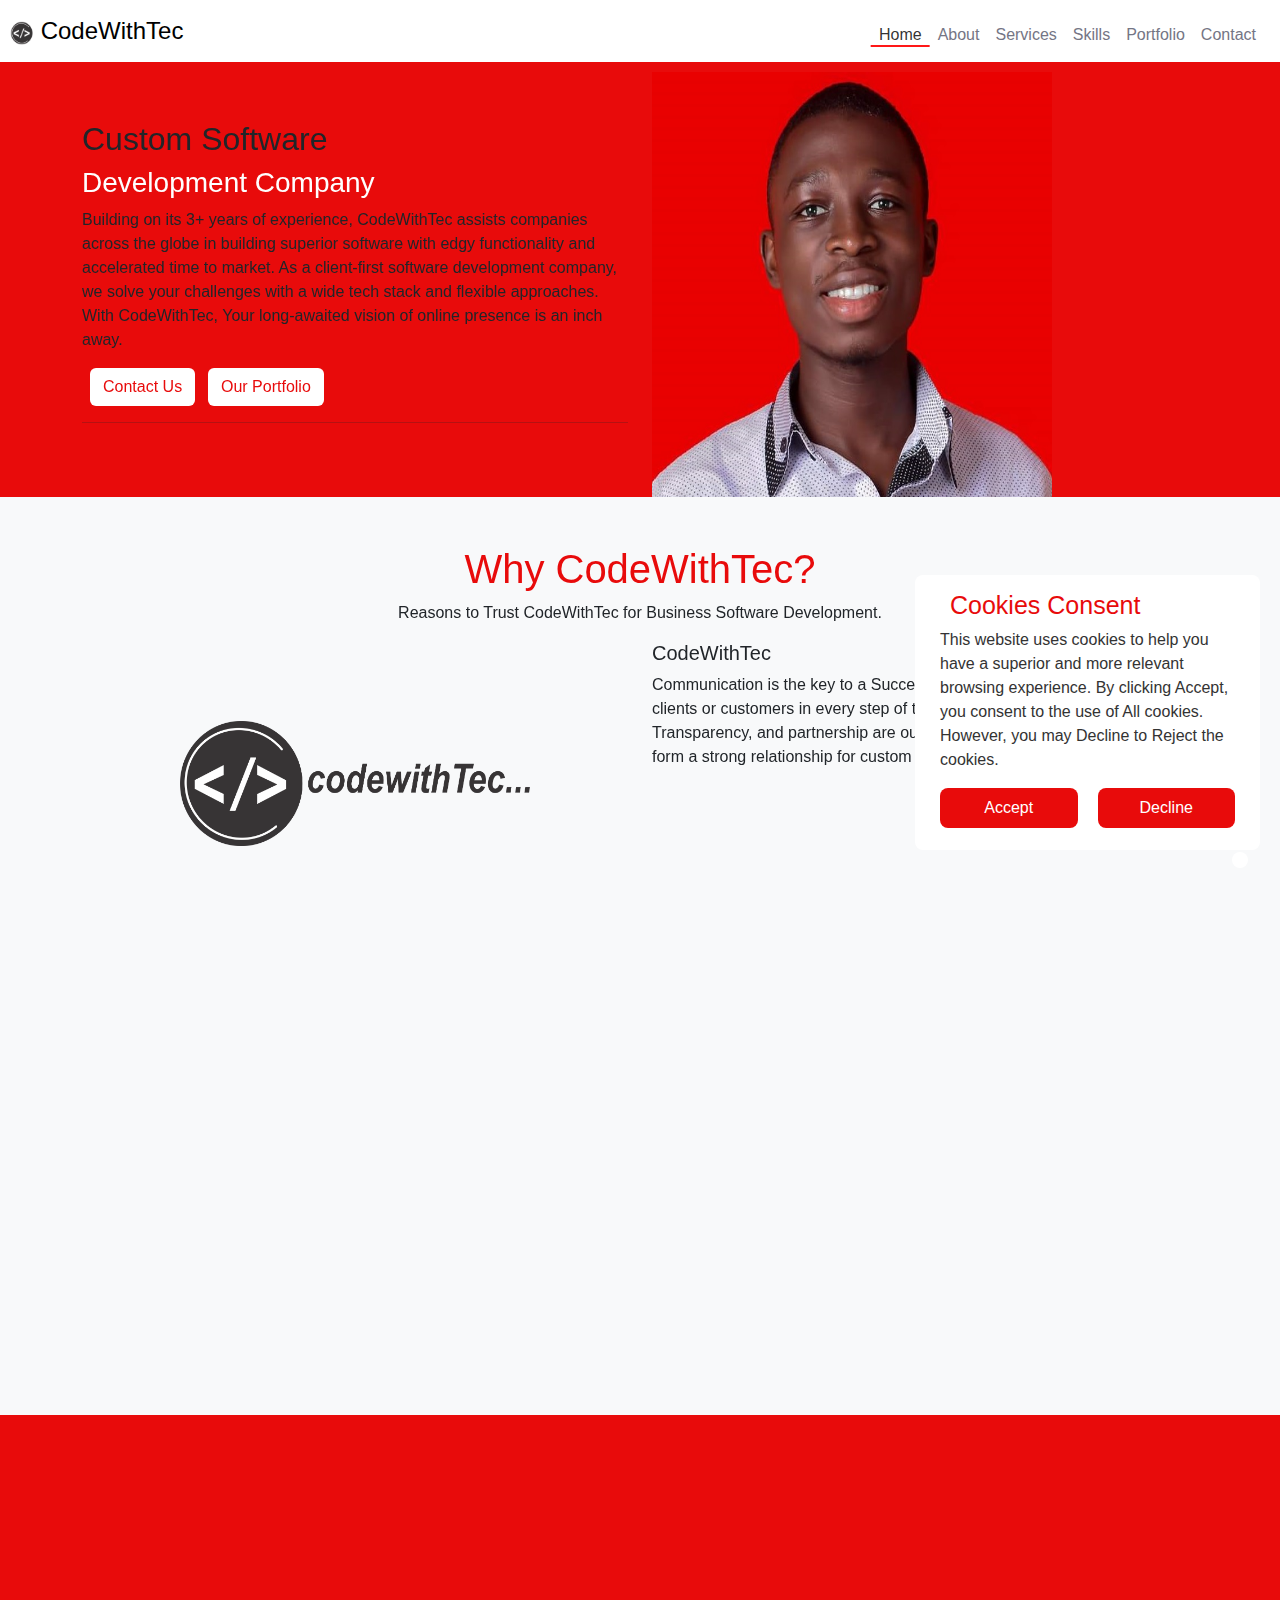
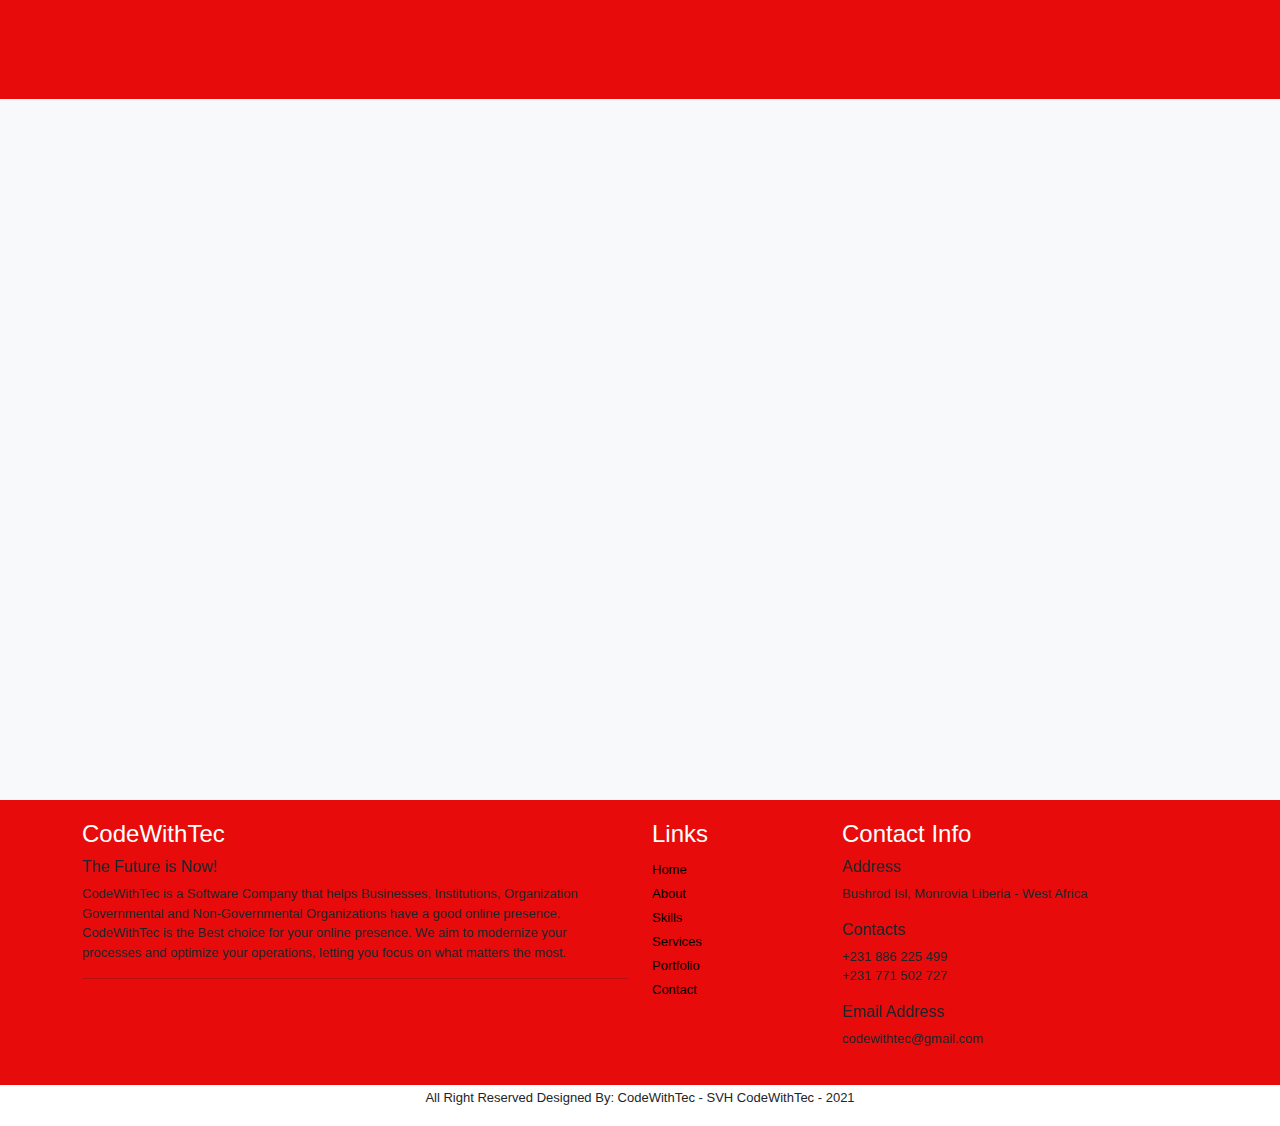
<file: index.html>
<!DOCTYPE html>
<html lang="en">
<head>
    <meta charset="UTF-8">
    <meta name="viewport" content="width=device-width, initial-scale=1.0">
        <!-- title icon  -->
        <link rel="icon" href="assert/img/facions.png" type="image/x-icon">
    <title>CodeWithTec - Software Development Company</title>
    <!-- bootstrap css file -->
    <link rel="stylesheet" href="Bootstrap/css/bootstrap.min.css" rel="stylesheet">
    <!--  Latest compiled and minified CSS -->
    <link rel="stylesheet" href="assert/style/style.css">
    <!-- font awesome link -->
    <link rel="stylesheet" href="https://cdnjs.cloudflare.com/ajax/libs/font-awesome/6.5.1/css/all.min.css" integrity="sha512-DTOQO9RWCH3ppGqcWaEA1BIZOC6xxalwEsw9c2QQeAIftl+Vegovlnee1c9QX4TctnWMn13TZye+giMm8e2LwA==" crossorigin="anonymous" referrerpolicy="no-referrer" />
    <!-- animate.css link -->
    <link rel="stylesheet"href="https://cdnjs.cloudflare.com/ajax/libs/animate.css/3.7.2/animate.min.css"/>
    <!-- aos link -->
    <link rel="stylesheet" href="https://unpkg.com/aos@next/dist/aos.css"/>
    
     <!--------cookies js file-->
     <script src="assert/js/cookies.js" defer></script>

     <!----------SEO Data---------->
    <!-- Meta Description: Important for search engine snippets -->
    <meta name="description" content="CodeWithTec is a software development company specializing in custom software solutions, mobile app development, and web development services.">

    <!-- Meta Keywords: Though less important now, still useful -->
    <meta name="keywords" content="Software Development, Mobile App Development, Web Development, Custom Software, IT Solutions, CodeWithTec, Tech Solutions, Code with tec">

    <!-- Robots: Tells search engines how to crawl the page -->
    <meta name="robots" content="index, follow">

    <!-- Open Graph Meta Tags for Social Media Sharing -->
    <meta property="og:title" content="CodeWithTec - Software Development Company">
    <meta property="og:description" content="CodeWithTec offers high-quality software development services including web development, mobile app development, and custom IT solutions.">
    <meta property="og:image" content="https://example.com/images/logo.png">
    <meta property="og:url" content="https://www.codewithtec.com">
    <meta property="og:type" content="website">

    <!-- Twitter Card Meta Tags for better visibility on Twitter -->
    <meta name="twitter:card" content="summary_large_image">
    <meta name="twitter:title" content="CodeWithTec - Software Development Company">
    <meta name="twitter:description" content="We provide exceptional software development services to help businesses scale.">

    <link rel="canonical" href="https://www.codewithtec.com">

    <!-- Structured Data (JSON-LD for better search engine understanding) -->
    <script type="application/ld+json">
    {
        "@context": "https://schema.org",
        "@type": "Organization",
        "name": "CodeWithTec",
        "url": "https://www.codewithtec.com",
        "logo": "https://codewithtec.com/assert/img/logo.png",
        "contactPoint": {
            "@type": "ContactPoint",
            "telephone": "+231 771 502 727",
            "contactType": "Customer Service",
            "areaServed": "Liberia",
            "availableLanguage": "English"
        },
        "sameAs": [
            "https://web.facebook.com/profile.php?id=61555841624184",
            "https://twitter.com/codewithtec"
        ]
    }
    </script>

    <!-- Schema Markup for Local SEO (if applicable) -->
    <script type="application/ld+json">
    {
        "@context": "https://schema.org",
        "@type": "Place",
        "name": "CodeWithTec",
        "address": {
            "@type": "PostalAddress",
            "streetAddress": "Logan Town Bushrod Islad",
            "addressLocality": "Tech City",
            "addressRegion": "Monrovia",
            "postalCode": "50101",
            "addressCountry": "US"
        },
        "telephone": "+1-800-123-4567"
    }
    </script>


    <!-- google search SEO -->
    <meta name="google-site-verification" content="RQm60LJjWA9KTTUios5K7_Kjamye2YgL4OgPujNNCDI" />
</head>
<body>
    <!-- Navbar Start Here -->
   <header>
    <!-- Navbar Here -->
<div class="container-fluid">
    <nav class="navbar navbar-expand-lg fixed-top">
    <a class="navbar-brand" href="#">
        <img src="assert/img/logonav.png" alt="" width="24" height="24">
        CodeWithTec</a>
    <button class="navbar-toggler" type="button" data-bs-toggle="offcanvas" data-bs-target="#offcanvasNavbar" aria-controls="offcanvasNavbar" aria-label="Toggle navigation">
    <span class="navbar-toggler-icon"></span>
    </button>
    <div class="offcanvas offcanvas-end" tabindex="-1" id="offcanvasNavbar" aria-labelledby="offcanvasNavbarLabel">
    <div class="offcanvas-header">
        <h5 class="offcanvas-title" id="offcanvasNavbarLabel">CodeWithTec</h5>
        <button type="button" class="btn-close" data-bs-dismiss="offcanvas" aria-label="Close"></button>
    </div>
    <div class="offcanvas-body">
        <ul class="navbar-nav justify-content-end flex-grow-1 pe-3">
        <li class="nav-item">
            <a class="nav-link active" aria-current="page" href="index.html">Home</a>
        </li>
        <li class="nav-item">
            <a class="nav-link" href="about.html">About</a>
        </li>
        <li class="nav-item">
            <a class="nav-link" href="services.html">Services</a>
            </li>
            <li class="nav-item">
            <a class="nav-link" href="skills.html">Skills</a>
            </li>
            <li class="nav-item">
            <a class="nav-link" href="portfolio.html">Portfolio</a>
            </li>
            <li class="nav-item">
            <a class="nav-link" href="contact.html">Contact</a>
            </li>
        </ul>
    </div>
    </div>
</div>
</nav>
</header>
<!-- Navbar Ends -->


<!-- Hero Section for the entire site start -->
<section id="hero">
    <div class="container-fluid big-hero pt-5">
        <div class="container pt-4">
            <div class="hero">
                <div class="row">
                    <div class="col-lg-6 col-md-6 col-sm-12 pt-5">
                        <div class="hero-info">
                        <h2 data-aos="zoom-in-right" data-aos-duration="2000">Custom Software</h2>
                        <h3 data-aos="zoom-in" data-aos-duration="2000">Development Company</h3>
                        <p data-aos="fade-down-right" data-aos-duration="2000">
                            Building on its 3+ years of experience, CodeWithTec assists 
                            companies across the globe in building superior software with edgy 
                            functionality and accelerated time to market. As a client-first software development 
                            company, we solve your challenges with a wide tech stack and flexible approaches. 
                            With CodeWithTec, Your long-awaited vision of online presence is an inch away.
                        </p>
                        <div class="hero-btn">
                        <a href="contact.html" data-aos="flip-left" data-aos-duration="2000" class="btn btn mx-2">Contact Us</a>
                        <a href="portfolio.html" data-aos="flip-up" data-aos-duration="2000" class="btn btn">Our Portfolio</a>
                        </div>
                        <hr>
                        </div>
                        <div class="social-media pb-2"> 
                        <a href="https://www.youtube.com/channel/UCgvM-sGzpYxnOwgL3GtdDRQ"><i  class="fa-brands fa-youtube" data-aos="zoom-in-up" data-aos-duration="2000"></i></a>
                        <a href="https://github.com/CodeWithTec/CodeWithTec"><i class="fa-brands fa-github" data-aos="zoom-in-down" data-aos-duration="2000"></i></a>
                        <a href="https://web.facebook.com/profile.php?id=61555841624184"><i class="fa-brands fa-facebook" data-aos="zoom-in-up" data-aos-duration="2000"></i></a>
                        <a href="https://www.tiktok.com/@codewithtec"><i class="fa-brands fa-tiktok" data-aos="zoom-in-down" data-aos-duration="2000"></i></a>
                        <a href="https://twitter.com/codewithtec"><i class="fa-brands fa-x-twitter" data-aos="zoom-in-up" data-aos-duration="2000"></i></a>
                        </div>
                    </div>
                    <div class="col-lg-6 col-md-6 col-sm-12">
                        <div data-aos="zoom-in-left" data-aos-duration="2000" class="hero-img animate__animated animate__push animate__infinite">
                            <img src="assert/img/hero.jpg" width="400" height="425" alt="" placeholder="Photo of Tec"/>
                        </div>
                    </div>
                    </div>
                </div>
            </div>
        </div>
</section>
<!-- Hero section ends -->

<!-- why choose Codewithtec -->

<section class="why-choose bg-light">
    <div class="container-fluid pt-5">
        <div class="col-lg-12">
            <div class="title justify-content-center text-center" data-aos="fade-down" data-aos-duration="1000">
                <h1>Why CodeWithTec?</h1>
                <p>Reasons to Trust CodeWithTec for Business Software Development.</p>
            </div>
        </div>
        <div class="container">
            <div class="row">
                <div class="col-lg-6" data-aos="zoom-in-right" data-aos-duration="2000">
                    <div class="why-choose-img text-center">
                        <img src="assert/img/logo.png" width="350" alt="" class="img-fluid">
                    </div>
                </div>
                <div class="col-lg-6">
                    <div class="short-head">
                        <h5 data-aos="flip-left" data-aos-duration="2000">CodeWithTec<i class="fa-solid fa-hand-sparkles"></i></h5>
                        <p data-aos="zoom-in-up" data-aos-duration="2000">
                            Communication is the key to a Successful Software Project. 
                            We involve our clients or customers in every step of the process. 
                            Collaboration, Transparency, and partnership are our approach focuses on 
                            collaboration to form a strong relationship for custom business software development.
                        </p>
                    </div> 
                    <div class="list-of-feature">
                    <ul>
                        <li data-aos="zoom-in-up" data-aos-duration="2000"><i class="fa-solid fa-hard-drive"></i><b>Storage</b>- Cloud and Local</li>
                        <li data-aos="zoom-in-up" data-aos-duration="2000"><i class="fa-solid fa-shield-halved"></i><b>Security</b> - Firewall</li>
                        <li data-aos="zoom-in-up" data-aos-duration="2000"><i class="fa-solid fa-layer-group"></i><b>Responsive</b> - All devices</li>
                        <li data-aos="zoom-in-up" data-aos-duration="2000"><i class="fa-solid fa-screwdriver-wrench"></i><b>Best Tools</b> - Updated</li>
                        <li data-aos="zoom-in-up" data-aos-duration="2000"><i class="fa-solid fa-user-pen"></i><b>Interactive</b> - Quick reply</li>
                        <li data-aos="zoom-in-up" data-aos-duration="2000"><i class="fa-solid fa-users"></i><b>User-Friendly</b> - Easy Use</li>
                        <li data-aos="zoom-in-up" data-aos-duration="2000"><i class="fa-solid fa-gauge-simple-high"></i><b>Speed</b> - One click</li>
                        <li data-aos="zoom-in-up" data-aos-duration="2000"><i class="fa-solid fa-gauge"></i><b>Accuracy</b> - Correct content</li>
                    </ul>
                    </div>
                </div>
            </div>
        </div>
    </div>
</section>
<!-- End why choose codewithtec -->
 
<!-- Services section -->
<section id="services">
    <div class="container-fluid bg-light">
        <div class="container services">
            <div class="row justify-content-center text-center">
                <div class="col-lg-12" data-aos="zoom-in-down" data-aos-duration="2000">
                    <h1>Services</h1>
                    <p>CodeWithTec sets your company up for success through a wide range of services. Discover more about each of them below.</p>
                </div>
            </div>
            <div class="row">
                <div class="col-lg-4 col-md-6 col-sm-12 card-1 justify-content-center text-center" data-aos="zoom-in-up" data-aos-duration="2000">
                    <div class="card-icon">
                        <i class="fa-solid fa-palette"></i>
                    </div>
                    <div class="card-title">
                        <h5>UX/UI Design</h5>
                    </div>
                    <div class="card-body">
                        <p>Codewithtec provides the best in UX/UI design. Make your Website, and Applications the best and User friendly. Our UI&UX Design helps empower your business platform with the best layout.</p>
                    </div>
                </div>
                <div class="col-lg-4 col-md-6 col-sm-12 card-1 justify-content-center text-center" data-aos="zoom-in-up" data-aos-duration="2000">
                    <div class="card-icon">
                        <i class="fa-solid fa-code"></i>
                    </div>
                    <div class="card-title">
                        <h5>Web Development</h5>
                    </div>
                    <div class="card-body">
                        <p>CodeWithTec, Develop Websites for Business, Organizations, and Institutions. Our Web Services are User-Friendly, Responsive, Easy Access, and Well Secure. Grow with us today.</p>
                    </div>
                </div>
                <div class="col-lg-4 col-md-6 col-sm-12 card-1 justify-content-center text-center" data-aos="zoom-in-up" data-aos-duration="2000">
                    <div class="card-icon">
                        <i class="fa-solid fa-mobile-button"></i>
                    </div>
                    <div class="card-title">
                        <h5>Mobile Apps</h5>
                    </div>
                    <div class="card-body">
                        <p>Develop Android & IOS Applications with us. Help your businesses gain easy access and more activity Our Application services are accessible on Both Playstore and Applestore.</p>
                    </div>
                </div>
                <div class="col-lg-4 col-md-6 col-sm-12 card-1 justify-content-center text-center" data-aos="zoom-in-up" data-aos-duration="2000">
                    <div class="card-icon">
                        <i class="fa-brands fa-medium"></i>
                    </div>
                    <div class="card-title">
                        <h5>Software</h5>
                    </div>
                    <div class="card-body">
                        <p>Get Software for your School, Organization, or NGO, reducing the workload on administrative Staff. We offer the very best of Software. Allow CodeWithTec to Make a difference in your institutions.</p>
                    </div>
                </div>
                <div class="col-lg-4 col-md-6 col-sm-12 card-1 justify-content-center text-center" data-aos="zoom-in-up" data-aos-duration="2000">
                    <div class="card-icon">
                        <i class="fa-solid fa-user-tie"></i>
                    </div>
                    <div class="card-title">
                        <h5>System Admin</h5>
                    </div>
                    <div class="card-body">
                    <p>Allow CodeWithTec to Organize your computer Lab, troubleshoot, and maintain Your System and Servers for better performance.</p>
                    </div>
                </div>
                <div class="col-lg-4 col-md-6 col-sm-12 card-1 justify-content-center text-center" data-aos="zoom-in-up" data-aos-duration="2000">
                    <div class="card-icon">
                        <i class="fa-solid fa-wand-magic-sparkles"></i>
                    </div>
                    <div class="card-title">
                        <h5>Graphics</h5>
                    </div>
                    <div class="card-body">
                        <p>Get a quality design in T-shirts, Banners, Posters, Flyers, ID-card and others with our printing press promoting your business and events.</p> 
                    </div>
                </div>
            </div>
        </div>
    </div>
</section>
<!-- Ends services section -->

<!-- call to action section -->
<div class=" cta container-fluid">
    <div class="container">
    <div class="row justify-content-center align-items-center">
        <div class="col-lg-12">
            <div class="call-to-action justify-content-center text-center" data-aos="zoom-in-down" data-aos-duration="2000">
                <h5>The Future is Now!</h5>
                <p>CodeWithTec is a Software Company that helps Businesses, Institutions, Organization Governmental and Non-Governmental Organizations have a good online presence. CodeWithTec is the Best choice for your online presence. We aim to modernize your processes and optimize your operations, letting you focus on what matters the most.
                    Let's work together to create a better future for all.</p>               
                <a href="/quote.html"  class="btn btn" data-aos="zoom-in-up" data-aos-duration="2000">Get a Free Quote</a>
            </div>
           </div>
        </div>
    </div>
</div>
<!-- End of call to action  -->

<!-- clients section -->
<!-- <section id="clients">
    <div class="container-fluid">
        <div class="container">
        <div class="row">
            <div class="col-lg-12  text-center" data-aos="zoom-in-down" data-aos-duration="2000">
                <div class="clients">
                    <h1>Clients</h1>
                    <p>Some Special Clients option on my work. Clients Satisfaction is always my alternate goal.</p> 
                </div>
            </div>
            </div>
            <div class="row">
                <div class="col-lg-4 col-md-4" data-aos="zoom-in-up" data-aos-duration="2000">
                <div class="client-card">
                    <div class="client-img">
                        <img src="assert/img/clients/client-001.jfif" width="50" alt="">
                    </div>
                    <div class="client-title">
                        <h5>Mr. Paul K. Flomo Sr. (CEO)</h5>
                    </div>
                    <div class="client-message">
                        <h6>Job: Website</h6>
                        <p>"Working with CodeWithTec is a wonderful experience. I'm confidence that CodeWithTec is a young and fast growing Software solution company."</p>
                    </div>
                    </div>
                </div>
                <div class="col-lg-4 col-md-4" data-aos="zoom-in-down" data-aos-duration="2000">
                    <div class="client-card">
                        <div class="client-img">
                            <img src="assert/img/clients/client-004.jfif" width="50" alt="">
                        </div>
                        <div class="client-title">
                            <h5>Mr. Limuterna Jackson. MMT</h5>
                        </div>
                        <div class="client-message">
                            <h6>Job: Mobile App & Website</h6>
                            <p>"I must admit a website and mobile application that i was giving up on, was done in one month by CodeWithTec. I'm grateful for his services. As for the pricing system, it is expensive but every penny in it worth the work in time."</p>
                        </div>
                        </div>
                    </div>
                    <div class="col-lg-4 col-md-4" data-aos="zoom-in-up" data-aos-duration="2000">
                        <div class="client-card">
                            <div class="client-img">
                                <img src="assert/img/clients/client-003.jfif" width="50" alt="">
                            </div>
                            <div class="client-title">
                                <h5>Mrs. Othina Laudonlee</h5>
                            </div>
                            <div class="client-message">
                                <h6>Job: Web Service</h6>
                                <p>"This is to appreciate the CodeWithTec family for the nice work done on my company website. We promise to alway call upon you people."</p>
                            </div>
                            </div>
                        </div>
            </div>
        </div>
    </div>
</section> -->
<!------Client section End here-->


<!-- Portfolio Section -->
<section class="portfolio">
    <div class="container-fluid bg-light">
        <div class="container">
        <div class="row">
            <div class="col-lg-12 pt-3" data-aos="zoom-in-down" data-aos-duration="2000">
                <div class="portfolio-title text-center pt-2">
                    <h1>Our Portfolio</h1>
                </div>
                <div class="portfolio-info mx-5 text-center">
                    <p>Below are the list of related jobs/projects we have done. By showing past work/Project is another way we publish and make my clients site more active.</p>
                </div>
                </div>
            </div>
            <div class="row">
                <div class="portfolio-filter justify-content-center text-center" data-aos="zoom-in-right" data-aos-duration="2000">
                    <span class="filter-item active" data-filter="all">All</span>
                    <span class="filter-item" data-filter="web">Web</span>
                    <span class="filter-item" data-filter="app">App</span>
                    <span class="filter-item" data-filter="OTs">OTs</span>
                </div>
            </div>
            <div class="row">
                <div class="portfolio-item web col-lg-4 col-md-4 col-sm-12" data-aos="zoom-in-left" data-aos-duration="2000">
                <div class="">
                    <div class="filter-item-inner">
                    <img src="assert/img/Portfolio/web-1.jpg" class="img-fluid rounded" alt="web"><br>
                    <span><a href="#">Visit the Site <i class="fa-solid fa-arrow-up"></i> </a></span>
                    </div>
                    </div>
                </div>
                <div class="portfolio-item app col-lg-4 col-md-4 col-sm-12" data-aos="zoom-in-up" data-aos-duration="2000">
                    <div class="">
                        <div class="filter-item-inner">
                        <img src="assert/img/Portfolio/app-3.png" class="img-fluid rounded" alt="app"><br>
                        <span><a href="#">Visit the Site <i class="fa-solid fa-arrow-up"></i> </a></span>
                        </div>
                        </div>
                    </div>
                    <div class="portfolio-item web col-lg-4 col-md-4 col-sm-12" data-aos="zoom-in-right" data-aos-duration="2000">
                        <div class="">
                            <div class="filter-item-inner">
                            <img src="assert/img/Portfolio/web-3.jpg" class="img-fluid rounded" alt="web"><br>
                            <span><a href="#">Visit the Site <i class="fa-solid fa-arrow-up"></i> </a></span>
                            </div>
                            </div>
                        </div>
                        <div class="portfolio-item app col-lg-4 col-md-4 col-sm-12" data-aos="zoom-in-right" data-aos-duration="2000">
                            <div class="">
                                <div class="filter-item-inner">
                                <img src="assert/img/Portfolio/app-2.jpg" class="img-fluid rounded" alt="app"><br>
                                <span><a href="#">Visit the Site <i class="fa-solid fa-arrow-up"></i> </a></span>
                                </div>
                                </div>
                            </div>
                            <div class=" portfolio-item web col-lg-4 col-md-4 col-sm-12" data-aos="zoom-in-down" data-aos-duration="2000">
                                <div class="">
                                    <div class="filter-item-inner">
                                    <img src="assert/img/Portfolio/web-4.jpg" class="img-fluid rounded" alt="image"><br>
                                    <span><a href="#">Visit the Site <i class="fa-solid fa-arrow-up"></i> </a></span>
                                    </div>
                                    </div>
                                </div>
                                <div class="portfolio-item OTs col-lg-4 col-md-4 col-sm-12" data-aos="zoom-in-left" data-aos-duration="2000">                                    <div class="">
                            <div class="filter-item-inner">
                          <img src="assert/img/Portfolio/ots-1.jpg" class="img-fluid rounded" alt="image"><br>
                         <span><a href="#">Visit the Site <i class="fa-solid fa-arrow-up"></i> </a></span>
                         </div>
                     </div>
                </div>
            </div>
            </div>
        </div>
</section>


<!------------------cookies section -->
<div class="wrapper">
    <header>
        <i class="fa-solid fa-cookie-bite"></i>
        <h2>Cookies Consent</h2>
    </header>
    <div class="data">
        <p>This website uses cookies to help you have a superior and more relevant browsing experience. By clicking Accept, you consent to the use of All cookies. However, you may Decline to Reject the cookies.</p>
    </div>
    <div class="buttons">
        <button class="button" id="acceptbtn">Accept</button>
        <button class="button">Decline</button>
    </div>
</div>
<!------------------End of cookies section -->
    <footer>
        <section id="footer">
            <div class=" footer container-fluid">
                <div class="container">
                <div class="row">
                    <div class="col-lg-6 col-md-6">
                        <div class="brand-info justify-content-start">
                            <h4>CodeWithTec</h4>
                            <h6>The Future is Now!</h6>
                            <p>CodeWithTec is a Software Company that helps Businesses, Institutions, 
                                Organization Governmental and Non-Governmental Organizations have a good online presence. 
                                CodeWithTec is the Best choice for your online presence. We aim to modernize your processes and optimize your operations, letting you focus on what matters the most.</p>
                            <hr>
                        <div class="footer-social-media">
                            <a href="https://web.facebook.com/profile.php?id=61555841624184"><i class="fa-brands fa-facebook"></i></a>
                            <a href="https://www.linkedin.com/in/codewith-tec-9724a1300/"><i class="fa-brands fa-linkedin"></i></a>
                            <a href="https://www.tiktok.com/@codewithtec"><i class="fa-brands fa-tiktok"></i></a>
                            <a href="https://www.youtube.com/channel/UCgvM-sGzpYxnOwgL3GtdDRQ"><i class="fa-brands fa-youtube"></i></a>
                        </div>
                        </div>
                    </div>
                    <div class="col-lg-2 col-md-2">
                        <div class="links">
                            <h4>Links</h4>
                           <div class="links-element">
                            <span><a href="index.html">Home</a></span><br>
                            <span><a href="about.html">About</a></span><br>
                            <span> <a href="skills.html">Skills</a> </span><br>
                            <span><a href="services.html">Services</a></span><br>
                            <span><a href="portfolio.html">Portfolio</a></span><br>
                            <span><a href="contact.html">Contact</a></span>

                           </div>
                        </div>
                    </div>
                    <div class="col-lg-4 col-md-4">
                        <div class="contact-info">
                            <h4>Contact Info</h4>
                            <h6>Address</h6>
                            <p>Bushrod Isl, Monrovia Liberia - West Africa</p>
                            <h6>Contacts</h6>
                            <p>+231 886 225 499 <br> +231 771 502 727</p>
                            <h6>Email Address</h6>
                            <p>codewithtec@gmail.com</p>
                            <p></p>
                        </div>
                    </div>
                </div>
            </div>
            </div>
            <div class=" last container-fluid">
                <div class=" last-line container">
                    <div class="row justify-content-center text-center">
                        <div class="col-lg-12">
                            <p>All Right Reserved Designed By: CodeWithTec - SVH CodeWithTec - 2021</p>
                        </div>
                        </div>
                </div>
                </div>
            </div>
        </section>
    </footer>
<!-- back to top button -->
<a href="#" class="back-to-top">
    <i class="fa-solid fa-arrow-up"></i>
</a>
    <script src="assert/js/main.js"></script>
    <script src="Bootstrap/js/bootstrap.bundle.min.js"></script>
    <script src="https://unpkg.com/aos@next/dist/aos.js"></script>
    <script>
      AOS.init();
    </script>
</body>
</html>
</file>
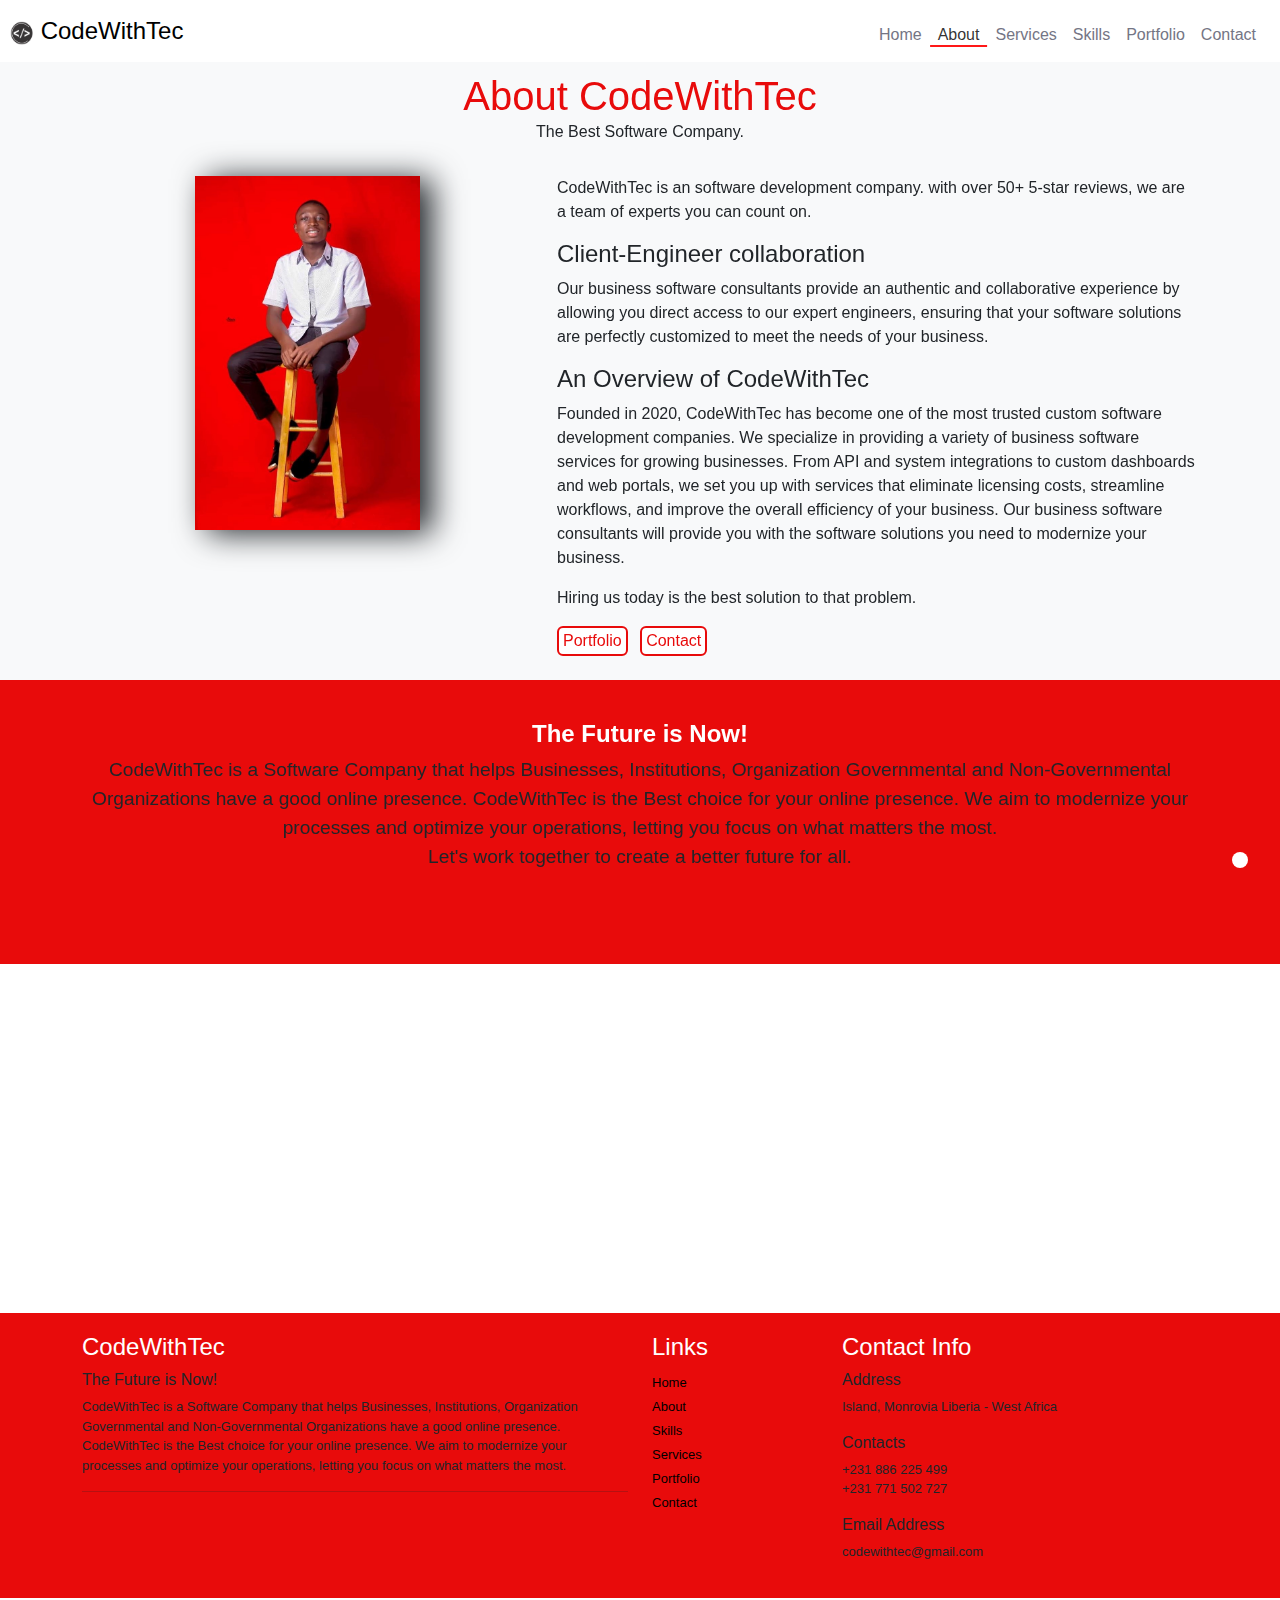
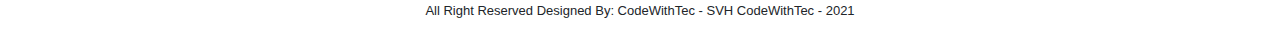
<file: about.html>
<!DOCTYPE html>
<html lang="en">
<head>
    <meta charset="UTF-8">
    <meta name="viewport" content="width=device-width, initial-scale=1.0">
    <!-- title icon  -->
    <link rel="icon" href="assert/img/facions.png" type="image/x-icon">
    <title>CodeWithTec</title>
    <!-- bootstrap css file -->
    <link rel="stylesheet" href="Bootstrap/css/bootstrap.min.css" rel="stylesheet">
    <!--  Latest compiled and minified CSS -->
    <link rel="stylesheet" href="assert/style/style.css">
    <!-- font awesome link -->
    <link rel="stylesheet" href="https://cdnjs.cloudflare.com/ajax/libs/font-awesome/6.5.1/css/all.min.css" integrity="sha512-DTOQO9RWCH3ppGqcWaEA1BIZOC6xxalwEsw9c2QQeAIftl+Vegovlnee1c9QX4TctnWMn13TZye+giMm8e2LwA==" crossorigin="anonymous" referrerpolicy="no-referrer" />
    <!-- animate.css link -->
    <link
    rel="stylesheet"href="https://cdnjs.cloudflare.com/ajax/libs/animate.css/3.7.2/animate.min.css"/>
    <!-- aos link -->
    <link rel="stylesheet" href="https://unpkg.com/aos@next/dist/aos.css"/>
     <!--- meta tag for SEO---->
    <meta name="description" content="codewithtec, code, tec, with">
    <meta name="Keyword" content="code, with, tec, Liberia, codewithtec, website">
    <meta name="author" content="Dynasty Teto Shuraleff">
</head>
<body>
   <header>
    <!-- Navbar Here -->
<div class="container-fluid">
    <nav class="navbar navbar-expand-lg fixed-top">
    <a class="navbar-brand" href="#">
        <img src="assert/img/logonav.png" alt="" width="24" height="24">
        CodeWithTec</a>
    <button class="navbar-toggler" type="button" data-bs-toggle="offcanvas" data-bs-target="#offcanvasNavbar" aria-controls="offcanvasNavbar" aria-label="Toggle navigation">
    <span class="navbar-toggler-icon"></span>
    </button>
    <div class="offcanvas offcanvas-end" tabindex="-1" id="offcanvasNavbar" aria-labelledby="offcanvasNavbarLabel">
    <div class="offcanvas-header">
        <h5 class="offcanvas-title" id="offcanvasNavbarLabel">CodeWithTec</h5>
        <button type="button" class="btn-close" data-bs-dismiss="offcanvas" aria-label="Close"></button>
    </div>
    <div class="offcanvas-body">
        <ul class="navbar-nav justify-content-end flex-grow-1 pe-3">
        <li class="nav-item">
            <a class="nav-link" aria-current="page" href="index.html">Home</a>
        </li>
        <li class="nav-item">
            <a class="nav-link  active" href="about.html">About</a>
        </li>
        <li class="nav-item">
            <a class="nav-link" href="services.html">Services</a>
            </li>
            <li class="nav-item">
            <a class="nav-link" href="skills.html">Skills</a>
            </li>
            <li class="nav-item">
            <a class="nav-link" href="portfolio.html">Portfolio</a>
            </li>
            <li class="nav-item">
            <a class="nav-link" href="contact.html">Contact</a>
            </li>
        </ul>
    </div>
    </div>
</div>
</nav>
</header>
<!-- Navbar Ends -->
<!-- About section  -->
<section class="about bg-light">
        <div class="container pt-5">
        <div class="row pt-4">
            <div class="col-lg-12 justify-content-center text-center">
                <div class="about"data-aos="zoom-in-down" data-aos-duration="2000">
                    <div class="page-title">
                        <h1>About CodeWithTec</h1>
                        <p>The Best Software Company.</p>
                    </div>
                </div>
            </div>
        </div>
        <div class="row">
            <div class="col-lg-5 col-md-6 pt-3" data-aos="fade-up-right" data-aos-duration="2000">
                <div class="about-me-img text-center">
                    <img class="img-fluid" src="assert/img/about-me.jpg" alt="" width="200" height="300">
                </div>
            </div>
            <div class="col-lg-7 col-md-6" data-aos="fade-up-left" data-aos-duration="2000">
                <div class="about-me-info pt-3">
                    <p>CodeWithTec is an software development company. with over 50+ 5-star 
                        reviews, we are a team of experts you can count on.</p>
                        <h4>Client-Engineer collaboration</h4>
                    <p>
                        Our business software consultants provide an authentic and collaborative experience by allowing you direct access to our expert engineers, ensuring that your software solutions are perfectly customized to meet the needs of your business.
                    </p>
                        <h4>An Overview of CodeWithTec</h4>
                        <p>
                            Founded in 2020, CodeWithTec has become one of the most trusted custom software development companies. We specialize in providing a variety of business software services for growing businesses.
                            From API and system integrations to custom dashboards and web portals, we set you up with services that eliminate licensing costs, streamline workflows, and improve the overall efficiency of your business. Our business software consultants will provide you with 
                            the software solutions you need to modernize your business.
                        </p>
                        <p>Hiring us today is the best solution to that problem.</p> 

                </div>
                <div class="about-me-btn pb-4">
                   <a href="portfolio.html"><div class="button btn btn">Portfolio</div></a>
                   <a href="contact.html"><div class="button btn btn">Contact</div></a>

                </div>
            </div>
        </div>
    </div>
</div>
</section>

<!-- call to action section -->
<div class=" cta container-fluid">
    <div class="container">
    <div class="row justify-content-center align-items-center">
        <div class="col-lg-12">
            <div class="call-to-action justify-content-center text-center" data-aos="zoom-in-down" data-aos-duration="2000">
                <h5>The Future is Now!</h5>
                <p>CodeWithTec is a Software Company that helps Businesses, Institutions, 
                    Organization Governmental and Non-Governmental Organizations have a good online presence. 
                    CodeWithTec is the Best choice for your online presence. We aim to modernize your processes and optimize your operations, letting you focus on what matters the most. <br> Let's work together to create a better future for all.</p>
                <a href="/quote.html"  class="btn btn" data-aos="zoom-in-up" data-aos-duration="2000">Get a Free Quote</a>
            </div>
           </div>
        </div>
    </div>
</div>
<!-- End of call to action  -->

<!-- clients section -->
<section id="clients">
    <div class="container-fluid">
        <div class="container">
        <div class="row">
            <div class="col-lg-12  text-center" data-aos="zoom-in-down" data-aos-duration="2000">
                <div class="clients">
                    <h1>Clients</h1>
                    <p>Some Special Clients option on my work. Clients Satisfaction is always my alternate goal.</p> 
                </div>
            </div>
            </div>
            <div class="row">
                <div class="col-lg-4 col-md-4" data-aos="zoom-in-up" data-aos-duration="2000">
                <div class="client-card">
                    <div class="client-img">
                        <img src="assert/img/clients/client-001.jfif" width="50" alt="">
                    </div>
                    <div class="client-title">
                        <h5>Mr. Paul K. Flomo Sr. (CEO)</h5>
                    </div>
                    <div class="client-message">
                        <h6>Job: Website</h6>
                        <p>"Working with CodeWithTec is a wonderful experience. I'm confident that CodeWithTec is a young and fast growing Software solution company."</p>
                    </div>
                    </div>
                </div>
                <div class="col-lg-4 col-md-4" data-aos="zoom-in-down" data-aos-duration="2000">
                    <div class="client-card">
                        <div class="client-img">
                            <img src="assert/img/clients/client-004.jfif" width="50" alt="">
                        </div>
                        <div class="client-title">
                            <h5>Mr. Limuterna Jackson. MMT</h5>
                        </div>
                        <div class="client-message">
                            <h6>Job: Mobile App & Website</h6>
                            <p>"I must admit a website and mobile application that I was giving up was done in one month by CodeWithTec. I'm grateful for their services. As for the pricing system, it is expensive, but every penny counts."</p>
                        </div>
                        </div>
                    </div>
                    <div class="col-lg-4 col-md-4" data-aos="zoom-in-up" data-aos-duration="2000">
                        <div class="client-card">
                            <div class="client-img">
                                <img src="assert/img/clients/client-003.jfif" width="50" alt="">
                            </div>
                            <div class="client-title">
                                <h5>Mrs. Othina Laudonlee</h5>
                            </div>
                            <div class="client-message">
                                <h6>Job: Web Service</h6>
                                <p>"This is to appreciate the CodeWithTec family for the nice work done on my company website. We promise to always call upon you people."</p>
                            </div>
                            </div>
                        </div>
            </div>
        </div>
    </div>
</section>

<!-- End of clients section  -->

<!-- footer section start here -->
    <footer>
        <section id="footer">
            <div class=" footer container-fluid">
                <div class="container">
                <div class="row">
                    <div class="col-lg-6">
                        <div class="brand-info justify-content-start">
                            <h4>CodeWithTec</h4>
                            <h6>The Future is Now!</h6>
                            <p>CodeWithTec is a Software Company that helps Businesses, Institutions, 
                                Organization Governmental and Non-Governmental Organizations have a good online presence. 
                                CodeWithTec is the Best choice for your online presence. We aim to modernize your processes and optimize 
                                your operations, letting you focus on what matters the most.</p>
                            <hr>
                            <div class="footer-social-media">
                                <a href="https://web.facebook.com/profile.php?id=61555841624184"><i class="fa-brands fa-facebook"></i></a>
                                <a href="https://www.linkedin.com/in/codewith-tec-9724a1300/"><i class="fa-brands fa-linkedin"></i></a>
                                <a href="https://www.tiktok.com/@codewithtec"><i class="fa-brands fa-tiktok"></i></a>
                                <a href="https://www.youtube.com/channel/UCgvM-sGzpYxnOwgL3GtdDRQ"><i class="fa-brands fa-youtube"></i></a>    
                            </div>
                        </div>
                    </div>
                    <div class="col-lg-2">
                        <div class="links">
                            <h4>Links</h4>
                           <div class="links-element">
                            <span><a href="index.html">Home</a></span><br>
                            <span><a href="about.html">About</a></span><br>
                            <span><a href="skills.html">Skills</a> </span><br>
                            <span><a href="services.html">Services</a></span><br>
                            <span><a href="portfolio.html">Portfolio</a></span><br>
                            <span><a href="contact.html">Contact</a></span>

                           </div>
                        </div>
                    </div>
                    <div class="col-lg-4">
                        <div class="contact-info">
                            <h4>Contact Info</h4>
                            <h6>Address</h6>
                            <p>Island, Monrovia Liberia - West Africa</p>
                            <h6>Contacts</h6>
                            <p>+231 886 225 499 <br> +231 771 502 727</p>
                            <h6>Email Address</h6>
                            <p>codewithtec@gmail.com</p>
                            <p></p>
                        </div>
                    </div>
                </div>
            </div>
            </div>
            <div class=" last container-fluid">
                <div class=" last-line container">
                    <div class="row justify-content-center text-center">
                        <div class="col-lg-12">
                            <p>All Right Reserved Designed By: CodeWithTec - SVH CodeWithTec - 2021</p>
                        </div>
                        </div>
                </div>
                </div>
            </div>
        </section>
    </footer>
<!-- back to top button -->
<a href="#" class="back-to-top">
    <i class="fa-solid fa-arrow-up"></i>
</a>
    <script src="assert/js/main.js"></script>
    <script src="Bootstrap/js/bootstrap.bundle.min.js"></script>
    <script src="https://unpkg.com/aos@next/dist/aos.js"></script>
    <script>
      AOS.init();
    </script>
</body>
</html>
</file>
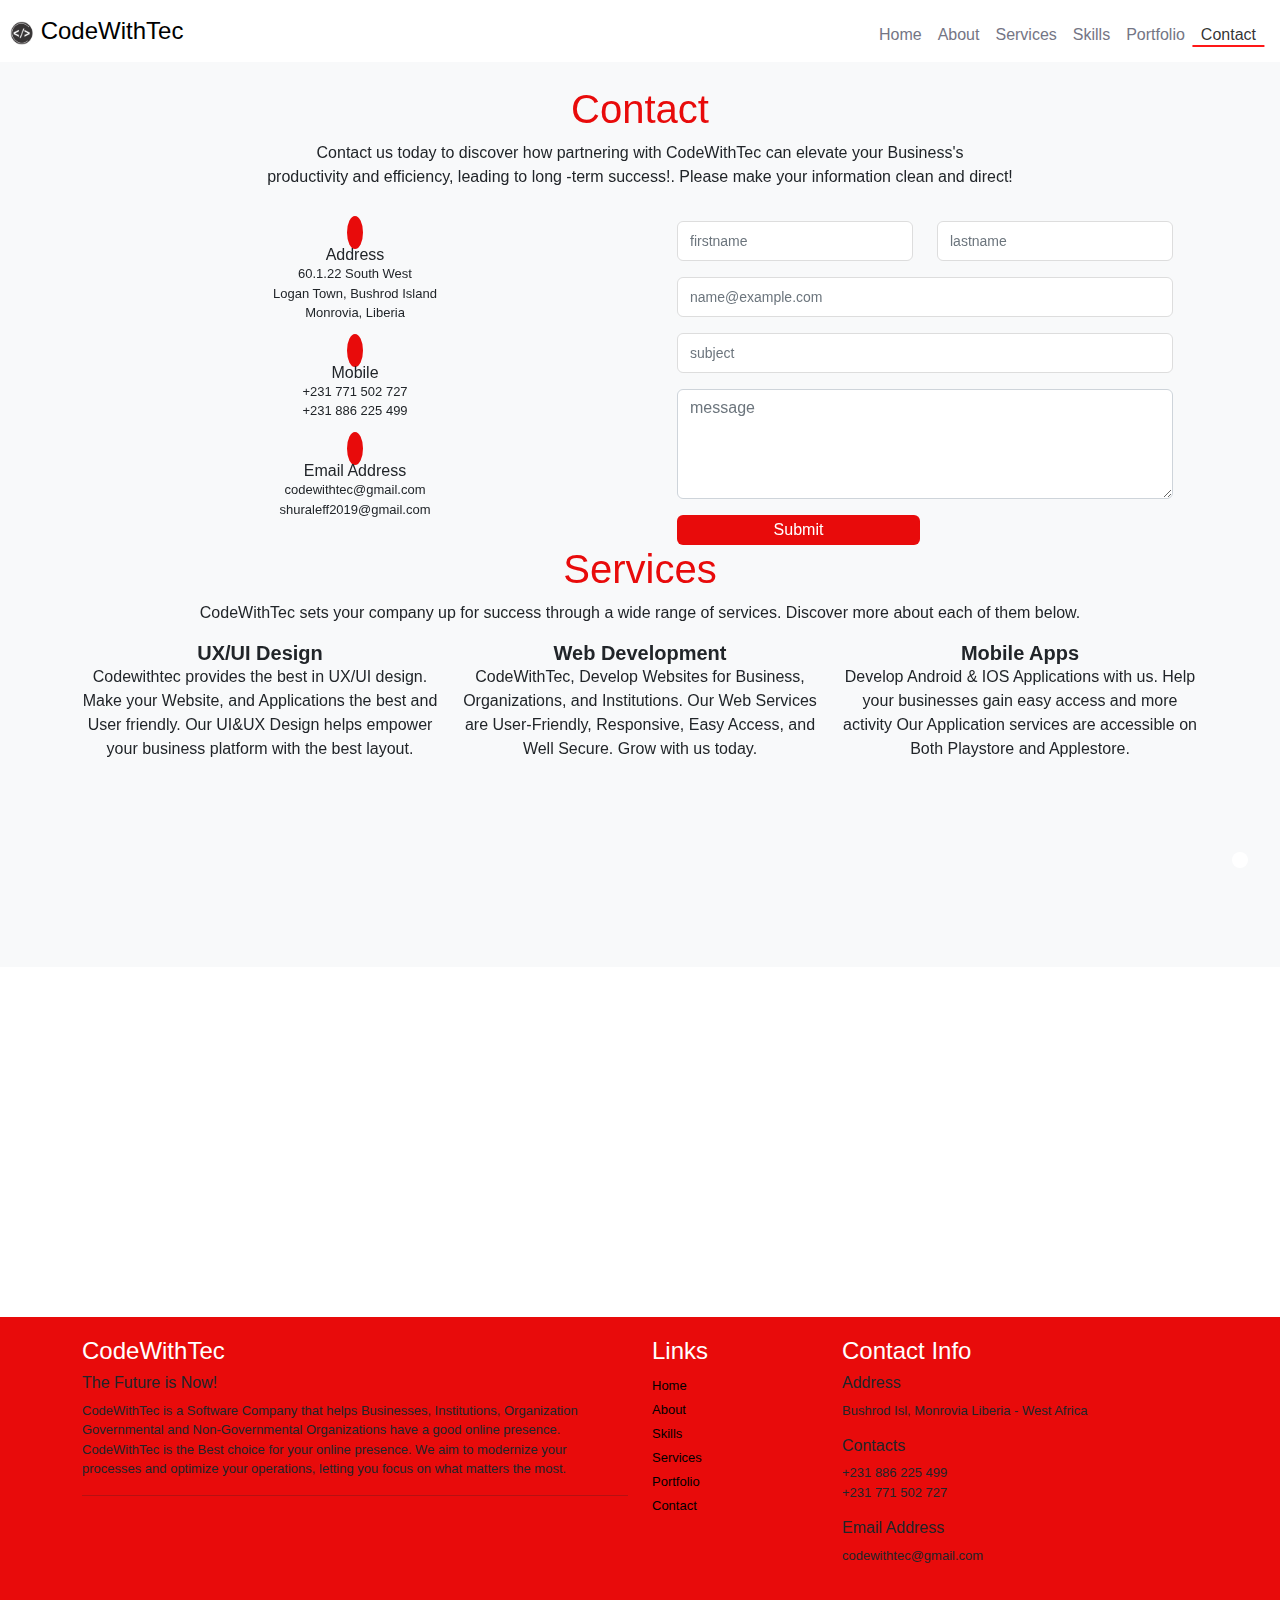
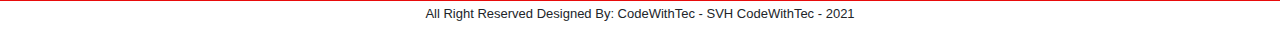
<file: contact.html>
<!DOCTYPE html>
<html lang="en">
<head>
    <meta charset="UTF-8">
    <meta name="viewport" content="width=device-width, initial-scale=1.0">
    <!-- title icon  -->
    <link rel="icon" href="assert/img/facions.png" type="image/x-icon">
    <title>CodeWithTec</title>
    <!-- bootstrap css file -->
    <link rel="stylesheet" href="Bootstrap/css/bootstrap.min.css" rel="stylesheet">
    <!--  Latest compiled and minified CSS -->
    <link rel="stylesheet" href="assert/style/style.css">
    <!-- font awesome link -->
    <link rel="stylesheet" href="https://cdnjs.cloudflare.com/ajax/libs/font-awesome/6.5.1/css/all.min.css" integrity="sha512-DTOQO9RWCH3ppGqcWaEA1BIZOC6xxalwEsw9c2QQeAIftl+Vegovlnee1c9QX4TctnWMn13TZye+giMm8e2LwA==" crossorigin="anonymous" referrerpolicy="no-referrer" />
    <!-- animate.css link -->
    <link
    rel="stylesheet"href="https://cdnjs.cloudflare.com/ajax/libs/animate.css/3.7.2/animate.min.css"/>
    <!-- aos link -->
    <link rel="stylesheet" href="https://unpkg.com/aos@next/dist/aos.css"/>
      <!--- meta tag for SEO---->
    <meta name="discription" content="codewithtec, code, tec, with">
    <meta name="Keyword" content="code, with, tec, Liberia, codewithtec, website">
    <meta name="author" content="Dynasty Teto Shuraleff">
</head>
<body>
   <header>
    <!-- Navbar Here -->
<div class="container-fluid">
    <nav class="navbar navbar-expand-lg fixed-top">
    <a class="navbar-brand" href="#">
        <img src="assert/img/logonav.png" alt="" width="24" height="24">
        CodeWithTec</a>
    <button class="navbar-toggler" type="button" data-bs-toggle="offcanvas" data-bs-target="#offcanvasNavbar" aria-controls="offcanvasNavbar" aria-label="Toggle navigation">
    <span class="navbar-toggler-icon"></span>
    </button>
    <div class="offcanvas offcanvas-end" tabindex="-1" id="offcanvasNavbar" aria-labelledby="offcanvasNavbarLabel">
    <div class="offcanvas-header">
        <h5 class="offcanvas-title" id="offcanvasNavbarLabel">CodeWithTec</h5>
        <button type="button" class="btn-close" data-bs-dismiss="offcanvas" aria-label="Close"></button>
    </div>
    <div class="offcanvas-body">
        <ul class="navbar-nav justify-content-end flex-grow-1 pe-3">
        <li class="nav-item">
            <a class="nav-link" aria-current="page" href="index.html">Home</a>
        </li>
        <li class="nav-item">
            <a class="nav-link" href="about.html">About</a>
        </li>
        <li class="nav-item">
            <a class="nav-link" href="services.html">Services</a>
            </li>
            <li class="nav-item">
            <a class="nav-link" href="skills.html">Skills</a>
            </li>
            <li class="nav-item">
            <a class="nav-link" href="portfolio.html">Portfolio</a>
            </li>
            <li class="nav-item">
            <a class="nav-link active" href="contact.html">Contact</a>
            </li>
        </ul>
    </div>
    </div>
</div>
</nav>
</header>
<!-- Navbar Ends -->
<!-- contact section  -->
<section class="contact bg-light pt-5">
    <div class="container pt-4">
        <div class="row justify-content-center align-items-center g-2">
            <div class="section-title text-center pt-2" data-aos="zoom-in-down" data-aos-duration="2000">
                <h1>Contact</h1>
                <p>Contact us today to discover how partnering with CodeWithTec can elevate your Business's <br>productivity and efficiency, leading to long -term success!. Please make your information clean and direct!</p>
            </div>
        </div>
        <div class="row pt-3">
            <div class="col-lg-6 col-md-6 text-center">
                <div class="contact-info" data-aos="zoom-in-right" data-aos-duration="2000">
                    <i class="fa-solid fa-location-dot"></i>
                    <h5>Address</h5>
                    <p>60.1.22 South West <br>Logan Town, Bushrod Island <br>Monrovia, Liberia </p>
                </div>
                <div class="contact-info" data-aos="zoom-in-right" data-aos-duration="2000">
                    <i class="fa-solid fa-phone"></i>
                    <h5>Mobile</h5>
                    <p>+231 771 502 727<br>+231 886 225 499</p>
                </div>
                <div class="contact-info text-small" data-aos="zoom-in-right" data-aos-duration="2000">
                    <i class="fa-solid fa-envelope"></i>
                    <h5>Email Address</h5>
                    <p>codewithtec@gmail.com<br>shuraleff2019@gmail.com</p>
                </div>
            </div>
            <div class="col-lg-6 col-md-6">
                <div class="contact-form">
                    <form action="https://api.web3forms.com/submit" method="POST" id="myForm">
                      <!-- Name Field -->
                        <div class="row">
                        <input type="hidden" name="access_key" value="a7e18498-53d7-4055-b87a-f64c7a688f3e">
                        <div class="col-lg-6 mb-3" data-aos="zoom-in-right" data-aos-duration="2000">
                            <div class="first-name">
                            <input type="text" name="first_name" class="form-control"  placeholder="firstname" required>
                        </div>
                        </div>
                        <div class="col-lg-6 mb-3" data-aos="zoom-in-left" data-aos-duration="2000">
                        <div class="last-name">
                            <input type="text" name="last_name" class="form-control"  placeholder="lastname" required>
                    </div>
                </div>
                </div>
                <div class="mb-3" data-aos="zoom-in-up" data-aos-duration="1000">
                    <input type="email" name="email" class="form-control"  placeholder="name@example.com" required>
                  </div>
                <div class="mb-3" data-aos="zoom-in-up" data-aos-duration="1500">
                    <input type="text" name="subject" class="form-control"  placeholder="subject" required>
                  </div>
                <div class="mb-3" data-aos="zoom-in-up" data-aos-duration="1800">
                    <textarea class="form-control" name="message" rows="4" placeholder="message" required></textarea>
                  </div>
                  <div class="contact-btn" data-aos="zoom-in-up" data-aos-duration="2000">
                    <button type="submit" class="btn btn">Submit</button>
                  </div>
                  </form>
                </div>
            </div>
        </div>
        
    </div>
</section>
<!-- Services section -->
 
<section id="services">
    <div class="container-fluid bg-light">
        <div class="container services">
            <div class="row justify-content-center text-center">
                <div class="col-lg-12" data-aos="zoom-in-down" data-aos-duration="2000">
                    <h1>Services</h1>
                    <p>CodeWithTec sets your company up for success through a wide range of services. Discover more about each of them below.</p>
                </div>
            </div>
            <div class="row">
                <div class="col-lg-4 col-md-6 col-sm-12 card-1 justify-content-center text-center" data-aos="zoom-in-up" data-aos-duration="2000">
                    <div class="card-icon">
                        <i class="fa-solid fa-palette"></i>
                    </div>
                    <div class="card-title">
                        <h5>UX/UI Design</h5>
                    </div>
                    <div class="card-body">
                        <p>Codewithtec provides the best in UX/UI design. Make your Website, and Applications the best and User friendly. Our UI&UX Design helps empower your business platform with the best layout.</p>
                    </div>
                </div>
                <div class="col-lg-4 col-md-6 col-sm-12 card-1 justify-content-center text-center" data-aos="zoom-in-up" data-aos-duration="2000">
                    <div class="card-icon">
                        <i class="fa-solid fa-code"></i>
                    </div>
                    <div class="card-title">
                        <h5>Web Development</h5>
                    </div>
                    <div class="card-body">
                        <p>CodeWithTec, Develop Websites for Business, Organizations, and Institutions. Our Web Services are User-Friendly, Responsive, Easy Access, and Well Secure. Grow with us today.</p>
                    </div>
                </div>
                <div class="col-lg-4 col-md-6 col-sm-12 card-1 justify-content-center text-center" data-aos="zoom-in-up" data-aos-duration="2000">
                    <div class="card-icon">
                        <i class="fa-solid fa-mobile-button"></i>
                    </div>
                    <div class="card-title">
                        <h5>Mobile Apps</h5>
                    </div>
                    <div class="card-body">
                        <p>Develop Android & IOS Applications with us. Help your businesses gain easy access and more activity Our Application services are accessible on Both Playstore and Applestore.</p>
                    </div>
                </div>
                <div class="col-lg-4 col-md-6 col-sm-12 card-1 justify-content-center text-center" data-aos="zoom-in-up" data-aos-duration="2000">
                    <div class="card-icon">
                        <i class="fa-brands fa-medium"></i>
                    </div>
                    <div class="card-title">
                        <h5>Software</h5>
                    </div>
                    <div class="card-body">
                        <p>Get Software for your School, Organization, or NGO, reducing the workload on administrative Staff. We offer the very best of Software. Allow CodeWithTec to Make a difference in your institutions.</p>
                    </div>
                </div>
                <div class="col-lg-4 col-md-6 col-sm-12 card-1 justify-content-center text-center" data-aos="zoom-in-up" data-aos-duration="2000">
                    <div class="card-icon">
                        <i class="fa-solid fa-user-tie"></i>
                    </div>
                    <div class="card-title">
                        <h5>System Admin</h5>
                    </div>
                    <div class="card-body">
                    <p>Allow CodeWithTec to Organize your computer Lab, troubleshoot, and maintain Your System and Servers for better performance.</p>
                    </div>
                </div>
                <div class="col-lg-4 col-md-6 col-sm-12 card-1 justify-content-center text-center" data-aos="zoom-in-up" data-aos-duration="2000">
                    <div class="card-icon">
                        <i class="fa-solid fa-wand-magic-sparkles"></i>
                    </div>
                    <div class="card-title">
                        <h5>Graphics</h5>
                    </div>
                    <div class="card-body">
                        <p>Get a quality design in T-shirts, Banners, Posters, Flyers, ID-card and others with our printing press promoting your business and events.</p> 
                    </div>
                </div>
            </div>
        </div>
    </div>
</section>
<!-- Ends services section -->

<!-- call to action section -->
<!-- <div class=" cta container-fluid">
    <div class="container">
    <div class="row justify-content-center align-items-center">
        <div class="col-lg-12" data-aos="zoom-in-down" data-aos-duration="2000">
            <div class="call-to-action justify-content-center text-center">
                <h5>The Future is Now!</h5>
                <p>Contact Codewithtec today and get the experience, I have discount offer this month for all my customers/clients 5% off.</p>
                <a class="btn btn" data-aos="zoom-in-up" data-aos-duration="2000" href="contact.html"> Hire Us</a>
            </div>
           </div>
        </div>
    </div>
</div> -->
<!-- End of call to action  -->

<!-- clients section -->
<section id="clients">
    <div class="container-fluid">
        <div class="container">
        <div class="row">
            <div class="col-lg-12  text-center" data-aos="zoom-in-down" data-aos-duration="2000">
                <div class="clients">
                    <h1>Clients</h1>
                    <p>Some Special Clients option on my work. Clients Satisfaction is always my alternate goal.</p> 
                </div>
            </div>
            </div>
            <div class="row">
                <div class="col-lg-4 col-md-4" data-aos="zoom-in-up" data-aos-duration="2000">
                <div class="client-card">
                    <div class="client-img">
                        <img src="assert/img/clients/client-001.jfif" width="50" alt="">
                    </div>
                    <div class="client-title">
                        <h5>Mr. Paul K. Flomo Sr. (CEO)</h5>
                    </div>
                    <div class="client-message">
                        <h6>Job: Website</h6>
                        <p>"Working with CodeWithTec is a wonderful experience. I'm confident that CodeWithTec is a young and fast growing Software solution company."</p>
                    </div>
                    </div>
                </div>
                <div class="col-lg-4 col-md-4" data-aos="zoom-in-down" data-aos-duration="2000">
                    <div class="client-card">
                        <div class="client-img">
                            <img src="assert/img/clients/client-004.jfif" width="50" alt="">
                        </div>
                        <div class="client-title">
                            <h5>Mr. Limuterna Jackson. MMT</h5>
                        </div>
                        <div class="client-message">
                            <h6>Job: Mobile App & Website</h6>
                            <p>"I must admit a website and mobile application that I was giving up was done in one month by CodeWithTec. I'm grateful for their services. As for the pricing system, it is expensive, but every penny counts."</p>
                        </div>
                        </div>
                    </div>
                    <div class="col-lg-4 col-md-4" data-aos="zoom-in-up" data-aos-duration="2000">
                        <div class="client-card">
                            <div class="client-img">
                                <img src="assert/img/clients/client-003.jfif" width="50" alt="">
                            </div>
                            <div class="client-title">
                                <h5>Mrs. Othina Laudonlee</h5>
                            </div>
                            <div class="client-message">
                                <h6>Job: Web Service</h6>
                                <p>"This is to appreciate the CodeWithTec family for the nice work done on my company website. We promise to always call upon you people."</p>
                            </div>
                            </div>
                        </div>
            </div>
        </div>
    </div>
</section>
<!-- end of the client sections  -->
    <footer>
        <section id="footer">
            <div class=" footer container-fluid">
                <div class="container">
                <div class="row">
                    <div class="col-lg-6">
                        <div class="brand-info justify-content-start">
                            <h4>CodeWithTec</h4>
                            <h6>The Future is Now!</h6>
                            <p>CodeWithTec is a Software Company that helps Businesses, Institutions, 
                                Organization Governmental and Non-Governmental Organizations have a good online presence. 
                                CodeWithTec is the Best choice for your online presence. We aim to modernize your processes and optimize 
                                your operations, letting you focus on what matters the most.</p>
                            <hr>
                            <div class="footer-social-media">
                                <a href="https://web.facebook.com/profile.php?id=61555841624184"><i class="fa-brands fa-facebook"></i></a>
                                <a href="https://www.linkedin.com/in/codewith-tec-9724a1300/"><i class="fa-brands fa-linkedin"></i></a>
                                <a href="https://www.tiktok.com/@codewithtec"><i class="fa-brands fa-tiktok"></i></a>
                                <a href="https://www.youtube.com/channel/UCgvM-sGzpYxnOwgL3GtdDRQ"><i class="fa-brands fa-youtube"></i></a>
    
                            </div>
                        </div>
                    </div>
                    <div class="col-lg-2">
                        <div class="links">
                            <h4>Links</h4>
                           <div class="links-element">
                            <span><a href="index.html">Home</a></span><br>
                            <span><a href="about.html">About</a></span><br>
                            <span><a href="skills.html">Skills</a> </span><br>
                            <span><a href="services.html">Services</a></span><br>
                            <span><a href="portfolio.html">Portfolio</a></span><br>
                            <span><a href="contact.html">Contact</a></span>

                           </div>
                        </div>
                    </div>
                    <div class="col-lg-4">
                        <div class="contact-info">
                            <h4>Contact Info</h4>
                            <h6>Address</h6>
                            <p>Bushrod Isl, Monrovia Liberia - West Africa</p>
                            <h6>Contacts</h6>
                            <p>+231 886 225 499 <br> +231 771 502 727</p>
                            <h6>Email Address</h6>
                            <p>codewithtec@gmail.com</p>
                            <p></p>
                        </div>
                    </div>
                </div>
            </div>
            </div>
            <div class=" last container-fluid">
                <div class=" last-line container">
                    <div class="row justify-content-center text-center">
                        <div class="col-lg-12">
                            <p>All Right Reserved Designed By: CodeWithTec - SVH CodeWithTec - 2021</p>
                        </div>
                        </div>
                </div>
                </div>
            </div>
        </section>
    </footer>
    <!-- back to top button -->
<a href="#" class="back-to-top">
    <i class="fa-solid fa-arrow-up"></i>
</a>
    <script>
        window.onload = function() {
            // Reset the form fields when the page loads
            document.getElementById("myForm").reset();
        };
    </script>
    <script src="assert/js/main.js"></script>
    <script src="Bootstrap/js/bootstrap.bundle.min.js"></script>
    <script src="https://unpkg.com/aos@next/dist/aos.js"></script>
    <script>
      AOS.init();
    </script>
</body>
</html>
</file>
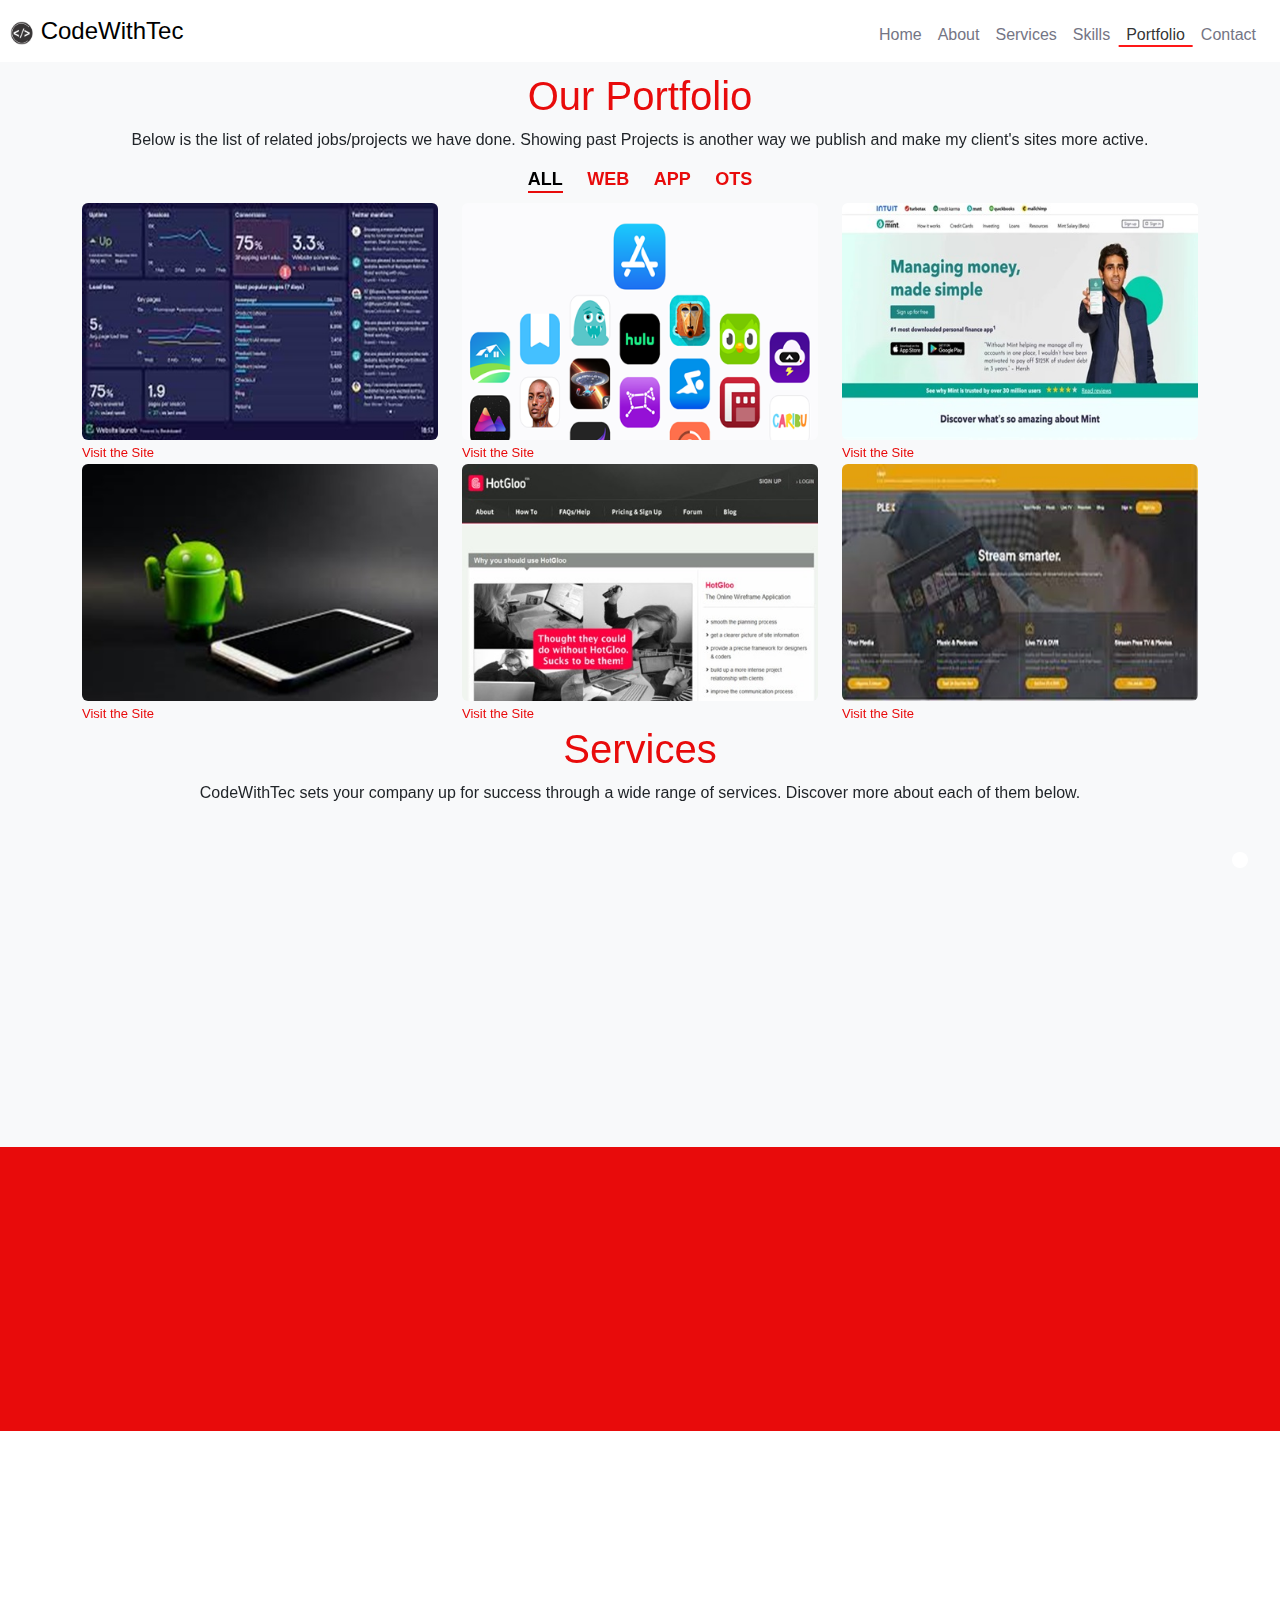
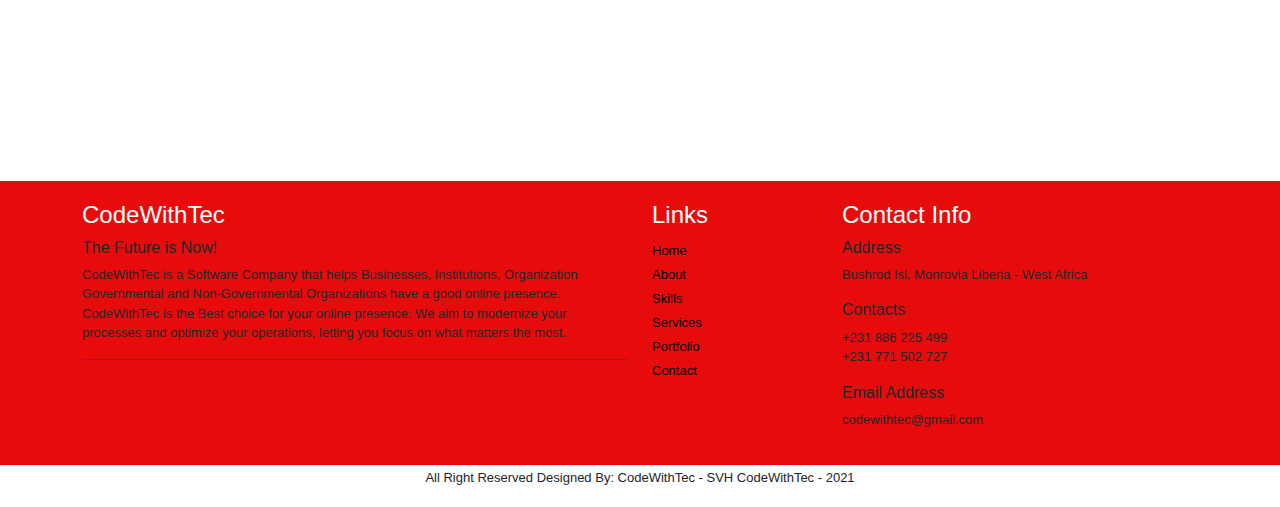
<file: portfolio.html>
<!DOCTYPE html>
<html lang="en">
<head>
    <meta charset="UTF-8">
    <meta name="viewport" content="width=device-width, initial-scale=1.0">
    <!-- title icon  -->
    <link rel="icon" href="assert/img/facions.png" type="image/x-icon">
    <title>CodeWithTec</title>
    <!-- bootstrap css file -->
    <link rel="stylesheet" href="Bootstrap/css/bootstrap.min.css" rel="stylesheet">
    <!--  Latest compiled and minified CSS -->
    <link rel="stylesheet" href="assert/style/style.css">
    <!-- font awesome link -->
    <link rel="stylesheet" href="https://cdnjs.cloudflare.com/ajax/libs/font-awesome/6.5.1/css/all.min.css" integrity="sha512-DTOQO9RWCH3ppGqcWaEA1BIZOC6xxalwEsw9c2QQeAIftl+Vegovlnee1c9QX4TctnWMn13TZye+giMm8e2LwA==" crossorigin="anonymous" referrerpolicy="no-referrer" />
    <!-- animate.css link -->
    <link
    rel="stylesheet"href="https://cdnjs.cloudflare.com/ajax/libs/animate.css/3.7.2/animate.min.css"/>
    <!-- aos link -->
    <link rel="stylesheet" href="https://unpkg.com/aos@next/dist/aos.css"/>
      <!--- meta tag for SEO---->
    <meta name="discription" content="codewithtec, code, tec, with">
    <meta name="Keyword" content="code, with, tec, Liberia, codewithtec, website">
    <meta name="author" content="Dynasty Teto Shuraleff">
</head>
<body>
   <header>
    <!-- Navbar Here -->
<div class="container-fluid">
    <nav class="navbar navbar-expand-lg fixed-top">
    <a class="navbar-brand" href="index.html">
        <img src="assert/img/logonav.png" alt="" width="24" height="24">
        CodeWithTec</a>
    <button class="navbar-toggler" type="button" data-bs-toggle="offcanvas" data-bs-target="#offcanvasNavbar" aria-controls="offcanvasNavbar" aria-label="Toggle navigation">
    <span class="navbar-toggler-icon"></span>
    </button>
    <div class="offcanvas offcanvas-end" tabindex="-1" id="offcanvasNavbar" aria-labelledby="offcanvasNavbarLabel">
    <div class="offcanvas-header">
        <h5 class="offcanvas-title" id="offcanvasNavbarLabel">CodeWithTec</h5>
        <button type="button" class="btn-close" data-bs-dismiss="offcanvas" aria-label="Close"></button>
    </div>
    <div class="offcanvas-body">
        <ul class="navbar-nav justify-content-end flex-grow-1 pe-3">
        <li class="nav-item">
            <a class="nav-link" aria-current="page" href="index.html">Home</a>
        </li>
        <li class="nav-item">
            <a class="nav-link" href="about.html">About</a>
        </li>
        <li class="nav-item">
            <a class="nav-link" href="services.html">Services</a>
            </li>
            <li class="nav-item">
            <a class="nav-link" href="skills.html">Skills</a>
            </li>
            <li class="nav-item">
            <a class="nav-link active" href="portfolio.html">Portfolio</a>
            </li>
            <li class="nav-item">
            <a class="nav-link" href="contact.html">Contact</a>
            </li>
        </ul>
    </div>
    </div>
</div>
</nav>
</header>
<!-- Navbar Ends -->
<!-- Portfolio section  starts here -->
<section class="portfolio">
    <div class="container-fluid pt-5 bg-light">
        <div class="container">
        <div class="row">
            <div class="col-lg-12 pt-3" data-aos="zoom-in-down" data-aos-duration="2000">
                <div class="portfolio-title text-center pt-2">
                    <h1>Our Portfolio</h1>
                </div>
                <div class="portfolio-info mx-5 text-center">
                    <p>Below is the list of related jobs/projects we have done. Showing past Projects is another way we publish and make my client's sites more active.</p>
                </div>
                </div>
            </div>
            <div class="row">
                <div class="portfolio-filter justify-content-center text-center" data-aos="zoom-in-right" data-aos-duration="2000">
                    <span class="filter-item active" data-filter="all">All</span>
                    <span class="filter-item" data-filter="web">Web</span>
                    <span class="filter-item" data-filter="app">App</span>
                    <span class="filter-item" data-filter="OTs">OTs</span>
                </div>
            </div>
            <div class="row">
                <div class="portfolio-item web col-lg-4 col-md-4 col-sm-12" data-aos="zoom-in-left" data-aos-duration="2000">
                <div class="">
                    <div class="filter-item-inner">
                    <img src="assert/img/Portfolio/web-1.jpg" class="img-fluid rounded" alt="web"><br>
                    <span><a href="#">Visit the Site <i class="fa-solid fa-arrow-up"></i> </a></span>
                    </div>
                    </div>
                </div>
                <div class="portfolio-item app col-lg-4 col-md-4 col-sm-12" data-aos="zoom-in-up" data-aos-duration="2000">
                    <div class="">
                        <div class="filter-item-inner">
                        <img src="assert/img/Portfolio/app-3.png" class="img-fluid rounded" alt="app"><br>
                        <span><a href="#">Visit the Site <i class="fa-solid fa-arrow-up"></i> </a></span>
                        </div>
                        </div>
                    </div>
                    <div class="portfolio-item web col-lg-4 col-md-4 col-sm-12" data-aos="zoom-in-right" data-aos-duration="2000">
                        <div class="">
                            <div class="filter-item-inner">
                            <img src="assert/img/Portfolio/web-3.jpg" class="img-fluid rounded" alt="web"><br>
                            <span><a href="#">Visit the Site <i class="fa-solid fa-arrow-up"></i> </a></span>
                            </div>
                            </div>
                        </div>
                        <div class="portfolio-item app col-lg-4 col-md-4 col-sm-12" data-aos="zoom-in-right" data-aos-duration="2000">
                            <div class="">
                                <div class="filter-item-inner">
                                <img src="assert/img/Portfolio/app-2.jpg" class="img-fluid rounded" alt="app"><br>
                                <span><a href="#">Visit the Site <i class="fa-solid fa-arrow-up"></i> </a></span>
                                </div>
                                </div>
                            </div>
                            <div class=" portfolio-item web col-lg-4 col-md-4 col-sm-12" data-aos="zoom-in-down" data-aos-duration="2000">
                                <div class="">
                                    <div class="filter-item-inner">
                                    <img src="assert/img/Portfolio/web-4.jpg" class="img-fluid rounded" alt="image"><br>
                                    <span><a href="#">Visit the Site <i class="fa-solid fa-arrow-up"></i> </a></span>
                                    </div>
                                    </div>
                                </div>
                                <div class="portfolio-item OTs col-lg-4 col-md-4 col-sm-12" data-aos="zoom-in-left" data-aos-duration="2000">
                                    <div class="">
                                        <div class="filter-item-inner">
                                        <img src="assert/img/Portfolio/ots-1.jpg" class="img-fluid rounded" alt="image"><br>
                                        <span><a href="#">Visit the Site <i class="fa-solid fa-arrow-up"></i> </a></span>
                                        </div>
                                        </div>
                                    </div>
            </div>
            </div>
        </div>
</section>
<!-- Services section -->
<section id="services">
    <div class="container-fluid bg-light">
        <div class="container services">
            <div class="row justify-content-center text-center">
                <div class="col-lg-12" data-aos="zoom-in-down" data-aos-duration="2000">
                    <h1>Services</h1>
                    <p>CodeWithTec sets your company up for success through a wide range of services. Discover more about each of them below.</p>
                </div>
            </div>
            <div class="row">
                <div class="col-lg-4 col-md-6 col-sm-12 card-1 justify-content-center text-center" data-aos="zoom-in-up" data-aos-duration="2000">
                    <div class="card-icon">
                        <i class="fa-solid fa-palette"></i>
                    </div>
                    <div class="card-title">
                        <h5>UX/UI Design</h5>
                    </div>
                    <div class="card-body">
                        <p>Codewithtec provides the best in UX/UI design. Make your Website, and Applications the best and User friendly. Our UI&UX Design helps empower your business platform with the best layout.</p>
                    </div>
                </div>
                <div class="col-lg-4 col-md-6 col-sm-12 card-1 justify-content-center text-center" data-aos="zoom-in-up" data-aos-duration="2000">
                    <div class="card-icon">
                        <i class="fa-solid fa-code"></i>
                    </div>
                    <div class="card-title">
                        <h5>Web Development</h5>
                    </div>
                    <div class="card-body">
                        <p>CodeWithTec, Develop Websites for Business, Organizations, and Institutions. Our Web Services are User-Friendly, Responsive, Easy Access, and Well Secure. Grow with us today.</p>
                    </div>
                </div>
                <div class="col-lg-4 col-md-6 col-sm-12 card-1 justify-content-center text-center" data-aos="zoom-in-up" data-aos-duration="2000">
                    <div class="card-icon">
                        <i class="fa-solid fa-mobile-button"></i>
                    </div>
                    <div class="card-title">
                        <h5>Mobile Apps</h5>
                    </div>
                    <div class="card-body">
                        <p>Develop Android & IOS Applications with us. Help your businesses gain easy access and more activity Our Application services are accessible on Both Playstore and Applestore.</p>
                    </div>
                </div>
                <div class="col-lg-4 col-md-6 col-sm-12 card-1 justify-content-center text-center" data-aos="zoom-in-up" data-aos-duration="2000">
                    <div class="card-icon">
                        <i class="fa-brands fa-medium"></i>
                    </div>
                    <div class="card-title">
                        <h5>Software</h5>
                    </div>
                    <div class="card-body">
                        <p>Get Software for your School, Organization, or NGO, reducing the workload on administrative Staff. We offer the very best of Software. Allow CodeWithTec to Make a difference in your institutions.</p>
                    </div>
                </div>
                <div class="col-lg-4 col-md-6 col-sm-12 card-1 justify-content-center text-center" data-aos="zoom-in-up" data-aos-duration="2000">
                    <div class="card-icon">
                        <i class="fa-solid fa-user-tie"></i>
                    </div>
                    <div class="card-title">
                        <h5>System Admin</h5>
                    </div>
                    <div class="card-body">
                    <p>Allow CodeWithTec to Organize your computer Lab, troubleshoot, and maintain Your System and Servers for better performance.</p>
                    </div>
                </div>
                <div class="col-lg-4 col-md-6 col-sm-12 card-1 justify-content-center text-center" data-aos="zoom-in-up" data-aos-duration="2000">
                    <div class="card-icon">
                        <i class="fa-solid fa-wand-magic-sparkles"></i>
                    </div>
                    <div class="card-title">
                        <h5>Graphics</h5>
                    </div>
                    <div class="card-body">
                        <p>Get a quality design in T-shirts, Banners, Posters, Flyers, ID-card and others with our printing press promoting your business and events.</p> 
                    </div>
                </div>
            </div>
        </div>
    </div>
</section>
<!-- Ends services section -->

<!-- call to action section -->
<!-- call to action section -->
<div class=" cta container-fluid">
    <div class="container">
    <div class="row justify-content-center align-items-center">
        <div class="col-lg-12">
            <div class="call-to-action justify-content-center text-center" data-aos="zoom-in-down" data-aos-duration="2000">
                <h5>The Future is Now!</h5>
                <p>CodeWithTec is a Software Company that helps Businesses, Institutions, 
                    Organization Governmental and Non-Governmental Organizations have a good online presence. 
                    CodeWithTec is the Best choice for your online presence. We aim to modernize your processes and optimize your operations, letting you focus on what matters the most. <br> Let's work together to create a better future for all.</p>
                <a href="/quote.html"  class="btn btn" data-aos="zoom-in-up" data-aos-duration="2000">Get a Free Quote</a>
            </div>
           </div>
        </div>
    </div>
</div>
<!-- End of call to action  -->

<!-- clients section -->
<section id="clients">
    <div class="container-fluid">
        <div class="container">
        <div class="row">
            <div class="col-lg-12  text-center" data-aos="zoom-in-down" data-aos-duration="2000">
                <div class="clients">
                    <h1>Clients</h1>
                    <p>Some Special Clients option on my work. Clients Satisfaction is always my alternate goal.</p> 
                </div>
            </div>
            </div>
            <div class="row">
                <div class="col-lg-4 col-md-4" data-aos="zoom-in-up" data-aos-duration="2000">
                <div class="client-card">
                    <div class="client-img">
                        <img src="assert/img/clients/client-001.jfif" width="50" alt="">
                    </div>
                    <div class="client-title">
                        <h5>Mr. Paul K. Flomo Sr. (CEO)</h5>
                    </div>
                    <div class="client-message">
                        <h6>Job: Website</h6>
                        <p>"Working with CodeWithTec is a wonderful experience. I'm confident that CodeWithTec is a young and fast growing Software solution company."</p>
                    </div>
                    </div>
                </div>
                <div class="col-lg-4 col-md-4" data-aos="zoom-in-down" data-aos-duration="2000">
                    <div class="client-card">
                        <div class="client-img">
                            <img src="assert/img/clients/client-004.jfif" width="50" alt="">
                        </div>
                        <div class="client-title">
                            <h5>Mr. Limuterna Jackson. MMT</h5>
                        </div>
                        <div class="client-message">
                            <h6>Job: Mobile App & Website</h6>
                            <p>"I must admit a website and mobile application that I was giving up was done in one month by CodeWithTec. I'm grateful for their services. As for the pricing system, it is expensive, but every penny counts."</p>
                        </div>
                        </div>
                    </div>
                    <div class="col-lg-4 col-md-4" data-aos="zoom-in-up" data-aos-duration="2000">
                        <div class="client-card">
                            <div class="client-img">
                                <img src="assert/img/clients/client-003.jfif" width="50" alt="">
                            </div>
                            <div class="client-title">
                                <h5>Mrs. Othina Laudonlee</h5>
                            </div>
                            <div class="client-message">
                                <h6>Job: Web Service</h6>
                                <p>"This is to appreciate the CodeWithTec family for the nice work done on my company website. We promise to always call upon you people."</p>
                            </div>
                            </div>
                        </div>
            </div>
        </div>
    </div>
</section>

<!-- client section ends here -->

<!-- footer section start here -->
    <footer>
        <section id="footer">
            <div class=" footer container-fluid">
                <div class="container">
                <div class="row">
                    <div class="col-lg-6">
                        <div class="brand-info justify-content-start">
                            <h4>CodeWithTec</h4>
                            <h6>The Future is Now!</h6>
                            <p>CodeWithTec is a Software Company that helps Businesses, Institutions, 
                                Organization Governmental and Non-Governmental Organizations have a good online presence. 
                                CodeWithTec is the Best choice for your online presence. We aim to modernize your processes and optimize 
                                your operations, letting you focus on what matters the most.</p>
                            <hr>
                            <div class="footer-social-media">
                                <a href="https://web.facebook.com/profile.php?id=61555841624184"><i class="fa-brands fa-facebook"></i></a>
                                <a href="https://www.linkedin.com/in/codewith-tec-9724a1300/"><i class="fa-brands fa-linkedin"></i></a>
                                <a href="https://www.tiktok.com/@codewithtec"><i class="fa-brands fa-tiktok"></i></a>
                                <a href="https://www.youtube.com/channel/UCgvM-sGzpYxnOwgL3GtdDRQ"><i class="fa-brands fa-youtube"></i></a>    
                            </div>
                        </div>
                    </div>
                    <div class="col-lg-2">
                        <div class="links">
                            <h4>Links</h4>
                           <div class="links-element">
                            <span><a href="index.html">Home</a></span><br>
                            <span><a href="about.html">About</a></span><br>
                            <span> <a href="skills.html">Skills</a> </span><br>
                            <span><a href="services.html">Services</a></span><br>
                            <span><a href="portfolio.html">Portfolio</a></span><br>
                            <span><a href="contact.html">Contact</a></span>

                           </div>
                        </div>
                    </div>
                    <div class="col-lg-4">
                        <div class="contact-info">
                            <h4>Contact Info</h4>
                            <h6>Address</h6>
                            <p>Bushrod Isl, Monrovia Liberia - West Africa</p>
                            <h6>Contacts</h6>
                            <p>+231 886 225 499 <br> +231 771 502 727</p>
                            <h6>Email Address</h6>
                            <p>codewithtec@gmail.com</p>
                            <p></p>
                        </div>
                    </div>
                </div>
            </div>
            </div>
            <div class=" last container-fluid">
                <div class=" last-line container">
                    <div class="row justify-content-center text-center">
                        <div class="col-lg-12">
                            <p>All Right Reserved Designed By: CodeWithTec - SVH CodeWithTec - 2021</p>
                        </div>
                        </div>
                </div>
                </div>
            </div>
        </section>
    </footer>
    <!-- back to top button -->
<a href="#" class="back-to-top">
    <i class="fa-solid fa-arrow-up"></i>
</a>
    <script src="assert/js/main.js"></script>
    <script src="Bootstrap/js/bootstrap.bundle.min.js"></script>
    <script src="https://unpkg.com/aos@next/dist/aos.js"></script>
    <script>
      AOS.init();
    </script>
</body>
</html>
</file>
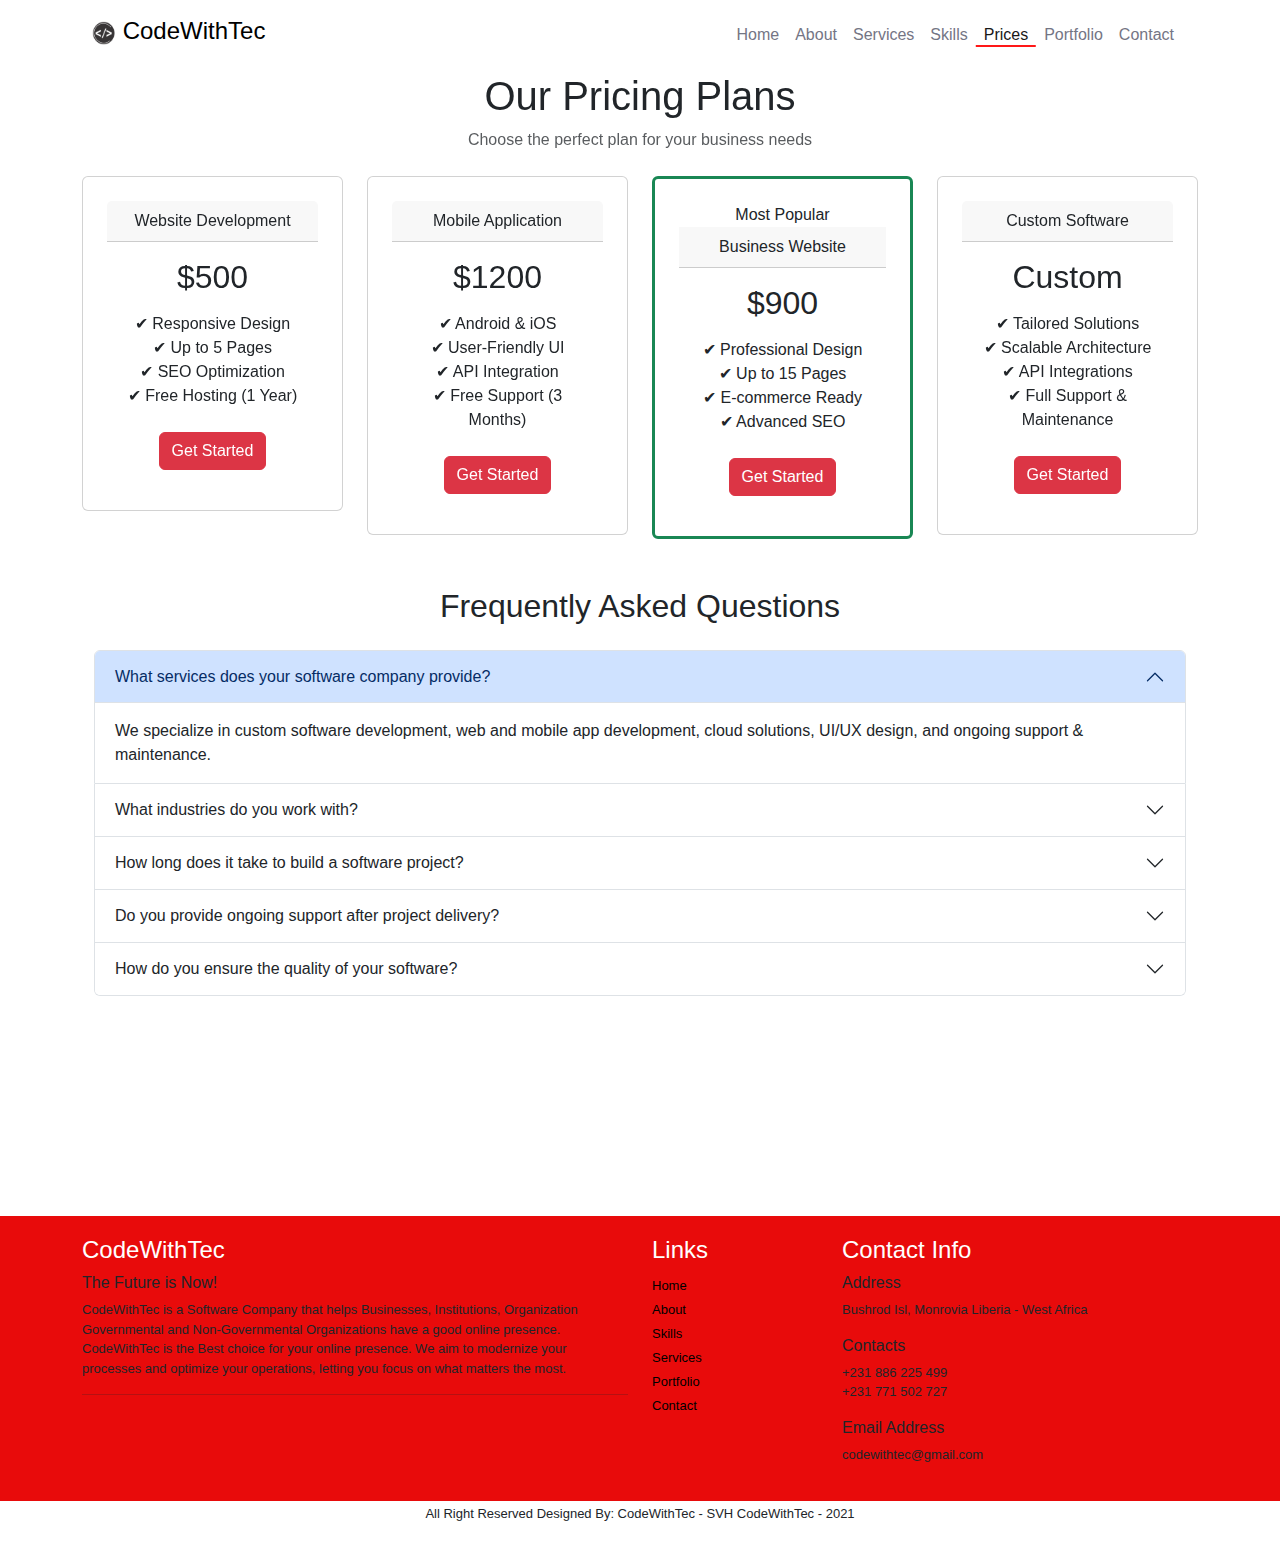
<file: prices.html>
<!DOCTYPE html>
<html lang="en">
<head>
  <meta charset="UTF-8">
  <meta name="viewport" content="width=device-width, initial-scale=1.0">
  <title>Pricing - Services</title>
  <link href="https://cdn.jsdelivr.net/npm/bootstrap@5.3.3/dist/css/bootstrap.min.css" rel="stylesheet">
  <link href="https://unpkg.com/aos@2.3.1/dist/aos.css" rel="stylesheet">
  <link rel="stylesheet" href="assert/style/style.css">

</head>
<body>

     <header>
    <!-- Navbar Here -->
<div class="container-fluid">
    <nav class="navbar navbar-expand-lg fixed-top">
      <div class="container">
    <a class="navbar-brand" href="index.html">
        <img src="assert/img/logonav.png" alt="" width="24" height="24">
        CodeWithTec</a>
    <button class="navbar-toggler" type="button" data-bs-toggle="offcanvas" data-bs-target="#offcanvasNavbar" aria-controls="offcanvasNavbar" aria-label="Toggle navigation">
    <span class="navbar-toggler-icon"></span>
    </button>
    <div class="offcanvas offcanvas-end" tabindex="-1" id="offcanvasNavbar" aria-labelledby="offcanvasNavbarLabel">
    <div class="offcanvas-header">
        <h5 class="offcanvas-title" id="offcanvasNavbarLabel">CodeWithTec</h5>
        <button type="button" class="btn-close" data-bs-dismiss="offcanvas" aria-label="Close"></button>
    </div>
    <div class="offcanvas-body">
        <ul class="navbar-nav justify-content-end flex-grow-1 pe-3">
        <li class="nav-item">
            <a class="nav-link" aria-current="page" href="index.html">Home</a>
        </li>
        <li class="nav-item">
            <a class="nav-link" href="about.html">About</a>
        </li>
        <li class="nav-item">
            <a class="nav-link" href="services.html">Services</a>
        </li>
            <li class="nav-item">
            <a class="nav-link" href="skills.html">Skills</a>
        </li>
         </li>
            <li class="nav-item">
            <a class="nav-link active" href="prices.html">Prices</a>
        </li>
            <li class="nav-item">
            <a class="nav-link" href="portfolio.html">Portfolio</a>
        </li>
            <li class="nav-item">
            <a class="nav-link" href="contact.html">Contact</a>
        </li>
        </ul>
    </div>
    </div>
</div>
</nav>
</header>
<!-- Navbar Ends -->

  <div class="container py-5">
    <div class="text-center mb-4 pt-4" data-aos="fade-down">
      <h1 class="price-title">Our Pricing Plans</h1>
      <p class="text-muted">Choose the perfect plan for your business needs</p>
    </div>

    <div class="row g-4 justify-content-center">
      <!-- Website Development -->
      <div class="col-md-3" data-aos="fade-up" data-aos-delay="100">
        <div class="card pricing-card text-center p-4">
          <div class="card-header">Website Development</div>
          <div class="card-body">
            <h2 class="price">$500</h2>
            <ul class="list-unstyled mt-3 mb-4">
              <li>✔ Responsive Design</li>
              <li>✔ Up to 5 Pages</li>
              <li>✔ SEO Optimization</li>
              <li>✔ Free Hosting (1 Year)</li>
            </ul>
            <a href="#" class="btn btn-danger btn-custom" data-bs-toggle="modal" data-bs-target="#getStartedModal">Get Started</a>
            <!-- <a href="#" class="btn btn-danger btn-custom">Get Started</a> -->
          </div>
        </div>
      </div>

      <!-- Mobile Application -->
      <div class="col-md-3" data-aos="fade-up" data-aos-delay="200">
        <div class="card pricing-card text-center p-4">
          <div class="card-header">Mobile Application</div>
          <div class="card-body">
            <h2 class="price">$1200</h2>
            <ul class="list-unstyled mt-3 mb-4">
              <li>✔ Android & iOS</li>
              <li>✔ User-Friendly UI</li>
              <li>✔ API Integration</li>
              <li>✔ Free Support (3 Months)</li>
            </ul>
            <!-- <a href="#" class="btn btn-danger btn-custom">Get Started</a> -->
             <a href="#" class="btn btn-danger btn-custom" data-bs-toggle="modal" data-bs-target="#getStartedModal">Get Started</a>
          </div>
        </div>
      </div>

      <!-- Business Website (Most Popular) -->
      <div class="col-md-3" data-aos="fade-up" data-aos-delay="300">
        <div class="card pricing-card text-center p-4 border-success border-3">
          <span class="popular-badge">Most Popular</span>
          <div class="card-header">Business Website</div>
          <div class="card-body">
            <h2 class="price">$900</h2>
            <ul class="list-unstyled mt-3 mb-4">
              <li>✔ Professional Design</li>
              <li>✔ Up to 15 Pages</li>
              <li>✔ E-commerce Ready</li>
              <li>✔ Advanced SEO</li>
            </ul>
            <!-- <a href="#" class="btn btn-danger btn-custom">Get Started</a> -->
             <a href="#" class="btn btn-danger btn-custom" data-bs-toggle="modal" data-bs-target="#getStartedModal">Get Started</a>
          </div>
        </div>
      </div>

      <!-- Custom Software -->
      <div class="col-md-3" data-aos="fade-up" data-aos-delay="400">
        <div class="card pricing-card text-center p-4">
          <div class="card-header">Custom Software</div>
          <div class="card-body">
            <h2 class="price">Custom</h2>
            <ul class="list-unstyled mt-3 mb-4">
              <li>✔ Tailored Solutions</li>
              <li>✔ Scalable Architecture</li>
              <li>✔ API Integrations</li>
              <li>✔ Full Support & Maintenance</li>
            </ul>
            <!-- <a href="#" class="btn btn-danger btn-custom">Contact Us</a> -->
             <a href="#" class="btn btn-danger btn-custom" data-bs-toggle="modal" data-bs-target="#getStartedModal">Get Started</a>
          </div>
        </div>
      </div>
    </div>

    <!-- FAQ Section -->

<div class="container py-5">
  <h2 class="text-center mb-4">Frequently Asked Questions</h2>

  <div class="accordion" id="faqAccordion">

    <!-- FAQ 1 -->
    <div class="accordion-item">
      <h2 class="accordion-header" id="headingOne">
        <button class="accordion-button" type="button" data-bs-toggle="collapse" data-bs-target="#collapseOne" aria-expanded="true" aria-controls="collapseOne">
          What services does your software company provide?
        </button>
      </h2>
      <div id="collapseOne" class="accordion-collapse collapse show" aria-labelledby="headingOne" data-bs-parent="#faqAccordion">
        <div class="accordion-body">
          We specialize in custom software development, web and mobile app development, cloud solutions, UI/UX design, and ongoing support & maintenance.
        </div>
      </div>
    </div>

    <!-- FAQ 2 -->
    <div class="accordion-item">
      <h2 class="accordion-header" id="headingTwo">
        <button class="accordion-button collapsed" type="button" data-bs-toggle="collapse" data-bs-target="#collapseTwo" aria-expanded="false" aria-controls="collapseTwo">
          What industries do you work with?
        </button>
      </h2>
      <div id="collapseTwo" class="accordion-collapse collapse" aria-labelledby="headingTwo" data-bs-parent="#faqAccordion">
        <div class="accordion-body">
          We work across multiple industries including finance, healthcare, e-commerce, education, logistics, and startups. Our team adapts solutions to each client’s unique needs.
        </div>
      </div>
    </div>

    <!-- FAQ 3 -->
    <div class="accordion-item">
      <h2 class="accordion-header" id="headingThree">
        <button class="accordion-button collapsed" type="button" data-bs-toggle="collapse" data-bs-target="#collapseThree" aria-expanded="false" aria-controls="collapseThree">
          How long does it take to build a software project?
        </button>
      </h2>
      <div id="collapseThree" class="accordion-collapse collapse" aria-labelledby="headingThree" data-bs-parent="#faqAccordion">
        <div class="accordion-body">
          The timeline depends on the scope and complexity of the project. Small projects can take a few weeks, while large-scale enterprise solutions may take several months. We provide detailed timelines during project planning.
        </div>
      </div>
    </div>

    <!-- FAQ 4 -->
    <div class="accordion-item">
      <h2 class="accordion-header" id="headingFour">
        <button class="accordion-button collapsed" type="button" data-bs-toggle="collapse" data-bs-target="#collapseFour" aria-expanded="false" aria-controls="collapseFour">
          Do you provide ongoing support after project delivery?
        </button>
      </h2>
      <div id="collapseFour" class="accordion-collapse collapse" aria-labelledby="headingFour" data-bs-parent="#faqAccordion">
        <div class="accordion-body">
          Yes, we offer post-launch support and maintenance packages. This includes bug fixes, updates, performance monitoring, and feature enhancements to ensure your software remains reliable and up-to-date.
        </div>
      </div>
    </div>

    <!-- FAQ 5 -->
    <div class="accordion-item">
      <h2 class="accordion-header" id="headingFive">
        <button class="accordion-button collapsed" type="button" data-bs-toggle="collapse" data-bs-target="#collapseFive" aria-expanded="false" aria-controls="collapseFive">
          How do you ensure the quality of your software?
        </button>
      </h2>
      <div id="collapseFive" class="accordion-collapse collapse" aria-labelledby="headingFive" data-bs-parent="#faqAccordion">
        <div class="accordion-body">
          Our development process includes code reviews, automated testing, continuous integration, and user acceptance testing (UAT). We follow agile methodologies to ensure transparency and quality at every stage.
        </div>
      </div>
    </div>

  </div>
</div>

    <!-- CTA Section -->
    <div class="cta-section" data-aos="zoom-in" data-aos-delay="600">
      <h2>Ready to Start Your Project?</h2>
      <p>Let’s bring your ideas to life with a website, mobile app, or custom software designed just for you.</p>
      <button class="btn btn-light" data-bs-toggle="modal" data-bs-target="#contactModal">Contact Us Today</button>
    </div>

  </div>

  <!-- Contact Modal -->
  <div class="modal fade" id="contactModal" tabindex="-1" aria-labelledby="contactModalLabel" aria-hidden="true">
    <div class="modal-dialog modal-dialog-centered">
      <div class="modal-content rounded-4">
        <div class="modal-header bg-danger text-white">
          <h5 class="modal-title" id="contactModalLabel">Contact Us</h5>
          <button type="button" class="btn-close btn-close-white" data-bs-dismiss="modal" aria-label="Close"></button>
        </div>
        <div class="modal-body">
          <form action="php/price.php" method="POST" enctype="multipart/form-data">
            <div class="mb-3">
              <label for="name" class="form-label">Full Name</label>
              <input type="text" class="form-control" id="name" name="name" placeholder="Your Name" required>
            </div>
            <div class="mb-3">
              <label for="email" class="form-label">Email Address</label>
              <input type="email" name="email" class="form-control" id="email" placeholder="you@example.com" required>
            </div>
            <div class="mb-3">
              <label for="message" class="form-label">Message</label>
              <textarea class="form-control" name="message" id="message" rows="4" placeholder="Your message..." required></textarea>
            </div>
            <div class="mb-3">
            <label for="gs-file" class="form-label">Attached a Document</label>
            <input type="file" name="attachment" class="form-control" id="gs-file" placeholder="attach a file if necessary">
          </div>
            <button type="submit" class="btn btn-danger w-100">Send Message</button>
          </form>
        </div>
      </div>
    </div>
  </div>

<!-- Example for Get Started Popup Modal -->
<!-- Add this near the bottom, just like the CTA modal -->
<div class="modal fade" id="getStartedModal" tabindex="-1" aria-labelledby="getStartedModalLabel" aria-hidden="true">
  <div class="modal-dialog modal-dialog-centered">
    <div class="modal-content rounded-4">
      <div class="modal-header bg-danger text-white">
        <h5 class="modal-title" id="getStartedModalLabel">Get Started</h5>
        <button type="button" class="btn-close btn-close-white" data-bs-dismiss="modal" aria-label="Close"></button>
      </div>
      <div class="modal-body">
        <p>Fill out the form below and we will get back to you as soon as possible.</p>
        <form action="php/price.php" method="POST" enctype="multipart/form-data">
          <div class="mb-3">
            <label for="gs-name" class="form-label">Full Name</label>
            <input type="text" name="name" class="form-control" id="gs-name" placeholder="Your Name" required>
          </div>
          <div class="mb-3">
            <label for="gs-email" class="form-label">Email Address</label>
            <input type="email" name="email" class="form-control" id="gs-email" placeholder="you@example.com" required>
          </div>
          <div class="mb-3">
            <label for="gs-service" class="form-label">Service Interested</label>
            <select class="form-select" name="service" id="gs-service">
              <option value="Website Development">Website Development</option>
              <option value="Mobile Application">Mobile Application</option>
              <option value="Business Website">Business Website</option>
              <option value="Custom Software">Custom Software</option>
            </select>
          </div>
          <div class="mb-3">
            <label for="gs-textarea" class="form-label">Project Discriptions</label>
            <textarea class="form-control" name="message" id="gs-textarea" required></textarea>
          </div>
          <div class="mb-3">
            <label for="gs-file" class="form-label">Attached a Document</label>
            <input type="file" name="attachment" class="form-control" id="gs-file" placeholder="attach a file if necessary">
          </div>
          <button type="submit" class="btn btn-danger w-100">Submit</button>
        </form>
      </div>
    </div>
  </div>
</div>


<!-- footer section start here -->
    <footer>
        <section id="footer">
            <div class=" footer container-fluid">
                <div class="container">
                <div class="row">
                    <div class="col-lg-6">
                        <div class="brand-info justify-content-start">
                            <h4>CodeWithTec</h4>
                            <h6>The Future is Now!</h6>
                            <p>CodeWithTec is a Software Company that helps Businesses, Institutions, 
                                Organization Governmental and Non-Governmental Organizations have a good online presence. 
                                CodeWithTec is the Best choice for your online presence. We aim to modernize your processes and optimize 
                                your operations, letting you focus on what matters the most.</p>
                            <hr>
                            <div class="footer-social-media">
                                <a href="https://web.facebook.com/profile.php?id=61555841624184"><i class="fa-brands fa-facebook"></i></a>
                                <a href="https://www.linkedin.com/in/codewith-tec-9724a1300/"><i class="fa-brands fa-linkedin"></i></a>
                                <a href="https://www.tiktok.com/@codewithtec"><i class="fa-brands fa-tiktok"></i></a>
                                <a href="https://www.youtube.com/channel/UCgvM-sGzpYxnOwgL3GtdDRQ"><i class="fa-brands fa-youtube"></i></a>    
                            </div>
                        </div>
                    </div>
                    <div class="col-lg-2">
                        <div class="links">
                            <h4>Links</h4>
                           <div class="links-element">
                            <span><a href="index.html">Home</a></span><br>
                            <span><a href="about.html">About</a></span><br>
                            <span> <a href="skills.html">Skills</a> </span><br>
                            <span><a href="services.html">Services</a></span><br>
                            <span><a href="portfolio.html">Portfolio</a></span><br>
                            <span><a href="contact.html">Contact</a></span>

                           </div>
                        </div>
                    </div>
                    <div class="col-lg-4">
                        <div class="contact-info">
                            <h4>Contact Info</h4>
                            <h6>Address</h6>
                            <p>Bushrod Isl, Monrovia Liberia - West Africa</p>
                            <h6>Contacts</h6>
                            <p>+231 886 225 499 <br> +231 771 502 727</p>
                            <h6>Email Address</h6>
                            <p>codewithtec@gmail.com</p>
                            <p></p>
                        </div>
                    </div>
                </div>
            </div>
            </div>
            <div class=" last container-fluid">
                <div class=" last-line container">
                    <div class="row justify-content-center text-center">
                        <div class="col-lg-12">
                            <p>All Right Reserved Designed By: CodeWithTec - SVH CodeWithTec - 2021</p>
                        </div>
                        </div>
                </div>
                </div>
            </div>
        </section>
    </footer>

  <script src="assert/js/main.js"></script>
  <script src="https://cdn.jsdelivr.net/npm/bootstrap@5.3.3/dist/js/bootstrap.bundle.min.js"></script>
  <script src="https://unpkg.com/aos@2.3.1/dist/aos.js"></script>
  <script>
    AOS.init({
      duration: 1000,
      once: true
    });
  </script>
</body>
</html>
</file>
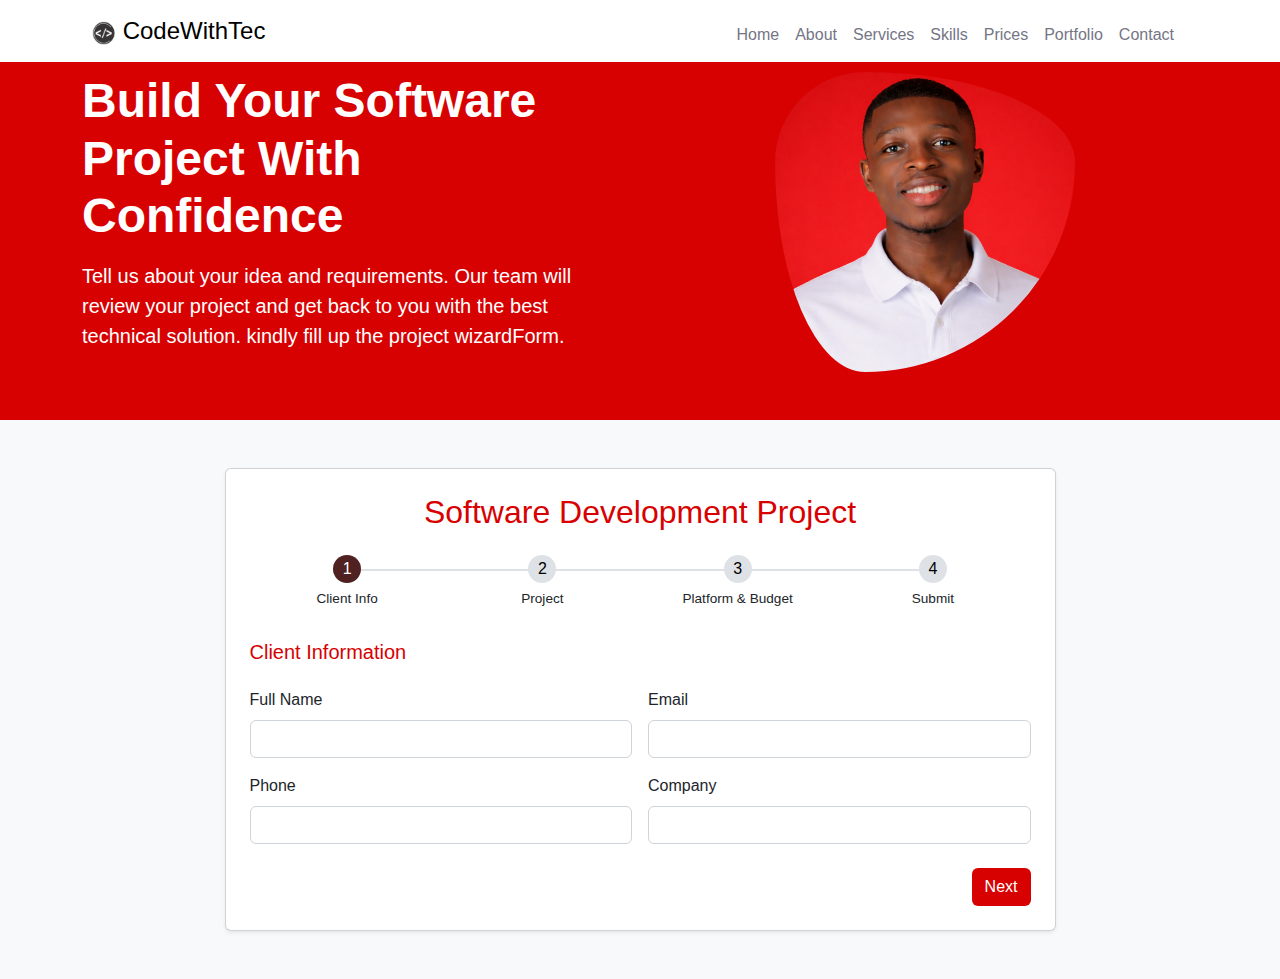
<file: proj-form.html>
<!DOCTYPE html>
<html lang="en">
<head>
    <meta charset="UTF-8">
    <meta name="viewport" content="width=device-width, initial-scale=1.0">
    <!-- title icon  -->
    <link rel="icon" href="assert/img/facions.png" type="image/x-icon">
    <title>CodeWithTec</title>
    <!-- bootstrap css file -->
    <link rel="stylesheet" href="Bootstrap/css/bootstrap.min.css" rel="stylesheet">
    <!--  Latest compiled and minified CSS -->
    <link rel="stylesheet" href="assert/style/style.css">
    <!-- font awesome link -->
    <link rel="stylesheet" href="https://cdnjs.cloudflare.com/ajax/libs/font-awesome/6.5.1/css/all.min.css" integrity="sha512-DTOQO9RWCH3ppGqcWaEA1BIZOC6xxalwEsw9c2QQeAIftl+Vegovlnee1c9QX4TctnWMn13TZye+giMm8e2LwA==" crossorigin="anonymous" referrerpolicy="no-referrer" />
    <!-- animate.css link -->
    <link
    rel="stylesheet"href="https://cdnjs.cloudflare.com/ajax/libs/animate.css/3.7.2/animate.min.css"/>
    <!-- aos link -->
    <link rel="stylesheet" href="https://unpkg.com/aos@next/dist/aos.css"/>
      <!--- meta tag for SEO---->
    <meta name="discription" content="codewithtec, code, tec, with">
    <meta name="Keyword" content="code, with, tec, Liberia, codewithtec, website">
    <meta name="author" content="Dynasty Teto Shuraleff">
</head>
<body>
   <header>
    <!-- Navbar Here -->
<div class="container-fluid">
    <nav class="navbar navbar-expand-lg fixed-top">
        <div class="container">
    <a class="navbar-brand" href="#">
        <img src="assert/img/logonav.png" alt="" width="24" height="24">
        CodeWithTec</a>
    <button class="navbar-toggler" type="button" data-bs-toggle="offcanvas" data-bs-target="#offcanvasNavbar" aria-controls="offcanvasNavbar" aria-label="Toggle navigation">
    <span class="navbar-toggler-icon"></span>
    </button>
    <div class="offcanvas offcanvas-end" tabindex="-1" id="offcanvasNavbar" aria-labelledby="offcanvasNavbarLabel">
    <div class="offcanvas-header">
        <h5 class="offcanvas-title" id="offcanvasNavbarLabel">CodeWithTec</h5>
        <button type="button" class="btn-close" data-bs-dismiss="offcanvas" aria-label="Close"></button>
    </div>
    <div class="offcanvas-body">
        <ul class="navbar-nav justify-content-end flex-grow-1 pe-3">
        <li class="nav-item">
            <a class="nav-link" aria-current="page" href="index.html">Home</a>
        </li>
        <li class="nav-item">
            <a class="nav-link" href="about.html">About</a>
        </li>
        <li class="nav-item">
            <a class="nav-link" href="services.html">Services</a>
            </li>
            <li class="nav-item">
            <a class="nav-link" href="skills.html">Skills</a>
            </li>
              <li class="nav-item">
            <a class="nav-link" href="prices.html">Prices</a>
            </li>
            <li class="nav-item">
            <a class="nav-link" href="portfolio.html">Portfolio</a>
            </li>
            <li class="nav-item">
            <a class="nav-link" href="contact.html">Contact</a>
            </li>
        </ul>
    </div>
    </div>
</div>
</nav>
</header>
<!-- Navbar Ends -->
  <style>
    .step-content {
      display: none;
    }
    .step-content.active {
      display: block;
    }

    .step-indicator {
      display: flex;
      justify-content: space-between;
      margin-bottom: 30px;
    }

    .step-indicator .step {
      text-align: center;
      flex: 1;
      position: relative;
    }

    .step-indicator .step:not(:last-child)::after {
      content: "";
      position: absolute;
      top: 14px;
      left: 50%;
      width: 100%;
      height: 2px;
      background: #dee2e6;
      z-index: 0;
    }

    .step-circle {
      width: 28px;
      height: 28px;
      border-radius: 50%;
      background: #dee2e6;
      color: #000;
      display: inline-flex;
      align-items: center;
      justify-content: center;
      z-index: 1;
      position: relative;
    }

    .step.active .step-circle,
    .step.completed .step-circle {
      background: #502121;
      color: #fff;
    }

    .step.completed .step-circle {
      background: #d80101;
    }

    .step-title {
      font-size: 0.85rem;
      margin-top: 6px;
    }
    h5{
        color: #d80101;
    }
    select option:hover{
        background-color: #d80101;
        color: #fff;
    }
  </style>
</head>
<body class="bg-light">
<!-- HERO SECTION -->
<section class="text-white py-5" style="background-color: #d80101">
  <div class="container pt-4">
    <div class="row">
      <div class="col-lg-6">
        <h1 class="display-5 fw-bold">
          Build Your Software Project With Confidence
        </h1>
        <p class="lead text-start mt-3">
          Tell us about your idea and requirements. Our team will review your
          project and get back to you with the best technical solution.
          kindly fill up the project wizardForm.
        </p>

        <!-----------
        <div class="mt-4">
          <a href="#projectWizard" class="btn btn-light btn-lg me-2">
            Start Your Project
          </a>
          <a href="#!" class="btn btn-outline-light btn-lg">
            Learn More
          </a>
        </div>
        ---->
      </div>

      <div class="col-lg-6 text-center mt-4 mt-lg-0">
        <img 
          src="assert/img/Tec_5.png"
          alt="Software Development"
          class="img-fluid"
          style="max-height: 300px; border-radius: 30% 70% 70% 30% / 30% 30% 70% 70%"
        >
      </div>
    </div>
  </div>
</section>

<div class="container py-5">
  <div class="row justify-content-center">
    <div class="col-lg-9">

      <div class="card shadow-sm">
        <div class="card-body p-4">

          <h2 class="text-center fw-400 mb-4" style="color: #d80101">Software Development Project</h2>

          <!-- Step Indicators -->
          <div class="step-indicator">
            <div class="step active">
              <div class="step-circle">1</div>
              <div class="step-title">Client Info</div>
            </div>
            <div class="step">
              <div class="step-circle">2</div>
              <div class="step-title">Project</div>
            </div>
            <div class="step">
              <div class="step-circle">3</div>
              <div class="step-title">Platform & Budget</div>
            </div>
            <div class="step">
              <div class="step-circle">4</div>
              <div class="step-title">Submit</div>
            </div>
          </div>

          <!-- Progress Bar 
          <div class="progress mb-4">
            <div class="progress-bar" id="progressBar" style="width: 25%"></div>
          </div>
          --->
          <form id="wizardForm" action="php/proj-fom.php" method="POST" enctype="multipart/form-data">

            <!-- STEP 1 -->
            <div class="step-content active">
              <h5>Client Information</h5>

              <div class="row g-3 mt-2">
                <div class="col-md-6">
                  <label class="form-label">Full Name</label>
                  <input type="text" class="form-control" required>
                </div>
                <div class="col-md-6">
                  <label class="form-label">Email</label>
                  <input type="email" class="form-control" required>
                </div>
                <div class="col-md-6">
                  <label class="form-label">Phone</label>
                  <input type="tel" class="form-control">
                </div>
                <div class="col-md-6">
                  <label class="form-label">Company</label>
                  <input type="text" class="form-control">
                </div>
              </div>

              <div class="text-end mt-4">
                <button type="button" class="btn btn" style="background-color: #d80101; color: #fff;" onclick="nextStep()">Next</button>
              </div>
            </div>

            <!-- STEP 2 -->
            <div class="step-content">
              <h5>Project Overview</h5>

              <div class="mt-3">
                <label class="form-label">Project Title</label>
                <input type="text" class="form-control">
              </div>

              <div class="mt-3">
                <label class="form-label">Project Description</label>
                <textarea class="form-control" rows="4"></textarea>
              </div>

              <div class="d-flex justify-content-between mt-4">
                <button type="button" class="btn btn-secondary" onclick="prevStep()">Back</button>
                <button type="button" class="btn btn" style="background-color: #d80101; color: #fff;" onclick="nextStep()">Next</button>
              </div>
            </div>

            <!-- STEP 3 -->
            <div class="step-content">
              <h5>Platform & Budget</h5>

              <label class="form-label mt-3">Platform</label>
              <div class="mb-3">
                <div class="form-check">
                  <input class="form-check-input" type="checkbox">
                  <label class="form-check-label">Web Application</label>
                </div>
                <div class="form-check">
                  <input class="form-check-input" type="checkbox">
                  <label class="form-check-label">Mobile Application</label>
                </div>
                <div class="form-check">
                  <input class="form-check-input" type="checkbox">
                  <label class="form-check-label">Desktop Application</label>
                </div>
              </div>

              <div class="row g-3">
                <div class="col-md-6">
                  <label class="form-label">Budget</label>
                  <select class="form-select">
                    <option selected disabled>Select budget</option>
                    <option>Less than $5,000</option>
                    <option>$5,000 – $10,000</option>
                    <option>$10,000 – $25,000</option>
                    <option>$25,000+</option>
                    <option>Promotion</option>
                  </select>
                </div>
                <div class="col-md-6">
                  <label class="form-label">Timeline</label>
                  <select class="form-select">
                    <option selected disabled>Select timeline</option>
                    <option>Less than 1 month</option>
                    <option>1 – 3 months</option>
                    <option>3 – 6 months</option>
                    <option>6+ months</option>
                  </select>
                </div>
              </div>

              <div class="d-flex justify-content-between mt-4">
                <button type="button" class="btn btn-secondary" onclick="prevStep()">Back</button>
                <button type="button" class="btn btn" style="background-color: #d80101; color: #fff;" onclick="nextStep()">Next</button>
              </div>
            </div>

            <!-- STEP 4 -->
            <div class="step-content">
              <h5>Attachments & Submit</h5>

              <div class="mt-3">
                <label class="form-label">Upload Files</label>
                <input type="file" class="form-control">
              </div>

              <div class="mt-3">
                <label class="form-label">Additional Notes</label>
                <textarea class="form-control" rows="3"></textarea>
              </div>

              <div class="d-flex justify-content-between mt-4">
                <button type="button" class="btn btn-secondary" onclick="prevStep()">Back</button>
                <button type="submit" class="btn btn" style="background-color: #d80101; color: #fff;">Submit Project</button>
              </div>
            </div>

          </form>

        </div>
      </div>

    </div>
  </div>
</div>

<script>
  let currentStep = 0;
  const steps = document.querySelectorAll(".step-content");
  const indicators = document.querySelectorAll(".step-indicator .step");
  const progressBar = document.getElementById("progressBar");

  function updateWizard() {
    steps.forEach((step, index) => {
      step.classList.toggle("active", index === currentStep);
    });

    indicators.forEach((indicator, index) => {
      indicator.classList.remove("active", "completed");
      if (index < currentStep) indicator.classList.add("completed");
      if (index === currentStep) indicator.classList.add("active");
    });

    progressBar.style.width = ((currentStep + 1) / steps.length) * 100 + "%";
  }

  function nextStep() {
    if (currentStep < steps.length - 1) {
      currentStep++;
      updateWizard();
    }
  }

  function prevStep() {
    if (currentStep > 0) {
      currentStep--;
      updateWizard();
    }
  }
</script>

    <script src="assert/js/main.js"></script>
    <script src="Bootstrap/js/bootstrap.bundle.min.js"></script>
    <script src="https://unpkg.com/aos@next/dist/aos.js"></script>
    <script>
      AOS.init();
    </script>
</body>
</html>
</file>
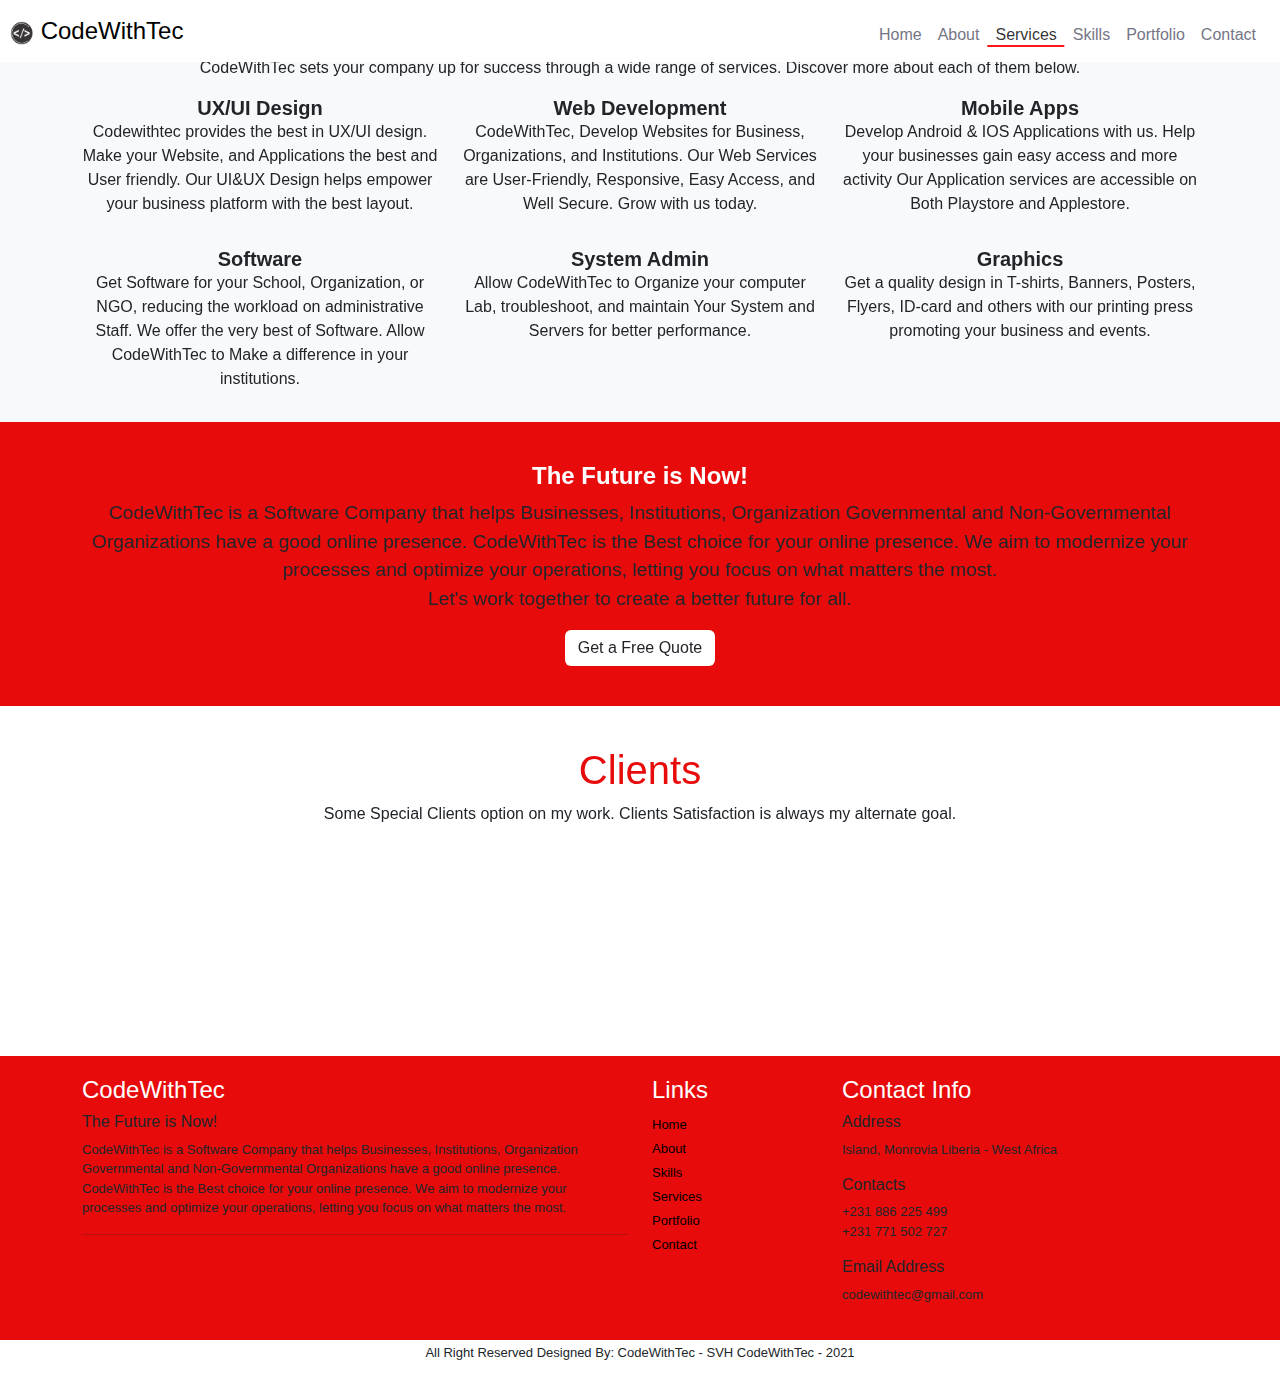
<file: services.html>
<!DOCTYPE html>
<html lang="en">
<head>
    <meta charset="UTF-8">
    <meta name="viewport" content="width=device-width, initial-scale=1.0">
    <!-- title icon  -->
    <link rel="icon" href="assert/img/facions.png" type="image/x-icon">
    <title>CodeWithTec</title>
    <!-- bootstrap css file -->
    <link rel="stylesheet" href="Bootstrap/css/bootstrap.min.css" rel="stylesheet">
    <!--  Latest compiled and minified CSS -->
    <link rel="stylesheet" href="assert/style/style.css">
    <!-- font awesome link -->
    <link rel="stylesheet" href="https://cdnjs.cloudflare.com/ajax/libs/font-awesome/6.5.1/css/all.min.css" integrity="sha512-DTOQO9RWCH3ppGqcWaEA1BIZOC6xxalwEsw9c2QQeAIftl+Vegovlnee1c9QX4TctnWMn13TZye+giMm8e2LwA==" crossorigin="anonymous" referrerpolicy="no-referrer" />
    <!-- animate.css link -->
    <link
    rel="stylesheet"href="https://cdnjs.cloudflare.com/ajax/libs/animate.css/3.7.2/animate.min.css"/>
    <!-- aos link -->
    <link rel="stylesheet" href="https://unpkg.com/aos@next/dist/aos.css"/>
      <!--- meta tag for SEO---->
    <meta name="discription" content="codewithtec, code, tec, with">
    <meta name="Keyword" content="code, with, tec, Liberia, codewithtec, website">
    <meta name="author" content="Dynasty Teto Shuraleff">
</head>
<body>
   <header>
    <!-- Navbar Here -->
<div class="container-fluid">
    <nav class="navbar navbar-expand-lg fixed-top">
    <a class="navbar-brand" href="#">
        <img src="assert/img/logonav.png" alt="" width="24" height="24">
        CodeWithTec</a>
    <button class="navbar-toggler" type="button" data-bs-toggle="offcanvas" data-bs-target="#offcanvasNavbar" aria-controls="offcanvasNavbar" aria-label="Toggle navigation">
    <span class="navbar-toggler-icon"></span>
    </button>
    <div class="offcanvas offcanvas-end" tabindex="-1" id="offcanvasNavbar" aria-labelledby="offcanvasNavbarLabel">
    <div class="offcanvas-header">
        <h5 class="offcanvas-title" id="offcanvasNavbarLabel">CodeWithTec</h5>
        <button type="button" class="btn-close" data-bs-dismiss="offcanvas" aria-label="Close"></button>
    </div>
    <div class="offcanvas-body">
        <ul class="navbar-nav justify-content-end flex-grow-1 pe-3">
        <li class="nav-item">
            <a class="nav-link" aria-current="page" href="index.html">Home</a>
        </li>
        <li class="nav-item">
            <a class="nav-link" href="about.html">About</a>
        </li>
        <li class="nav-item">
            <a class="nav-link active" href="services.html">Services</a>
            </li>
            <li class="nav-item">
            <a class="nav-link" href="skills.html">Skills</a>
            </li>
            <li class="nav-item">
            <a class="nav-link" href="portfolio.html">Portfolio</a>
            </li>
            <li class="nav-item">
            <a class="nav-link" href="contact.html">Contact</a>
            </li>
        </ul>
    </div>
    </div>
</div>
</nav>
</header>
<!-- Navbar Ends -->
<!-- Services section -->
<section id="services">
    <div class="container-fluid bg-light">
        <div class="container services">
            <div class="row justify-content-center text-center">
                <div class="col-lg-12" data-aos="zoom-in-down" data-aos-duration="2000">
                    <h1>Services</h1>
                    <p>CodeWithTec sets your company up for success through a wide range of services. Discover more about each of them below.</p>
                </div>
            </div>
            <div class="row">
                <div class="col-lg-4 col-md-6 col-sm-12 card-1 justify-content-center text-center" data-aos="zoom-in-up" data-aos-duration="2000">
                    <div class="card-icon">
                        <i class="fa-solid fa-palette"></i>
                    </div>
                    <div class="card-title">
                        <h5>UX/UI Design</h5>
                    </div>
                    <div class="card-body">
                        <p>Codewithtec provides the best in UX/UI design. Make your Website, and Applications the best and User friendly. Our UI&UX Design helps empower your business platform with the best layout.</p>
                    </div>
                </div>
                <div class="col-lg-4 col-md-6 col-sm-12 card-1 justify-content-center text-center" data-aos="zoom-in-up" data-aos-duration="2000">
                    <div class="card-icon">
                        <i class="fa-solid fa-code"></i>
                    </div>
                    <div class="card-title">
                        <h5>Web Development</h5>
                    </div>
                    <div class="card-body">
                        <p>CodeWithTec, Develop Websites for Business, Organizations, and Institutions. Our Web Services are User-Friendly, Responsive, Easy Access, and Well Secure. Grow with us today.</p>
                    </div>
                </div>
                <div class="col-lg-4 col-md-6 col-sm-12 card-1 justify-content-center text-center" data-aos="zoom-in-up" data-aos-duration="2000">
                    <div class="card-icon">
                        <i class="fa-solid fa-mobile-button"></i>
                    </div>
                    <div class="card-title">
                        <h5>Mobile Apps</h5>
                    </div>
                    <div class="card-body">
                        <p>Develop Android & IOS Applications with us. Help your businesses gain easy access and more activity Our Application services are accessible on Both Playstore and Applestore.</p>
                    </div>
                </div>
                <div class="col-lg-4 col-md-6 col-sm-12 card-1 justify-content-center text-center" data-aos="zoom-in-up" data-aos-duration="2000">
                    <div class="card-icon">
                        <i class="fa-brands fa-medium"></i>
                    </div>
                    <div class="card-title">
                        <h5>Software</h5>
                    </div>
                    <div class="card-body">
                        <p>Get Software for your School, Organization, or NGO, reducing the workload on administrative Staff. We offer the very best of Software. Allow CodeWithTec to Make a difference in your institutions.</p>
                    </div>
                </div>
                <div class="col-lg-4 col-md-6 col-sm-12 card-1 justify-content-center text-center" data-aos="zoom-in-up" data-aos-duration="2000">
                    <div class="card-icon">
                        <i class="fa-solid fa-user-tie"></i>
                    </div>
                    <div class="card-title">
                        <h5>System Admin</h5>
                    </div>
                    <div class="card-body">
                    <p>Allow CodeWithTec to Organize your computer Lab, troubleshoot, and maintain Your System and Servers for better performance.</p>
                    </div>
                </div>
                <div class="col-lg-4 col-md-6 col-sm-12 card-1 justify-content-center text-center" data-aos="zoom-in-up" data-aos-duration="2000">
                    <div class="card-icon">
                        <i class="fa-solid fa-wand-magic-sparkles"></i>
                    </div>
                    <div class="card-title">
                        <h5>Graphics</h5>
                    </div>
                    <div class="card-body">
                        <p>Get a quality design in T-shirts, Banners, Posters, Flyers, ID-card and others with our printing press promoting your business and events.</p> 
                    </div>
                </div>
            </div>
        </div>
    </div>
</section>

<!-- Ends services section -->

<!-- call to action section -->
<div class=" cta container-fluid">
    <div class="container">
    <div class="row justify-content-center align-items-center">
        <div class="col-lg-12">
            <div class="call-to-action justify-content-center text-center" data-aos="zoom-in-down" data-aos-duration="2000">
                <h5>The Future is Now!</h5>
                <p>CodeWithTec is a Software Company that helps Businesses, Institutions, 
                    Organization Governmental and Non-Governmental Organizations have a good online presence. 
                    CodeWithTec is the Best choice for your online presence. We aim to modernize your processes and optimize your operations, letting you focus on what matters the most. <br> Let's work together to create a better future for all.</p>
                <a href="/quote.html"  class="btn btn" data-aos="zoom-in-up" data-aos-duration="2000">Get a Free Quote</a>
            </div>
           </div>
        </div>
    </div>
</div>
<!-- End of call to action  -->

<!-- clients section -->

<section id="clients">
    <div class="container-fluid">
        <div class="container">
        <div class="row">
            <div class="col-lg-12  text-center" data-aos="zoom-in-down" data-aos-duration="2000">
                <div class="clients">
                    <h1>Clients</h1>
                    <p>Some Special Clients option on my work. Clients Satisfaction is always my alternate goal.</p> 
                </div>
            </div>
            </div>
            <div class="row">
                <div class="col-lg-4 col-md-4" data-aos="zoom-in-up" data-aos-duration="2000">
                <div class="client-card">
                    <div class="client-img">
                        <img src="assert/img/clients/client-001.jfif" width="50" alt="">
                    </div>
                    <div class="client-title">
                        <h5>Mr. Paul K. Flomo Sr. (CEO)</h5>
                    </div>
                    <div class="client-message">
                        <h6>Job: Website</h6>
                        <p>"Working with CodeWithTec is a wonderful experience. I'm confident that CodeWithTec is a young and fast growing Software solution company."</p>
                    </div>
                    </div>
                </div>
                <div class="col-lg-4 col-md-4" data-aos="zoom-in-down" data-aos-duration="2000">
                    <div class="client-card">
                        <div class="client-img">
                            <img src="assert/img/clients/client-004.jfif" width="50" alt="">
                        </div>
                        <div class="client-title">
                            <h5>Mr. Limuterna Jackson. MMT</h5>
                        </div>
                        <div class="client-message">
                            <h6>Job: Mobile App & Website</h6>
                            <p>"I must admit a website and mobile application that I was giving up was done in one month by CodeWithTec. I'm grateful for their services. As for the pricing system, it is expensive, but every penny counts."</p>
                        </div>
                        </div>
                    </div>
                    <div class="col-lg-4 col-md-4" data-aos="zoom-in-up" data-aos-duration="2000">
                        <div class="client-card">
                            <div class="client-img">
                                <img src="assert/img/clients/client-003.jfif" width="50" alt="">
                            </div>
                            <div class="client-title">
                                <h5>Mrs. Othina Laudonlee</h5>
                            </div>
                            <div class="client-message">
                                <h6>Job: Web Service</h6>
                                <p>"This is to appreciate the CodeWithTec family for the nice work done on my company website. We promise to always call upon you people."</p>
                            </div>
                            </div>
                        </div>
            </div>
        </div>
    </div>
</section>
<!-- client section end here -->


<!--Start the footer section -->
    <footer>
        <section id="footer">
            <div class=" footer container-fluid">
                <div class="container">
                <div class="row">
                    <div class="col-lg-6">
                        <div class="brand-info justify-content-start">
                            <h4>CodeWithTec</h4>
                            <h6>The Future is Now!</h6>
                            <p>CodeWithTec is a Software Company that helps Businesses, Institutions, 
                                Organization Governmental and Non-Governmental Organizations have a good online presence. 
                                CodeWithTec is the Best choice for your online presence. We aim to modernize your processes and optimize 
                                your operations, letting you focus on what matters the most.</p>
                            <hr>
                            <div class="footer-social-media">
                                <a href="https://web.facebook.com/profile.php?id=61555841624184"><i class="fa-brands fa-facebook"></i></a>
                                <a href="https://www.linkedin.com/in/codewith-tec-9724a1300/"><i class="fa-brands fa-linkedin"></i></a>
                                <a href="https://www.tiktok.com/@codewithtec"><i class="fa-brands fa-tiktok"></i></a>
                                <a href="https://www.youtube.com/channel/UCgvM-sGzpYxnOwgL3GtdDRQ"><i class="fa-brands fa-youtube"></i></a>    
                            </div>
                        </div>
                    </div>
                    <div class="col-lg-2">
                        <div class="links">
                            <h4>Links</h4>
                           <div class="links-element">
                            <span><a href="index.html">Home</a></span><br>
                            <span><a href="about.html">About</a></span><br>
                            <span> <a href="skills.html">Skills</a> </span><br>
                            <span><a href="services.html">Services</a></span><br>
                            <span><a href="portfolio.html">Portfolio</a></span><br>
                            <span><a href="contact.html">Contact</a></span>

                           </div>
                        </div>
                    </div>
                    <div class="col-lg-4">
                        <div class="contact-info">
                            <h4>Contact Info</h4>
                            <h6>Address</h6>
                            <p>Island, Monrovia Liberia - West Africa</p>
                            <h6>Contacts</h6>
                            <p>+231 886 225 499 <br> +231 771 502 727</p>
                            <h6>Email Address</h6>
                            <p>codewithtec@gmail.com</p>
                            <p></p>
                        </div>
                    </div>
                </div>
            </div>
            </div>
            <div class=" last container-fluid">
                <div class=" last-line container">
                    <div class="row justify-content-center text-center">
                        <div class="col-lg-12">
                            <p>All Right Reserved Designed By: CodeWithTec - SVH CodeWithTec - 2021</p>
                        </div>
                        </div>
                </div>
                </div>
            </div>
        </section>
    </footer>
    <!-- back to top button -->
<a href="#" class="back-to-top">
    <i class="fa-solid fa-arrow-up"></i>
</a>
    <script src="assert/js/main.js"></script>
    <script src="Bootstrap/js/bootstrap.bundle.min.js"></script>
    <script src="https://unpkg.com/aos@next/dist/aos.js"></script>
    <script>
      AOS.init();
    </script>
</body>
</html>
</file>
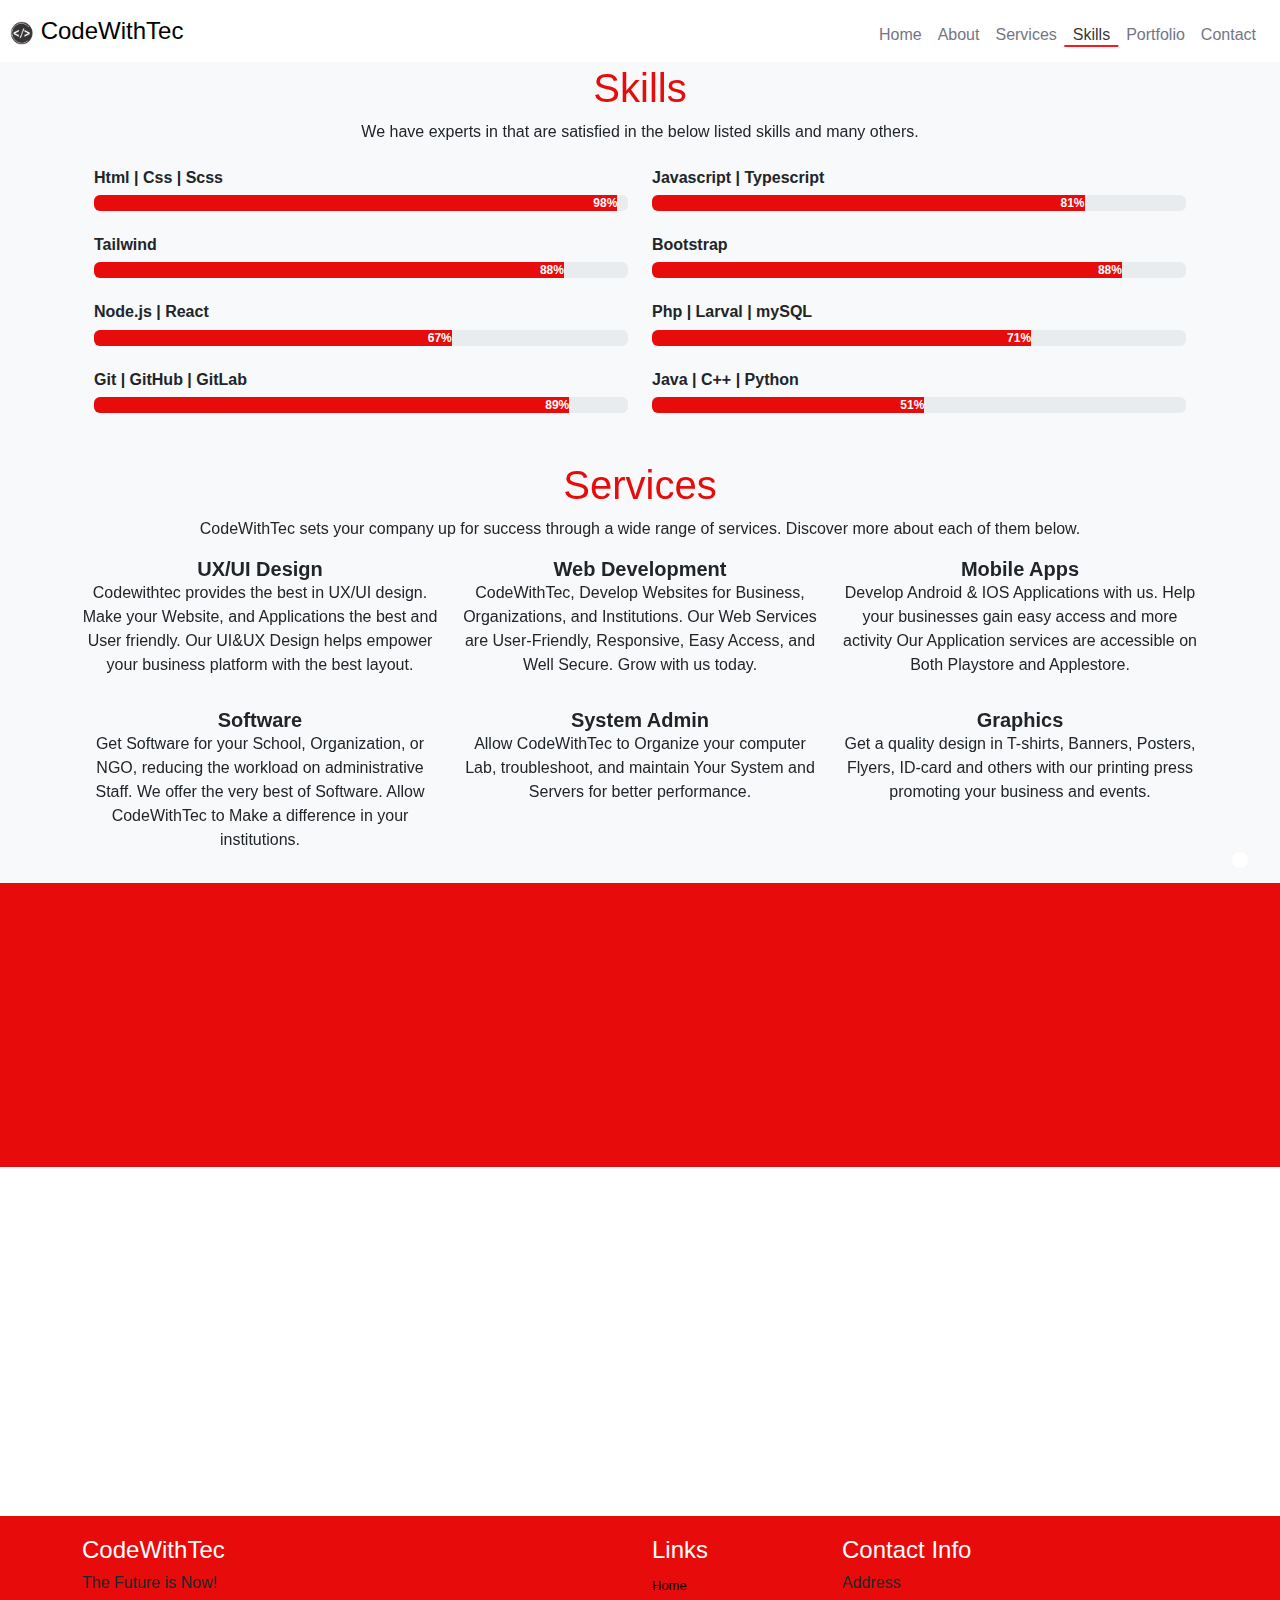
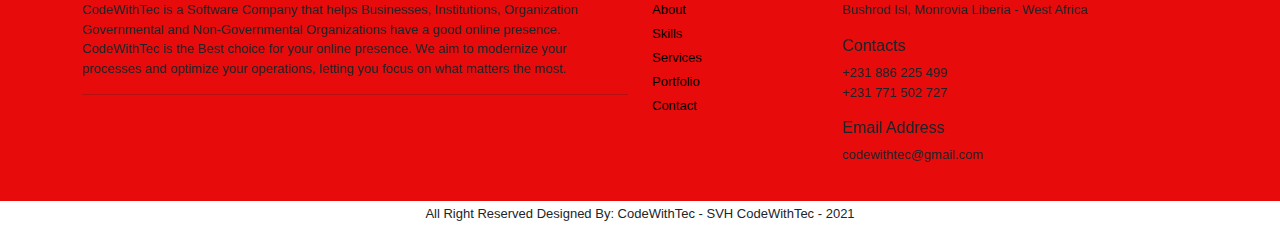
<file: skills.html>
<!DOCTYPE html>
<html lang="en">
<head>
    <meta charset="UTF-8">
    <meta name="viewport" content="width=device-width, initial-scale=1.0">
    <!-- title icon  -->
    <link rel="icon" href="assert/img/facions.png" type="image/x-icon">
    <title>codewithtec</title>
    <!-- bootstrap css file -->
    <link rel="stylesheet" href="Bootstrap/css/bootstrap.min.css" rel="stylesheet">
    <!--  Latest compiled and minified CSS -->
    <link rel="stylesheet" href="assert/style/style.css">
    <!-- font awesome link -->
    <link rel="stylesheet" href="https://cdnjs.cloudflare.com/ajax/libs/font-awesome/6.5.1/css/all.min.css" integrity="sha512-DTOQO9RWCH3ppGqcWaEA1BIZOC6xxalwEsw9c2QQeAIftl+Vegovlnee1c9QX4TctnWMn13TZye+giMm8e2LwA==" crossorigin="anonymous" referrerpolicy="no-referrer" />
    <!-- animate.css link -->
    <link
    rel="stylesheet"href="https://cdnjs.cloudflare.com/ajax/libs/animate.css/3.7.2/animate.min.css"/>
    <!-- aos link -->
    <link rel="stylesheet" href="https://unpkg.com/aos@next/dist/aos.css"/>
      <!--- meta tag for SEO---->
    <meta name="discription" content="codewithtec, code, tec, with">
    <meta name="Keyword" content="code, with, tec, Liberia, codewithtec, website">
    <meta name="author" content="Dynasty Teto Shuraleff">
</head>
<body>
   <header>
    <!-- Navbar Here -->
<div class="container-fluid">
    <nav class="navbar navbar-expand-lg fixed-top">
    <a class="navbar-brand" href="index.html">
        <img src="assert/img/logonav.png" alt="" width="24" height="24">
        CodeWithTec</a>
    <button class="navbar-toggler" type="button" data-bs-toggle="offcanvas" data-bs-target="#offcanvasNavbar" aria-controls="offcanvasNavbar" aria-label="Toggle navigation">
    <span class="navbar-toggler-icon"></span>
    </button>
    <div class="offcanvas offcanvas-end" tabindex="-1" id="offcanvasNavbar" aria-labelledby="offcanvasNavbarLabel">
    <div class="offcanvas-header">
        <h5 class="offcanvas-title" id="offcanvasNavbarLabel">CodeWithTec</h5>
        <button type="button" class="btn-close" data-bs-dismiss="offcanvas" aria-label="Close"></button>
    </div>
    <div class="offcanvas-body">
        <ul class="navbar-nav justify-content-end flex-grow-1 pe-3">
        <li class="nav-item">
            <a class="nav-link" aria-current="page" href="index.html">Home</a>
        </li>
        <li class="nav-item">
            <a class="nav-link" href="about.html">About</a>
        </li>
        <li class="nav-item">
            <a class="nav-link" href="services.html">Services</a>
            </li>
            <li class="nav-item">
            <a class="nav-link  active" href="skills.html">Skills</a>
            </li>
            <li class="nav-item">
            <a class="nav-link" href="portfolio.html">Portfolio</a>
            </li>
            <li class="nav-item">
            <a class="nav-link" href="contact.html">Contact</a>
            </li>
        </ul>
    </div>
    </div>
</div>
</nav>
</header>
<!-- Navbar Ends -->
<!-- skills section -->
<section class="skills py-4 bg-light">
    <div class="container pt-4">
    <div class="section-title text-center pt-3 pb-2" data-aos="zoom-in-down" data-aos-duration="2000">
        <h1>Skills</h1>
        <div class="skill-info">
            <p>We have experts in that are satisfied in the below listed skills and many others.</p>
        </div>
        </div>
        <div class="container">
            <div class="row">
                <div class="col-lg-6 col-md-6 col-sm-12 pb-4">
                    <div class="skill-item">
                        <h6><b>Html | Css | Scss</b></h6>
                            <div class="progress" role="progressbar" aria-label="Example with label" aria-valuenow="25" aria-valuemin="0" aria-valuemax="100">
                            <div class="progress-bar prog-bar-1">98%</div>
                        </div>
                    </div>
                </div>
                <div class="col-lg-6 col-md-6 col-sm-12 pb-4">
                    <div class="skill-item">
                        <h6><b>Javascript | Typescript</b></h6>
                            <div class="progress" role="progressbar" aria-label="Example with label" aria-valuenow="25" aria-valuemin="0" aria-valuemax="100">
                            <div class="progress-bar prog-bar-2">81%</div>
                        </div>
                    </div>
                </div>
                <div class="col-lg-6 col-md-6 col-sm-12 pb-4">
                    <div class="skill-item">
                        <h6><b>Tailwind</b></h6>
                            <div class="progress" role="progressbar" aria-label="Example with label" aria-valuenow="25" aria-valuemin="0" aria-valuemax="100">
                            <div class="progress-bar prog-bar-3">88%</div>
                        </div>
                    </div>
                </div>
                <div class="col-lg-6 col-md-6 col-sm-12 pb-2">
                    <div class="skill-item">
                        <h6><b>Bootstrap</b></h6>
                            <div class="progress" role="progressbar" aria-label="Example with label" aria-valuenow="25" aria-valuemin="0" aria-valuemax="100">
                            <div class="progress-bar prog-bar-4">88%</div>
                        </div>
                    </div>
                </div>
                <div class="col-lg-6 col-md-6 col-sm-12 pb-4">
                    <div class="skill-item">
                        <h6><b>Node.js | React</b></h6>
                            <div class="progress" role="progressbar" aria-label="Example with label" aria-valuenow="25" aria-valuemin="0" aria-valuemax="100">
                            <div class="progress-bar prog-bar-5">67%</div>
                        </div>
                    </div>
                </div>
                <div class="col-lg-6 col-md-6 col-sm-12 pb-4">
                    <div class="skill-item">
                        <h6><b>Php | Larval | mySQL </b></h6>
                            <div class="progress" role="progressbar" aria-label="Example with label" aria-valuenow="25" aria-valuemin="0" aria-valuemax="100">
                            <div class="progress-bar prog-bar-6">71%</div>
                        </div>
                    </div>
                </div>
                <div class="col-lg-6 col-md-6 col-sm-12 pb-4">
                    <div class="skill-item">
                        <h6><b>Git | GitHub | GitLab</b></h6>
                            <div class="progress" role="progressbar" aria-label="Example with label" aria-valuenow="25" aria-valuemin="0" aria-valuemax="100">
                            <div class="progress-bar prog-bar-7">89%</div>
                        </div>
                    </div>
                </div>
                <div class="col-lg-6 col-md-6 col-sm-12 pb-4">
                    <div class="skill-item">
                        <h6><b>Java | C++ | Python</b></h6>
                            <div class="progress" role="progressbar" aria-label="Example with label" aria-valuenow="25" aria-valuemin="0" aria-valuemax="100">
                            <div class="progress-bar prog-bar-8">51%</div>
                        </div>
                    </div>
                </div>
            </div>
        </div>
    </div>
</section>
<!-- Services section -->
<section id="services">
    <div class="container-fluid bg-light">
        <div class="container services">
            <div class="row justify-content-center text-center">
                <div class="col-lg-12" data-aos="zoom-in-down" data-aos-duration="2000">
                    <h1>Services</h1>
                    <p>CodeWithTec sets your company up for success through a wide range of services. Discover more about each of them below.</p>
                </div>
            </div>
            <div class="row">
                <div class="col-lg-4 col-md-6 col-sm-12 card-1 justify-content-center text-center" data-aos="zoom-in-up" data-aos-duration="2000">
                    <div class="card-icon">
                        <i class="fa-solid fa-palette"></i>
                    </div>
                    <div class="card-title">
                        <h5>UX/UI Design</h5>
                    </div>
                    <div class="card-body">
                        <p>Codewithtec provides the best in UX/UI design. Make your Website, and Applications the best and User friendly. Our UI&UX Design helps empower your business platform with the best layout.</p>
                    </div>
                </div>
                <div class="col-lg-4 col-md-6 col-sm-12 card-1 justify-content-center text-center" data-aos="zoom-in-up" data-aos-duration="2000">
                    <div class="card-icon">
                        <i class="fa-solid fa-code"></i>
                    </div>
                    <div class="card-title">
                        <h5>Web Development</h5>
                    </div>
                    <div class="card-body">
                        <p>CodeWithTec, Develop Websites for Business, Organizations, and Institutions. Our Web Services are User-Friendly, Responsive, Easy Access, and Well Secure. Grow with us today.</p>
                    </div>
                </div>
                <div class="col-lg-4 col-md-6 col-sm-12 card-1 justify-content-center text-center" data-aos="zoom-in-up" data-aos-duration="2000">
                    <div class="card-icon">
                        <i class="fa-solid fa-mobile-button"></i>
                    </div>
                    <div class="card-title">
                        <h5>Mobile Apps</h5>
                    </div>
                    <div class="card-body">
                        <p>Develop Android & IOS Applications with us. Help your businesses gain easy access and more activity Our Application services are accessible on Both Playstore and Applestore.</p>
                    </div>
                </div>
                <div class="col-lg-4 col-md-6 col-sm-12 card-1 justify-content-center text-center" data-aos="zoom-in-up" data-aos-duration="2000">
                    <div class="card-icon">
                        <i class="fa-brands fa-medium"></i>
                    </div>
                    <div class="card-title">
                        <h5>Software</h5>
                    </div>
                    <div class="card-body">
                        <p>Get Software for your School, Organization, or NGO, reducing the workload on administrative Staff. We offer the very best of Software. Allow CodeWithTec to Make a difference in your institutions.</p>
                    </div>
                </div>
                <div class="col-lg-4 col-md-6 col-sm-12 card-1 justify-content-center text-center" data-aos="zoom-in-up" data-aos-duration="2000">
                    <div class="card-icon">
                        <i class="fa-solid fa-user-tie"></i>
                    </div>
                    <div class="card-title">
                        <h5>System Admin</h5>
                    </div>
                    <div class="card-body">
                    <p>Allow CodeWithTec to Organize your computer Lab, troubleshoot, and maintain Your System and Servers for better performance.</p>
                    </div>
                </div>
                <div class="col-lg-4 col-md-6 col-sm-12 card-1 justify-content-center text-center" data-aos="zoom-in-up" data-aos-duration="2000">
                    <div class="card-icon">
                        <i class="fa-solid fa-wand-magic-sparkles"></i>
                    </div>
                    <div class="card-title">
                        <h5>Graphics</h5>
                    </div>
                    <div class="card-body">
                        <p>Get a quality design in T-shirts, Banners, Posters, Flyers, ID-card and others with our printing press promoting your business and events.</p> 
                    </div>
                </div>
            </div>
        </div>
    </div>
</section>
<!-- Ends services section -->

<!-- call to action section -->
<!-- call to action section -->
<div class=" cta container-fluid">
    <div class="container">
    <div class="row justify-content-center align-items-center">
        <div class="col-lg-12">
            <div class="call-to-action justify-content-center text-center" data-aos="zoom-in-down" data-aos-duration="2000">
                <h5>The Future is Now!</h5>
                <p>CodeWithTec is a Software Company that helps Businesses, Institutions, 
                    Organization Governmental and Non-Governmental Organizations have a good online presence. 
                    CodeWithTec is the Best choice for your online presence. We aim to modernize your processes and optimize your operations, letting you focus on what matters the most. <br> Let's work together to create a better future for all.</p>
                <a href="/quote.html"  class="btn btn" data-aos="zoom-in-up" data-aos-duration="2000">Get a Free Quote</a>
            </div>
           </div>
        </div>
    </div>
</div>
<!-- End of call to action  -->

<!-- clients section -->

<section id="clients">
    <div class="container-fluid">
        <div class="container">
        <div class="row">
            <div class="col-lg-12  text-center" data-aos="zoom-in-down" data-aos-duration="2000">
                <div class="clients">
                    <h1>Clients</h1>
                    <p>Some Special Clients option on my work. Clients Satisfaction is always my alternate goal.</p> 
                </div>
            </div>
            </div>
            <div class="row">
                <div class="col-lg-4 col-md-4" data-aos="zoom-in-up" data-aos-duration="2000">
                <div class="client-card">
                    <div class="client-img">
                        <img src="assert/img/clients/client-001.jfif" width="50" alt="">
                    </div>
                    <div class="client-title">
                        <h5>Mr. Paul K. Flomo Sr. (CEO)</h5>
                    </div>
                    <div class="client-message">
                        <h6>Job: Website</h6>
                        <p>"Working with CodeWithTec is a wonderful experience. I'm confident that CodeWithTec is a young and fast growing Software solution company."</p>
                    </div>
                    </div>
                </div>
                <div class="col-lg-4 col-md-4" data-aos="zoom-in-down" data-aos-duration="2000">
                    <div class="client-card">
                        <div class="client-img">
                            <img src="assert/img/clients/client-004.jfif" width="50" alt="">
                        </div>
                        <div class="client-title">
                            <h5>Mr. Limuterna Jackson. MMT</h5>
                        </div>
                        <div class="client-message">
                            <h6>Job: Mobile App & Website</h6>
                            <p>"I must admit a website and mobile application that I was giving up was done in one month by CodeWithTec. I'm grateful for their services. As for the pricing system, it is expensive, but every penny counts."</p>
                        </div>
                        </div>
                    </div>
                    <div class="col-lg-4 col-md-4" data-aos="zoom-in-up" data-aos-duration="2000">
                        <div class="client-card">
                            <div class="client-img">
                                <img src="assert/img/clients/client-003.jfif" width="50" alt="">
                            </div>
                            <div class="client-title">
                                <h5>Mrs. Othina Laudonlee</h5>
                            </div>
                            <div class="client-message">
                                <h6>Job: Web Service</h6>
                                <p>"This is to appreciate the CodeWithTec family for the nice work done on my company website. We promise to always call upon you people."</p>
                            </div>
                            </div>
                        </div>
            </div>
        </div>
    </div>
</section>
<!-- client section end here -->

<!--footer section start here -->
    <footer>
        <section id="footer">
            <div class=" footer container-fluid">
                <div class="container">
                <div class="row">
                    <div class="col-lg-6">
                        <div class="brand-info justify-content-start">
                            <h4>CodeWithTec</h4>
                            <h6>The Future is Now!</h6>
                             <p>CodeWithTec is a Software Company that helps Businesses, Institutions, 
                                Organization Governmental and Non-Governmental Organizations have a good online presence. 
                                CodeWithTec is the Best choice for your online presence. We aim to modernize your processes and optimize 
                                your operations, letting you focus on what matters the most.</p>
                            <hr>
                            <div class="footer-social-media">
                                <a href="https://web.facebook.com/profile.php?id=61555841624184"><i class="fa-brands fa-facebook"></i></a>
                                <a href="https://www.linkedin.com/in/codewith-tec-9724a1300/"><i class="fa-brands fa-linkedin"></i></a>
                                <a href="https://www.tiktok.com/@codewithtec"><i class="fa-brands fa-tiktok"></i></a>
                                <a href="https://www.youtube.com/channel/UCgvM-sGzpYxnOwgL3GtdDRQ"><i class="fa-brands fa-youtube"></i></a>
    
                            </div>
                        </div>
                    </div>
                    <div class="col-lg-2">
                        <div class="links">
                            <h4>Links</h4>
                           <div class="links-element">
                            <span><a href="index.html">Home</a></span><br>
                            <span><a href="about.html">About</a></span><br>
                            <span> <a href="skills.html">Skills</a> </span><br>
                            <span><a href="services.html">Services</a></span><br>
                            <span><a href="portfolio.html">Portfolio</a></span><br>
                            <span><a href="contact.html">Contact</a></span>

                           </div>
                        </div>
                    </div>
                    <div class="col-lg-4">
                        <div class="contact-info">
                            <h4>Contact Info</h4>
                            <h6>Address</h6>
                            <p>Bushrod Isl, Monrovia Liberia - West Africa</p>
                            <h6>Contacts</h6>
                            <p>+231 886 225 499 <br> +231 771 502 727</p>
                            <h6>Email Address</h6>
                            <p>codewithtec@gmail.com</p>
                            <p></p>
                        </div>
                    </div>
                </div>
            </div>
            </div>
            <div class=" last container-fluid">
                <div class=" last-line container">
                    <div class="row justify-content-center text-center">
                        <div class="col-lg-12">
                            <p>All Right Reserved Designed By: CodeWithTec - SVH CodeWithTec - 2021</p>
                        </div>
                        </div>
                </div>
                </div>
            </div>
        </section>
    </footer>
    <!-- back to top button -->
<a href="#" class="back-to-top">
    <i class="fa-solid fa-arrow-up"></i>
</a>
    <script src="assert/js/main.js"></script>
    <script src="Bootstrap/js/bootstrap.bundle.min.js"></script>
    <script src="https://unpkg.com/aos@next/dist/aos.js"></script>
    <script>
      AOS.init();
    </script>
</body>
</html>
</file>
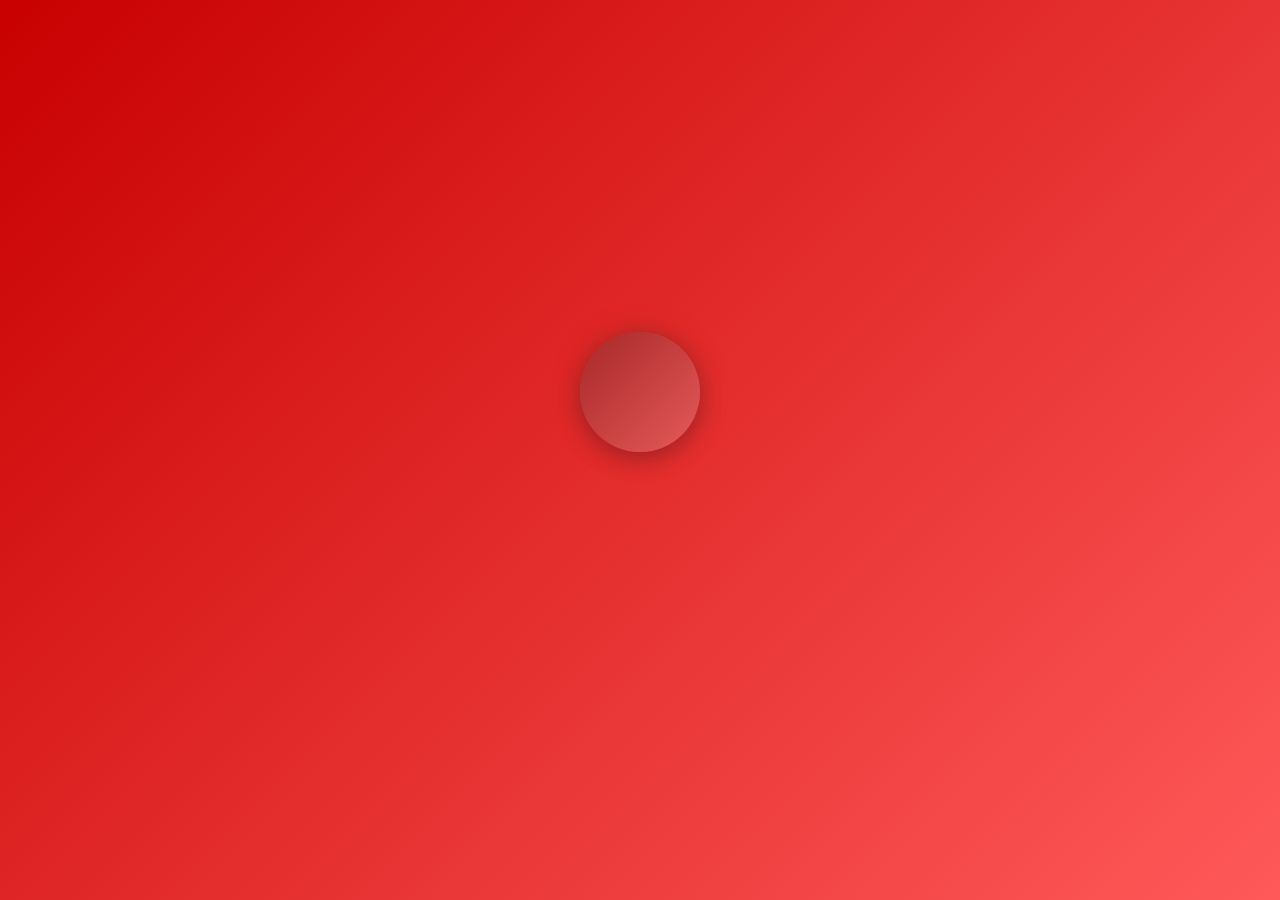
<file: success.html>
<!DOCTYPE html>
<html lang="en">
<head>
  <meta charset="UTF-8">
  <meta name="viewport" content="width=device-width, initial-scale=1.0">
  <title>Animated Success Checkmark</title>
  <style>
    body {
      display: flex;
      justify-content: center;
      align-items: center;
      height: 100vh;
      background: linear-gradient(135deg, #c80000, #ff5959);
      margin: 0;
      font-family: 'Segoe UI', sans-serif;
    }

    .checkmark-container {
      display: flex;
      justify-content: center;
      align-items: center;
      flex-direction: column;
    }

    /* Modern checkmark circle */
    .checkmark {
      width: 120px;
      height: 120px;
      border-radius: 50%;
      background: linear-gradient(135deg, #a72828, #e75a5a);
      position: relative;
      display: flex;
      justify-content: center;
      align-items: center;
      box-shadow: 0 8px 25px rgba(0,0,0,0.2), 0 0 25px rgba(167, 40, 40, 0.6);
      animation: pop 0.6s ease-out forwards, pulse 2s infinite;
    }

    /* White check tick */
    .checkmark::after {
      content: "";
      position: absolute;
      width: 40px;
      height: 70px;
      border-right: 8px solid #fff;
      border-bottom: 8px solid #fff;
      transform: rotate(45deg) scale(0);
      animation: drawCheck 0.6s 0.4s ease forwards;
    }

    /* Success text */
    .success-text {
      margin-top: 20px;
      font-size: 1.5rem;
      font-weight: bold;
      color: #fff;
      text-shadow: 0 2px 4px rgba(0,0,0,0.3);
      animation: fadeInUp 1s ease forwards;
      opacity: 0;
    }

    /* Home button */
    .home-btn {
      margin-top: 25px;
      padding: 12px 30px;
      background: #fff;
      color: #a72828;
      font-size: 1rem;
      font-weight: bold;
      border: none;
      border-radius: 30px;
      cursor: pointer;
      text-decoration: none;
      box-shadow: 0 5px 15px rgba(0,0,0,0.2);
      transition: all 0.3s ease;
      animation: fadeInUp 1.2s ease forwards;
      opacity: 0;
    }

    .home-btn:hover {
      background: #a72828;
      color: #fff;
      transform: translateY(-3px);
      box-shadow: 0 8px 20px rgba(167, 40, 40, 0.5);
    }

    /* Animations */
    @keyframes pop {
      0% { transform: scale(0.3); opacity: 0; }
      100% { transform: scale(1); opacity: 1; }
    }

    @keyframes pulse {
      0% { box-shadow: 0 0 0 0 rgba(167, 40, 40, 0.6); }
      70% { box-shadow: 0 0 0 25px rgba(167, 40, 40, 0); }
      100% { box-shadow: 0 0 0 0 rgba(167, 40, 40, 0); }
    }

    @keyframes drawCheck {
      100% { transform: rotate(45deg) scale(1); }
    }

    @keyframes fadeInUp {
      0% { opacity: 0; transform: translateY(20px); }
      100% { opacity: 1; transform: translateY(0); }
    }
  </style>
</head>
<body>
  <div class="checkmark-container">
    <div class="checkmark"></div>
    <div class="success-text">Message Sent Successfully!</div>
    <a href="index.html" class="home-btn">🏠 Go Home</a>
  </div>
</body>
</html>
</file>
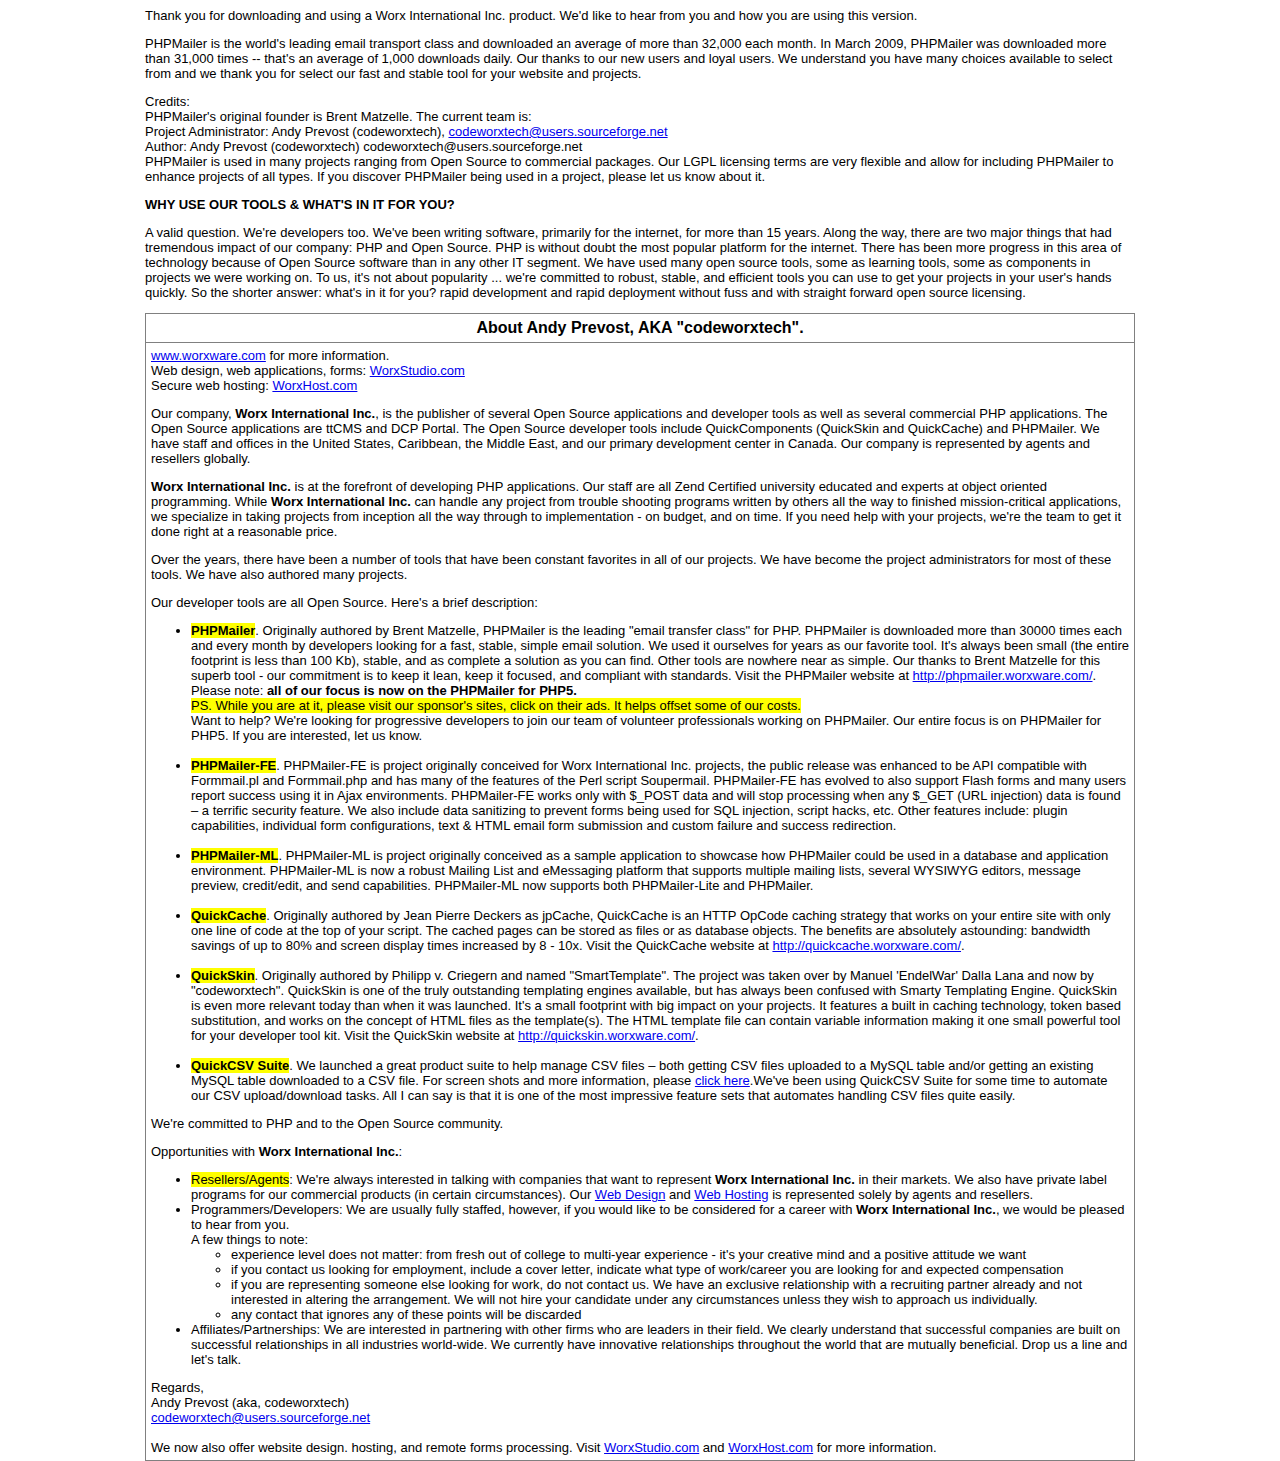
<file: PHPMailer-FE_v4.11/DOCS/aboutus.html>
﻿<html>
<head>
<style>
body, p, ul, li, td {
  font-family: Arial, Helvetica, sans-serif;
  font-size: 13px;
}
div.width {
  width: 740px;
  text-align: left;
}
</style>
<script>
<!--
var popsite="http://phpmailer.worxware.com"
var withfeatures="width=960,height=760,scrollbars=1,resizable=1,toolbar=1,location=1,menubar=1,status=1,directories=0"
var once_per_session=0
function get_cookie(Name) {
  var search = Name + "="
  var returnvalue = "";
  if (document.cookie.length > 0) {
    offset = document.cookie.indexOf(search)
    if (offset != -1) { // if cookie exists
      offset += search.length
      // set index of beginning of value
      end = document.cookie.indexOf(";", offset);
      // set index of end of cookie value
      if (end == -1)
         end = document.cookie.length;
      returnvalue=unescape(document.cookie.substring(offset, end))
      }
   }
  return returnvalue;
}
function loadornot(){
  if (get_cookie('popsite')=='') {
    loadpopsite()
    document.cookie="popsite=yes"
  }
}
function loadpopsite(){
  win2=window.open(popsite,"",withfeatures)
  win2.blur()
  window.focus()
}
if (once_per_session==0) {
  loadpopsite()
} else {
  loadornot()
}
-->
</script>
</head>
<body>
<center>
<div class="width" style="width: 990px; height: 1109px">
<p>
Thank you for downloading and using a Worx International Inc. product. We'd like to hear
from you and how you are using this version.</p>

<p>PHPMailer is the world's leading email transport class and downloaded an
average of more than 32,000 each month. In March 2009, PHPMailer was downloaded
more than 31,000 times -- that's an average of 1,000 downloads daily. Our thanks
to our new users and loyal users. We understand you have many choices available
to select from and we thank you for select our fast and stable tool for your
website and projects.</p>
<p>Credits:<br>
PHPMailer's original founder is Brent Matzelle. The current team is:<br>
Project Administrator: Andy Prevost (codeworxtech),
<a href="mailto:codeworxtech@users.sourceforge.net">
codeworxtech@users.sourceforge.net</a><br>
Author: Andy Prevost (codeworxtech) codeworxtech@users.sourceforge.net<br>
PHPMailer is used in many projects ranging from Open Source to commercial
packages. Our LGPL licensing terms are very flexible and allow for including
PHPMailer to enhance projects of all types. If you discover PHPMailer being used
in a project, please let us know about it.</p>
<p><strong>WHY USE OUR TOOLS &amp; WHAT&#39;S IN IT FOR YOU?</strong></p>
<p>A valid question. We're developers too. We've been writing software, primarily
for the internet, for more than 15 years. Along the way, there are two major things
that had tremendous impact of our company: PHP and Open Source. PHP is without doubt
the most popular platform for the internet. There has been more progress in this
area of technology because of Open Source software than in any other IT segment. We
have used many open source tools, some as learning tools, some as components in
projects we were working on. To us, it's not about popularity ... we're committed
to robust, stable, and efficient tools you can use to get your projects in your
user's hands quickly. So the shorter answer: what's in it for you? rapid development
and rapid deployment without fuss and with straight forward open source licensing.</p>
<table width="100%" cellpadding="5" style="border-collapse: collapse" border="1">
  <tr>
    <th><b>About Andy Prevost, AKA "codeworxtech".</b></th>
  </tr>
  <tr>
    <td width="100%" valign="top">
      <p><a href="http://www.worxware.com">www.worxware.com</a> for more information.<br>
    Web design, web applications, forms: <a href="http://www.worxstudio.com">WorxStudio.com</a><br>
		Secure web hosting: <a href="http://www.worxhost.com">WorxHost.com</a><br>
      </p>
      <p>Our company, <strong>Worx International Inc.</strong>, is the publisher of several Open Source applications and developer tools as well as several commercial PHP applications. The Open Source applications are ttCMS and DCP Portal. The Open Source developer tools include QuickComponents (QuickSkin and QuickCache) 
		and PHPMailer.
      We have staff and offices in the United States, Caribbean, the Middle
      East, and our primary development center in Canada. Our company is represented by
      agents and resellers globally.</p>
      <p><strong>Worx International Inc.</strong> is at the forefront of developing PHP applications. Our staff are all Zend Certified university educated and experts at object oriented programming. While <strong>Worx International Inc.</strong> can handle any project from trouble shooting programs written by others all the way to finished mission-critical applications, we specialize in taking projects from inception all the way through to implementation - on budget, and on time. If you need help with your projects, we&#39;re the team to get it done right at a reasonable price.</p>
      <p>Over the years, there have been a number of tools that have been constant favorites in all of our projects. We have become the project administrators for most of these tools. We have also authored many projects.</p>
      <p>Our developer tools are all Open Source. Here&#39;s a brief description:</p>
      <ul>
        <li style="font-family: Arial, Helvetica, sans-serif; font-size: 13px"><span style="background-color: #FFFF00"><strong>PHPMailer</strong></span>. Originally authored by Brent Matzelle, PHPMailer is the leading "email transfer class" for PHP. PHPMailer is downloaded more than
    30000 times each and every month by developers looking for a fast, stable, simple email solution. We used it ourselves for years as our favorite tool. It&#39;s always been small (the entire footprint is
    less than 100 Kb), stable, and as complete a solution as you can find.
    Other tools are nowhere near as simple. Our thanks to Brent Matzelle for this superb tool - our commitment is to keep it lean, keep it focused, and compliant with standards. Visit the PHPMailer website at
        <a href="http://phpmailer.worxware.com/">http://phpmailer.worxware.com/</a>. <br />
        Please note: <strong>all of our focus is now on the PHPMailer for PHP5.</strong><br />
        <span style="background-color: #FFFF00">PS. While you are at it, please visit our sponsor&#39;s sites, click on their ads.
        It helps offset some of our costs.</span><br />
        Want to help? We're looking for progressive developers to join our team of volunteer professionals working on PHPMailer. Our entire focus is on PHPMailer
    for PHP5. If you are interested, let us know.<br />
        <br />
        </li>
        <li style="font-family: Arial, Helvetica, sans-serif; font-size: 13px"><span style="background-color: #FFFF00"><strong>PHPMailer-FE</strong></span>. 
		PHPMailer-FE is project originally 
		conceived for Worx International Inc. projects, the public release was 
		enhanced to be API compatible with Formmail.pl and Formmail.php and has 
		many of the features of the Perl script Soupermail. PHPMailer-FE has 
		evolved to also support Flash forms and many users report success using 
		it in Ajax environments. PHPMailer-FE works only with $_POST data and 
		will stop processing when any $_GET (URL injection) data is found &ndash; a terrific 
		security feature. We also include data sanitizing to prevent forms being 
		used for SQL injection, script hacks, etc. Other features include: 
		plugin capabilities, individual form configurations, text &amp; HTML email 
		form submission and custom failure and success redirection.<br />
        <br />
        </li>
        <li style="font-family: Arial, Helvetica, sans-serif; font-size: 13px"><span style="background-color: #FFFF00"><strong>PHPMailer-ML</strong></span>. 
		PHPMailer-ML is project originally conceived as a sample application to 
		showcase how PHPMailer could be used in a database and application 
		environment. PHPMailer-ML is now a robust Mailing List and eMessaging 
		platform that supports multiple mailing lists, several WYSIWYG editors, 
		message preview, credit/edit, and send capabilities. PHPMailer-ML now 
		supports both PHPMailer-Lite and PHPMailer.<br />
        <br />
        </li>
        <li><strong><span style="background-color: #FFFF00">QuickCache</span></strong>. Originally authored by Jean Pierre Deckers as jpCache, QuickCache is an HTTP OpCode caching strategy that works on your entire site with only one line of code at the top of your script. The cached pages can be stored as files or as database objects. The benefits are absolutely astounding: bandwidth savings of up to 80% and screen display times increased by 8 - 10x. Visit the QuickCache website at
        <a href="http://quickcache.worxware.com/">http://quickcache.worxware.com/</a>.<br />
        <br />
        </li>
        <li><strong><span style="background-color: #FFFF00">QuickSkin</span></strong>. Originally authored by Philipp v. Criegern and named "SmartTemplate". The project was taken over by Manuel 'EndelWar' Dalla Lana and now by "codeworxtech". QuickSkin is one of the truly outstanding templating engines available, but has always been confused with Smarty Templating Engine. QuickSkin is even more relevant today than when it was launched. It&#39;s a small footprint with big impact on your projects. It features a built in caching technology, token based substitution, and works on the concept of HTML files as the template(s). The HTML template file can contain variable information making it one small powerful tool for your developer tool kit. Visit the QuickSkin website at
        <a href="http://quickskin.worxware.com/">http://quickskin.worxware.com/</a>.<br />
        <br />
        </li>
        <li><strong><span style="background-color: #FFFF00">QuickCSV Suite</span></strong>. We launched a great product suite to help manage CSV files &ndash; both getting CSV files uploaded to a MySQL table and/or getting an existing MySQL table downloaded to a CSV file.
        For screen shots and more information, please <a href="http://quickcsv.worxware.com/ss.html" target="_blank">click here</a>.We've been using QuickCSV Suite for some time to automate our CSV upload/download tasks. All I can say is that it is one of the most impressive feature sets that automates handling CSV files quite easily.<br />
        </li>
      </ul>
      <p>We're committed to PHP and to the Open Source community.</p>
      <p>Opportunities with <strong>Worx International Inc.</strong>:</p>
      <ul>
      <li><span style="background-color: #FFFF00">Resellers/Agents</span>: We're always interested in talking with companies that want to represent
      <strong>Worx International Inc.</strong> in their markets. We also have private label programs for our commercial products (in certain circumstances). Our <a href="http://www.worxstudio.com" target="_blank">Web Design</a> and <a href="http://www.worxhost.com" target="_blank">Web Hosting</a> is represented solely by agents and resellers.</li>
      <li>Programmers/Developers: We are usually fully staffed, however, if you would like to be considered for a career with
      <strong>Worx International Inc.</strong>, we would be pleased to hear from you.<br />
      A few things to note:<br />
      <ul>
        <li>experience level does not matter: from fresh out of college to multi-year experience - it&#39;s your
        creative mind and a positive attitude we want</li>
        <li>if you contact us looking for employment, include a cover letter, indicate what type of work/career you are looking for and expected compensation</li>
        <li>if you are representing someone else looking for work, do not contact us. We have an exclusive relationship with a recruiting partner already and not interested in altering the arrangement. We will not hire your candidate under any circumstances unless they wish to approach us individually.</li>
        <li>any contact that ignores any of these points will be discarded</li>
      </ul></li>
      <li>Affiliates/Partnerships: We are interested in partnering with other firms who are leaders in their field. We clearly understand that successful companies are built on successful relationships in all industries world-wide. We currently have innovative relationships throughout the world that are mutually beneficial. Drop us a line and let&#39;s talk.</li>
      </ul>
      Regards,<br />
      Andy Prevost (aka, codeworxtech)<br />
      <a href="mailto:codeworxtech@users.sourceforge.net">codeworxtech@users.sourceforge.net</a><br />
      <br />
      We now also offer website design. hosting, and remote forms processing. Visit <a href="http://www.worxstudio.com/" target="_blank">WorxStudio.com</a> and <a href="http://www.worxhost.com/" target="_blank">WorxHost.com</a> for more information.<br />
    </td>
  </tr>
</table>
</div>
</center>
</body>
</html>
</file>
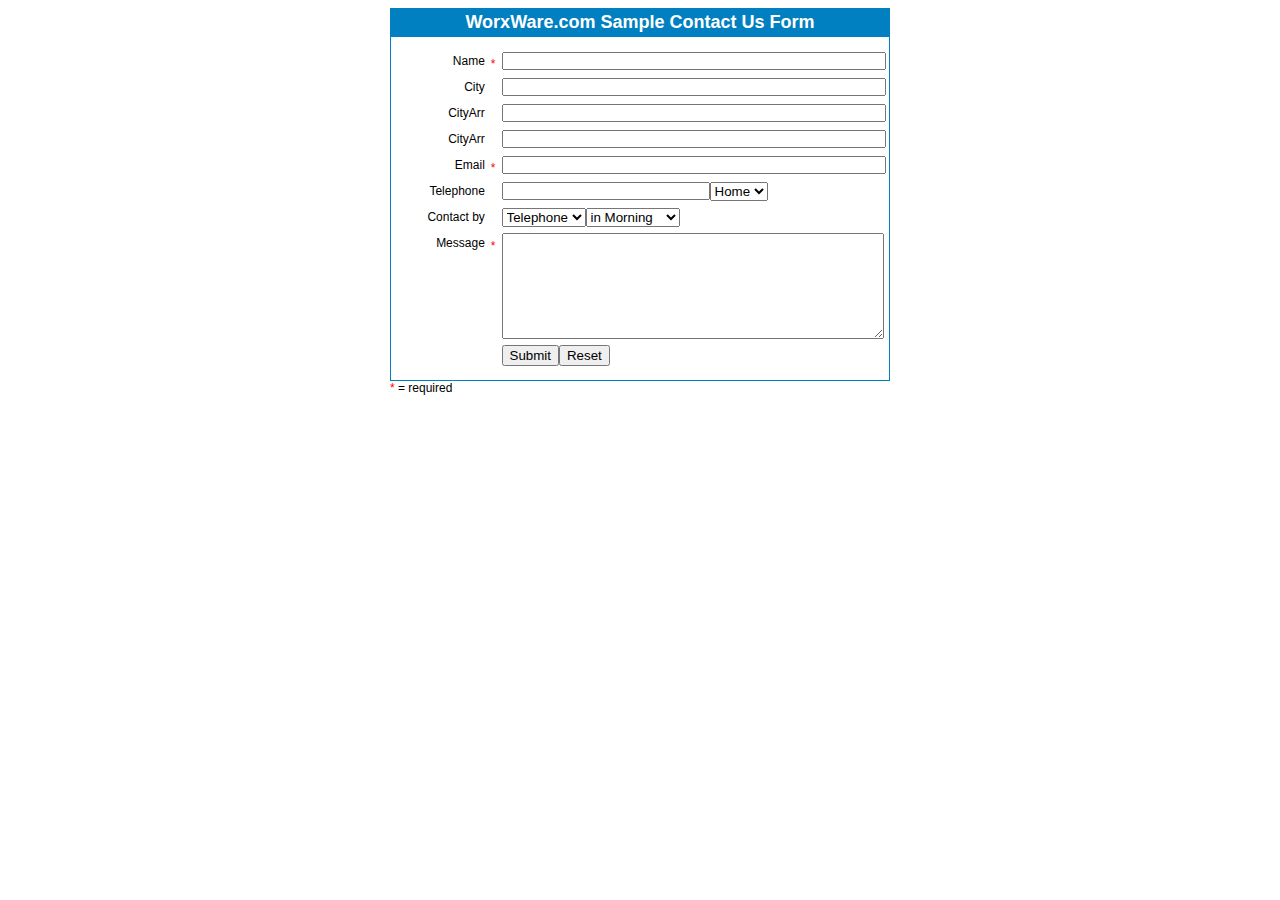
<file: PHPMailer-FE_v4.11/sample_forms/samplecontactus.html>
<!DOCTYPE html PUBLIC "-//W3C//DTD XHTML 1.0 Transitional//EN" "http://www.w3.org/TR/xhtml1/DTD/xhtml1-transitional.dtd">
<html lang="en" xml:lang="en" xmlns="http://www.w3.org/1999/xhtml">
<head>
<meta http-equiv="Content-Type" content="text/html; charset="iso-8859-1" />
<html>
<head>
<title>Sample form from WorxWare.com</title>
<style>
body, p, table, th, td, div {
  font-family: Arial, Helvetica, sans-serif;
  font-size: 12px;
}
th {
  background-color:#0080C0;
  color:white;
  font-weight:bold;
  font-size:18px;
  border: 1px solid #0080C0;
}
input.text, textarea {
  font-family: Arial, Helvetica, sans-serif;
  font-size: 11px;
  width: 99%;
}
.text:focus, textarea:focus {
  background-color: #FFFACC;
  border: 1px solid #000000;
}
#mydiv {
  margin-left: auto ;
  margin-right: auto ;
  width: 500px;
  text-align: left;
}
td.colone {
  text-align: right;
  vertical-align: top;
  padding-top:6px;
  width:20%;
}
td.coltwo {
  color:red;
  text-align: center;
  vertical-align: top;
  padding-top:9px;
}
td.colthree {
  width:80%
}
table.border {
  border: 1px solid #0080C0;
  border-collapse: collapse;
}
</style>
</head>
<body>
<div id="mydiv">
<form method="POST" action="../_lib/phpmailer-fe.php" enctype="multipart/form-data">
<input type="hidden" value="samplecontactus.html" name="referer">
<table class="border" width="500" cellpadding="3" cellspacing="0">
  <tr>
    <th colspan="3" align="center">WorxWare.com Sample Contact Us Form</th>
  </tr>
  <tr>
    <td colspan="3"><div style="height:5px;"></div></td>
  </tr>
  <tr>
    <td class="colone">Name</td>
    <td class="coltwo">*</td>
    <td class="colthree"><input class="text" type="text" name="frmName" style="width:98%;"></td>
  </tr>
  <tr>
    <td class="colone">City</td>
    <td class="coltwo">&nbsp;</td>
    <td class="colthree"><input class="text" type="text" name="frmCity" style="width:98%;"></td>
  </tr>

  <tr>
    <td class="colone">CityArr</td>
    <td class="coltwo">&nbsp;</td>
    <td class="colthree"><input class="text" type="text" name="frmCityArr[]" style="width:98%;"></td>
  </tr>
  <tr>
    <td class="colone">CityArr</td>
    <td class="coltwo">&nbsp;</td>
    <td class="colthree"><input class="text" type="text" name="frmCityArr[]" style="width:98%;"></td>
  </tr>


  <tr>
    <td class="colone">Email</td>
    <td class="coltwo">*</td>
    <td class="colthree"><input class="text" type="text" name="email" style="width:98%;"></td>
  </tr>
  <tr>
    <td class="colone">Telephone</td>
    <td class="coltwo">&nbsp;</td>
    <td class="colthree">
      <table width="100%" cellpadding="0" cellspacing="0">
        <tr>
          <td width="200"><input class="text" type="text" name="frmTelephone" style="width:200px;"></td>
          <td>
            <select size="1" name="frmPhoneType">
            <option value="Home">Home</option>
            <option value="Worx">Worx</option>
            <option value="Pager">Pager</option>
            </select>
          </td>
        </tr>
      </table>
    </td>
  </tr>
  <tr>
    <td class="colone">Contact by</td>
    <td class="coltwo">&nbsp;</td>
    <td class="colthree">
      <table width="100%" cellpadding="0" cellspacing="0">
        <tr>
          <td width="1">
            <select size="1" name="frmContactBy">
            <option value="Telephone">Telephone</option>
            <option value="Email">Email</option>
            </select>
          </td>
          <td>
            <select size="1" name="frmBestTime">
            <option value="Morning">in Morning</option>
            <option value="Afternoon">in Afternoon</option>
            <option value="Evening">in Evening</option>
            </select>
          </td>
        </tr>
      </table>
    </td>
  </tr>
  <tr>
    <td class="colone">Message</td>
    <td class="coltwo">*</td>
    <td class="colthree"><textarea class="text" name="frmMessage" style="width:98%;height:100px;"></textarea></td>
  </tr>
  <tr>
    <td class="colone" colspan="2">&nbsp;</td>
    <td class="colthree"><input type="submit" value="Submit" name="submit"><input type="reset" value="Reset" name="reset"></td>
  </tr>
  <tr>
    <td colspan="3"><div style="height:5px;"></div></td>
  </tr>
</table>
</form>
<span style="color:red;">*</span> = required<br />
</div>
</body>
</html>
</file>
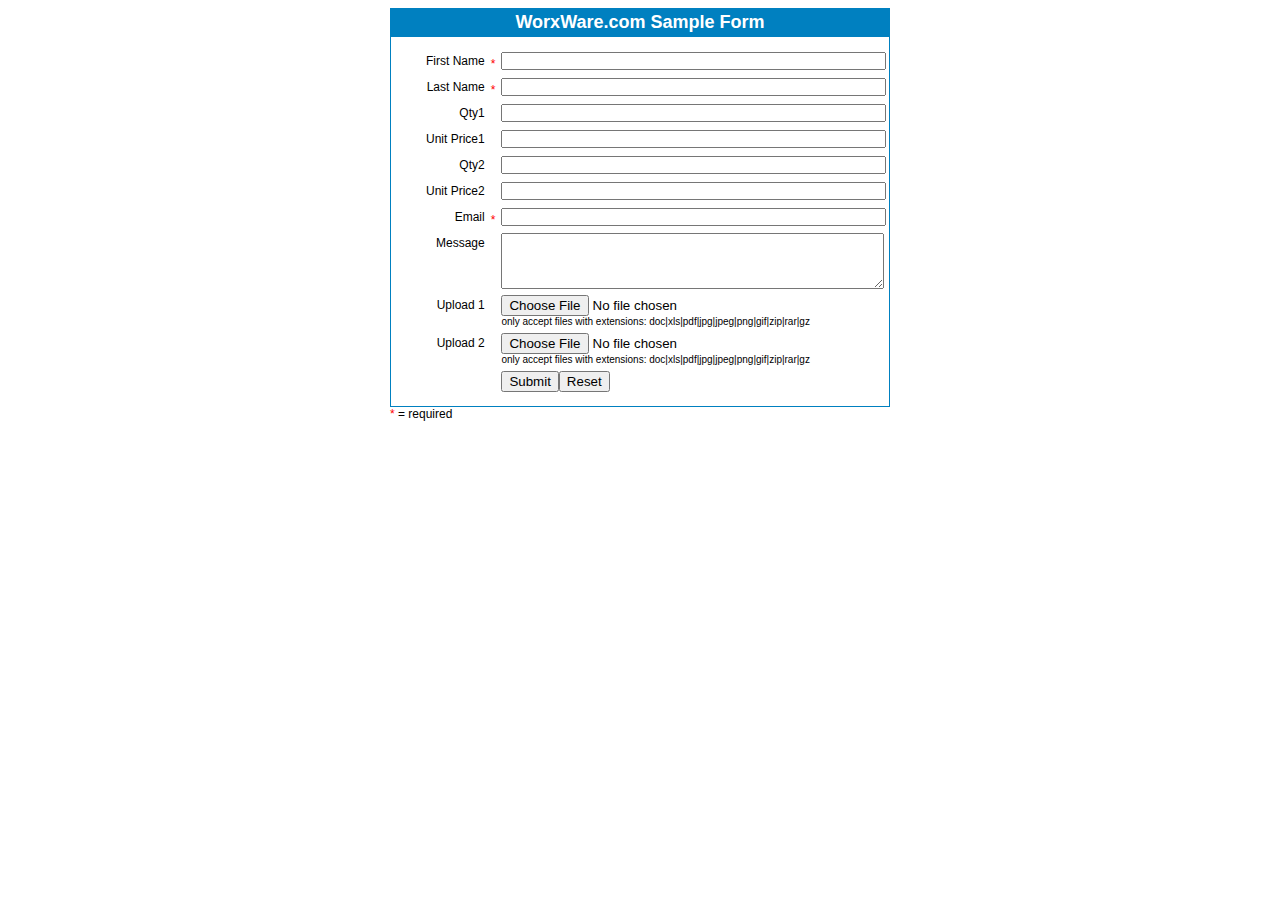
<file: PHPMailer-FE_v4.11/sample_forms/sampleform.html>
<!DOCTYPE html PUBLIC "-//W3C//DTD XHTML 1.0 Transitional//EN" "http://www.w3.org/TR/xhtml1/DTD/xhtml1-transitional.dtd">
<html lang="en" xml:lang="en" xmlns="http://www.w3.org/1999/xhtml">
<head>
<meta http-equiv="Content-Type" content="text/html; charset="iso-8859-1" />
<html>
<head>
<title>Sample form from WorxWare.com</title>
<style>
body, p, table, th, td, div {
  font-family: Arial, Helvetica, sans-serif;
  font-size: 12px;
}
th {
  background-color:#0080C0;
  color:white;
  font-weight:bold;
  font-size:18px;
  border: 1px solid #0080C0;
}
input.text, textarea {
  font-family: Arial, Helvetica, sans-serif;
  font-size: 11px;
  width: 99%;
}
.text:focus, textarea:focus {
  background-color: #FFFACC;
  border: 1px solid #000000;
}
#mydiv {
  margin-left: auto ;
  margin-right: auto ;
  width: 500px;
  text-align: left;
}
td.colone {
  text-align: right;
  vertical-align: top;
  padding-top:6px;
  width:20%;
}
td.coltwo {
  color:red;
  text-align: center;
  vertical-align: top;
  padding-top:9px;
}
td.colthree {
  width:80%
}
table.border {
  border: 1px solid #0080C0;
  border-collapse: collapse;
}
</style>
</head>
<body>
<div id="mydiv">
<form method="POST" action="../_lib/phpmailer-fe.php" enctype="multipart/form-data">
<input type="hidden" value="sampleform.html" name="referer">
<table class="border" width="500" cellpadding="3" cellspacing="0">
  <tr>
    <th colspan="3" align="center">WorxWare.com Sample Form</th>
  </tr>
  <tr>
    <td colspan="3"><div style="height:5px;"></div></td>
  </tr>
  <tr>
    <td class="colone">First Name</td>
    <td class="coltwo">*</td>
    <td class="colthree"><input class="text" type="text" name="frmFirstname" style="width:98%;"></td>
  </tr>
  <tr>
    <td class="colone">Last Name</td>
    <td class="coltwo">*</td>
    <td class="colthree"><input class="text" type="text" name="frmLastname" style="width:98%;"></td>
  </tr>
  <tr>
    <td class="colone">Qty1</td>
    <td class="coltwo">&nbsp;</td>
    <td class="colthree"><input class="text" type="text" name="frmQty_1" style="width:98%;"></td>
  </tr>
  <tr>
    <td class="colone">Unit Price1</td>
    <td class="coltwo">&nbsp;</td>
    <td class="colthree"><input class="text" type="text" name="frmUnitPrice_1" style="width:98%;"></td>
  </tr>
  <tr>
    <td class="colone">Qty2</td>
    <td class="coltwo">&nbsp;</td>
    <td class="colthree"><input class="text" type="text" name="frmQty_2" style="width:98%;"></td>
  </tr>
  <tr>
    <td class="colone">Unit Price2</td>
    <td class="coltwo">&nbsp;</td>
    <td class="colthree"><input class="text" type="text" name="frmUnitPrice_2" style="width:98%;"></td>
  </tr>
  <tr>
    <td class="colone">Email</td>
    <td class="coltwo">*</td>
    <td class="colthree"><input class="text" type="text" name="email" style="width:98%;"></td>
  </tr>
  <tr>
    <td class="colone">Message</td>
    <td class="coltwo">&nbsp;</td>
    <td class="colthree"><textarea class="text" name="frmMessage" style="width:98%;height:50px;"></textarea></td>
  </tr>
  <tr>
    <td class="colone">Upload 1</td>
    <td class="coltwo">&nbsp;</td>
    <td class="colthree"><input type="file" name="file1" size="50"><br /><small> only accept files with extensions: doc|xls|pdf|jpg|jpeg|png|gif|zip|rar|gz</small></td>
  </tr>
  <tr>
    <td class="colone">Upload 2</td>
    <td class="coltwo">&nbsp;</td>
    <td class="colthree"><input type="file" name="file2" size="50"><br /><small> only accept files with extensions: doc|xls|pdf|jpg|jpeg|png|gif|zip|rar|gz</small></td>
  </tr>
  <tr>
    <td class="colone" colspan="2">&nbsp;</td>
    <td class="colthree"><input type="submit" value="Submit" name="submit"><input type="reset" value="Reset" name="reset"></td>
  </tr>
  <tr>
    <td colspan="3"><div style="height:5px;"></div></td>
  </tr>
</table>
</form>
<span style="color:red;">*</span> = required<br />
</div>
</body>
</html>
</file>
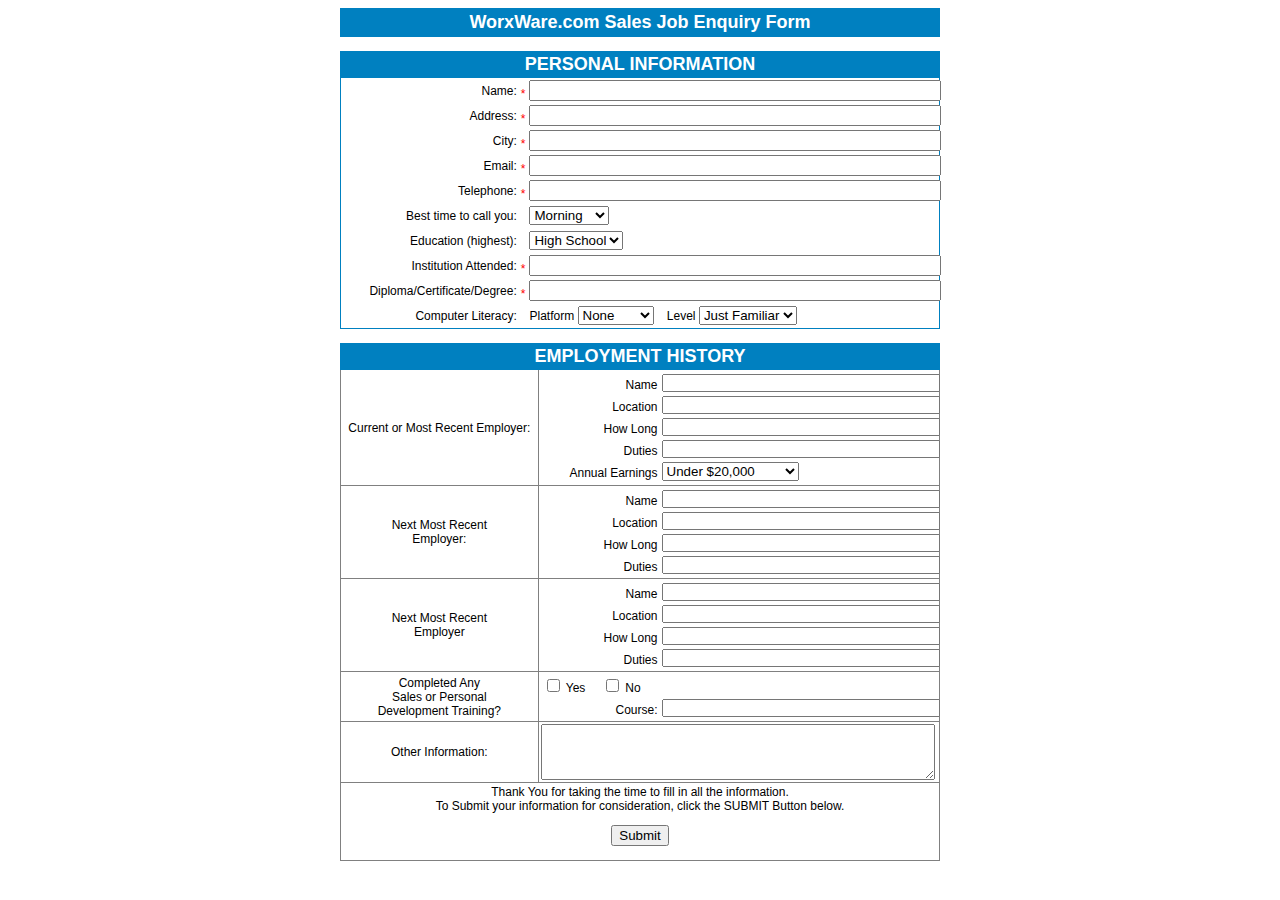
<file: PHPMailer-FE_v4.11/sample_forms/samplejobenquiry.html>
<!DOCTYPE html PUBLIC "-//W3C//DTD XHTML 1.0 Transitional//EN" "http://www.w3.org/TR/xhtml1/DTD/xhtml1-transitional.dtd">
<html lang="en" xml:lang="en" xmlns="http://www.w3.org/1999/xhtml">
<head>
<meta http-equiv="Content-Type" content="text/html; charset="iso-8859-1" />
<html>
<head>
<title>Sample form from WorxWare.com</title>
<style>
body, p, table, th, td, div {
  font-family: Arial, Helvetica, sans-serif;
  font-size: 12px;
}
th {
  background-color:#0080C0;
  color:white;
  font-weight:bold;
  font-size:18px;
  border: 1px solid #0080C0;
}
input.text, textarea {
  font-family: Arial, Helvetica, sans-serif;
  font-size: 11px;
  width: 99%;
}
.text:focus, textarea:focus {
  background-color: #FFFACC;
  border: 1px solid #000000;
}
#mydiv {
  margin-left: auto ;
  margin-right: auto ;
  width: 600px;
  text-align: left;
}
td.colone {
  text-align: right;
  vertical-align: top;
  padding-top:6px;
  width:30%;
}
td.coltwo {
  color:red;
  text-align: center;
  vertical-align: top;
  padding-top:9px;
}
td.colthree {
  width:70%
}
table.border {
  border: 1px solid #0080C0;
  border-collapse: collapse;
}
caption {
  text-align:center;
  font-size:18px;
  font-weight:bold;
}
</style>
</head>
<body>
<div id="mydiv">
<form method="POST" action="../_lib/phpmailer-fe.php" enctype="multipart/form-data">
<input type="hidden" value="samplejobenquiry.html" name="referer">
<input type="hidden" name="MAX_FILE_SIZE" value="1024000">
<table class="border" width="100%" cellpadding="3" cellspacing="0">
  <tr>
    <th colspan="3" align="center">WorxWare.com Sales Job Enquiry Form</th>
  </tr>
</table>
<br />
<table class="border" width="100%" cellpadding="2" cellspacing="0">
  <tr>
    <th colspan="3" align="center">PERSONAL INFORMATION</th>
  </tr>
  <tr>
    <td class="colone">Name:</td>
    <td class="coltwo">*</td>
    <td class="colthree"><input name="frmCandidateName" type="text" style="width:99%;"></td>
  </tr>
  <tr>
    <td class="colone">Address:</td>
    <td class="coltwo">*</td>
    <td class="colthree"><input name="frmAddress" type="text" style="width:99%;"></td>
  </tr>
  <tr>
    <td class="colone">City:</td>
    <td class="coltwo">*</td>
    <td class="colthree"><input name="frmCity" type="text" style="width:99%;"></td>
  </tr>
  <tr>
    <td class="colone">Email:</td>
    <td class="coltwo">*</td>
    <td class="colthree"><input name="email" type="text" style="width:99%;"></td>
  </tr>
  <tr>
    <td class="colone">Telephone:</td>
    <td class="coltwo">*</td>
    <td class="colthree"><input name="frmTelephone" type="text" style="width:99%;"></td>
  </tr>
  <tr>
    <td class="colone">Best time to call you:</td>
    <td class="coltwo">&nbsp;</td>
    <td class="colthree">
      <select name="frmBestTimeToReach">
      <option selected>Morning
      <option>Afternoon
      <option>Evening
      </select>
    </td>
  </tr>
  <tr>
    <td class="colone">Education (highest):</td>
    <td class="coltwo">&nbsp;</td>
    <td class="colthree">
      <select name="frmEducation">
      <option value="High School" selected>High School
      <option value="College">College
      <option value="University">University
      </select></td>
  </tr>
  <tr>
    <td class="colone">Institution Attended:</td>
    <td class="coltwo">*</td>
    <td class="colthree"><input name="frmNameInstitution" type="text" style="width:99%;"></td>
  </tr>
  <tr>
    <td class="colone">Diploma/Certificate/Degree:</td>
    <td class="coltwo">*</td>
    <td class="colthree"><input name="frmDiploma" type="text" style="width:99%;"></td>
  </tr>
  <tr>
    <td class="colone">Computer Literacy:</td>
    <td class="coltwo">&nbsp;</td>
    <td class="colthree">
      <table border="0" cellspacing="0" cellpadding="0" width="1">
        <tr>
          <td>Platform&nbsp;</td>
          <td>
            <select name="frmComputerPlatform">
            <option selected>None
            <option>IBM / PC
            <option>Mac
            </select>
          </td>
          <td width="25">&nbsp;&nbsp;&nbsp;&nbsp;</td>
          <td>Level&nbsp;</td>
          <td>
            <select name="frmCompetenceLevel">
            <option selected>Just Familiar
            <option>Daily User
            <option>Expert
            </select>
          </td>
        </tr>
      </table>
    </td>
  </tr>
</table><br />
<table width="100%" border="1" cellspacing="0" cellpadding="2" style="border-collapse:collapse;">
  <tr>
    <th colspan="3" align="center">EMPLOYMENT HISTORY</th>
  </tr>
  <tr>
    <td width="33%" align="center">Current or Most Recent Employer:</td>
    <td width="67%">
      <table border="0" cellspacing="0" cellpadding="2" width="100%">
        <tr>
          <td class="colone">Name</td>
          <td class="colthree"><input class="text" name="frmEmployer1" type="text" style="width:99%;"></td>
        </tr>
        <tr>
          <td class="colone">Location</td>
          <td class="colthree"><input class="text" name="frmEmployer1_Loc." type="text" style="width:99%;"></td>
        </tr>
        <tr>
          <td class="colone">How Long</td>
          <td class="colthree"><input class="text" name="frmEmployer1_Duration" type="text" style="width:99%;"></td>
        </tr>
        <tr>
          <td class="colone">Duties</td>
          <td class="colthree"><input class="text" name="frmEmployer1_Duties" type="text" style="width:99%;"></td>
        </tr>
        <tr>
          <td class="colone">Annual Earnings</td>
          <td class="colthree"><select name="frmEmployer1_Earnings">
            <option selected>Under $20,000
            <option>$20,000 to $30,000
            <option>$30,000 to $40,000
            <option>$40,000 to $50,000
            <option>$50,000 to $60,000
            <option>Over $60,000
            </select></td>
        </tr>
      </table>
    </td>
  </tr>
  <tr>
    <td align="center">Next Most Recent<br />Employer:</td>
    <td>
      <table border="0" cellspacing="0" cellpadding="2" width="100%">
        <tr>
          <td class="colone">Name</td>
          <td class="colthree"><input class="text" name="frmEmployer2" type="text" style="width:99%;"></td>
        </tr>
        <tr>
          <td class="colone">Location</td>
          <td class="colthree"><input class="text" name="frmEmployer2_Loc." type="text" style="width:99%;"></td>
        </tr>
        <tr>
          <td class="colone">How Long</td>
          <td class="colthree"><input class="text" name="frmEmployer2_Duration" type="text" style="width:99%;"></td>
        </tr>
        <tr>
          <td class="colone">Duties</td>
          <td class="colthree"><input class="text" name="frmEmployer2_Duties" type="text" style="width:99%;"></td>
        </tr>
      </table>
    </td>
  </tr>
  <tr>
    <td align="center">Next Most Recent<br />Employer</td>
    <td>
      <table border="0" cellspacing="0" cellpadding="2" width="100%">
        <tr>
          <td class="colone">Name</td>
          <td class="colthree"><input class="text" name="frmEmployer3" type="text" style="width:99%;"></td>
        </tr>
        <tr>
          <td class="colone">Location</td>
          <td class="colthree"><input class="text" name="frmEmployer3_Loc" type="text" style="width:99%;"></td>
        </tr>
        <tr>
          <td class="colone">How Long</td>
          <td class="colthree"><input class="text" name="frmEmployer3_Duration" type="text" style="width:99%;"></td>
        </tr>
        <tr>
          <td class="colone">Duties</td>
          <td class="colthree"><input class="text" name="frmEmployer3_Duties" type="text" style="width:99%;"></td>
        </tr>
      </table>
    </td>
  </tr>
  <tr>
    <td align="center">Completed Any<br />Sales or Personal<br />Development Training?</td>
    <td>
      <table border="0" cellspacing="0" cellpadding="2" width="100%">
        <tr>
          <td colspan="2">
            <input type="checkbox" name="frmCourse_Yes" value="Yes"> Yes &nbsp;&nbsp;&nbsp;
            <input type="checkbox" name="frmCourse_No" value="No"> No</td>
        </tr>
        <tr>
          <td class="colone">Course:</td>
          <td class="colthree"><input class="text" name="frmSalesMotivationExtras" type="text" style="width:99%;"></td>
        </tr>
      </table>
  </tr>
  <tr>
    <td align="center">Other Information:</td>
    <td><textarea name="frmOtherInfo" style="width:98%;height:50px;"></textarea></td>
  </tr>
  <tr>
    <td colspan="2" align="center">
      Thank You for taking the time to fill in all the information.<br />
      To Submit your information for consideration, click the SUBMIT Button below.<br />
      <p><input type="submit" value="Submit"></p>
    </td>
  </tr>
</table>
</form>
</file>
<file: assert/style/style.css>
*{
    margin: 0;
    padding: 0;
    box-sizing: border-box;
    font-family: Poppins, sans-serif;
}
html{
    scroll-behavior: smooth;
}
nav{
    padding: 0;
    background: rgb(255, 255, 255);   
}

.navbar-brand{
    font-weight: 500;
    margin-left: 10px;
    font-size: 24px;
    color: #000;
}

.navbar-toggler{
    border: none;
    font-size: 1.50rem;
}

.navbar-toggler:focus, .navbar-toggler:active, .btn-close:focus{
    outline: none;
    box-shadow: none;
}

.nav-link{
    color: #666777;
    font-weight: 500;
    position: relative;
    padding-bottom: 0;
}

.nav-link:hover, .nav-link.active{
    color: #000;
}
.offcanvas{
    background: #fff;
    filter: blur(15);
    opacity: 90%;
    border-radius: 30px 0px 0px 30px;
}

@media (min-width: 991px) {
    

    .nav-link::before{
        content: "";
        position: absolute;
        bottom: 0;
        left: 50%;
        transform: translateX(-50%);
        width: 0;
        height: 2px;
        background: #f00;
        transition: all .3s ease;
        visibility: hidden;
    }

.nav-link:hover::before, .nav-link.active::before{
    width: 100%;
    visibility: visible;
    }

}

/* Navbar Ends */

/* Hero Section */
.big-hero{
    background: #e80b0b;
}
.hero h3{
    color: #fff;
    font-weight: 500;
    /* font-size: 2em; */
    /* text-align: center; */
}

.hero p{
    font-weight: 500;
}
.hero-btn .btn{
    color: #e80b0b;
    background: #fff;
    font-weight: 500;
    cursor: pointer;
}

.hero-btn .btn:focus{
    box-shadow: none;
    border: none;
    outline: none;
}

.hero-btn .btn:hover{
    color: #fff;
    background: #e80b0b;
    filter: drop-shadow(12px 3px 16px);
    transform: scale(1.2);
    transition: all ease-in-out .3s;

}

.social-media i{
    font-weight: 500;
    font-size: 24px;
    cursor: pointer;
    padding-right: 15px;
}
.social-media i:hover{
    transform: scale(1.2);
    transition: all ease-in-out .3s;
    color: #fff;
    filter: drop-shadow(12px 3px 16px);
}
.hero-img img{
    cursor: pointer;
}
.hero-img img:hover{
    transform: scale(0.8);
    transition: all ease-in-out 0.5s;
    filter: drop-shadow(12px 3px 16px);
    border-radius: 10px 150px ;


}
/* hero section media-query */
@media (max-width: 991px){
    .hero-info h2, h3{
        display: flex;
        justify-content: center;
        align-items: center;
    }
    .hero-info p{
        text-align: center;
    }
    .hero-btn{
        display: flex;
        justify-content: center;
    }
    .social-media {
        display: flex;
        justify-content: center;
    }
    .hero-img{
        width: auto;
        display: flex;
        justify-content: center;
    }
}
/* Media query ends */
/* hero section ends here */

/* why choose codewithtec */
.title h1{
    color: #e80b0b;
    font-weight: 500;
    cursor: pointer;
}

.why-choose-img img{
    /* filter: drop-shadow(12px 3px 16px); */
    padding-top: 80px;
}

.short-head i{
    color: #eebd0c;
    padding: 4px 4px;
}

.list-of-feature ul li{
    list-style: none;
    text-decoration: none;
}
.list-of-feature i{
    padding: 4px 14px;
    color: #e80b0b;
}

/* media query why codewithtec */

@media (max-width: 991px){
    .why-choose-img img{
        padding-top: 0;
    }
    .short-head h5, i, p{
        display: flex;
        justify-content: center;
        text-align: center;
    }
}

/* End of the media query section  */
/* End of the why code with tec  */

/* services styling section */
.services h1 {
    color: #e80b0b;
}
.card-1{
    border: none;
    outline: none;
    border-radius: 20px;
    cursor: pointer;
    margin-bottom: 15px;
}
.card-icon{
    font-size: 2.1rem;
    color: #e80b0b;
}
.card-title h5{
    text-transform: capitalize;
    font-weight: bold;
    padding: 0;
    margin-bottom: 0;
}

.card-1:hover{
    background: #e80b0b;
    transform: scale(0.9);
    transition: all ease-in-out 0.5s;

}
.card-1:hover .card-icon{
    color: #fff;
}



/* end of services section */

/* call to action  */
.cta{
    background: #e80b0b;
    padding: 40px;
}

.call-to-action h5{
    font-size: 1.5rem;
    color: #fff;
    font-weight: 600;
}
.call-to-action p{
    font-size: 1.2rem;
}
.call-to-action .btn{
    background: #fff;
    width: 150px;
    padding: 5px;
}

.call-to-action .btn:hover{
    background: #e80b0b;
    transform: scale(1.2);
    transition: all ease-in-out .3s;
    color: #fff;
    filter: drop-shadow(12px 3px 16px);
    border: 2px solid #fff;
}
/*  end of cta */

/* client section style */
.clients h1{
    padding-top: 40px;
    display: flex;
    justify-content: center;
    text-align: center;
    color: #e80b0b;
}

.clients p{
    display: flex;
    justify-content: center;
    text-align: center;
    padding-bottom: 20px;
}
.client-card{
    border: 10px black;
}

.client-img img{
    border-radius: 50%;
}
.client-message{
    font-size: small;
}

/* media query */
@media (max-width: 991px){
    .client-img{
        display: flex;
        justify-content: center;
        align-items: center;
    }
    .client-title{
        display: flex;
        justify-content: center;
        text-align: center;
    }
}

/* end of client and its media query */

/* footer section */   
.footer{
    padding: 20px;
    background: #e80b0b;
}

.footer h4{
    color: #fff;
    font-weight: 500;
}

.footer p{
    font-size: small;
    gap: none;
}

.link span, a{
    text-decoration: none;
    color: #000;
    font-size: small;
}
.link span, a:hover{
    color: #fff;
    transform: scale(0.8);
    transition: all ease-out 0.5s;
}
.brand-info i{
    font-size: 1.4rem;
    margin-right: 10px;
    cursor: pointer;
}
.brand-info i:hover{
    transform: scale(1.2);
    transition: all ease-in-out .3s;
    color: #fff;
    filter: drop-shadow(12px 3px 16px);
}
@media (max-width: 991px){
    .brand-info h4, h6{
        display: flex;
        justify-content: center;
        
    }
   .footer-social-media{
    padding-bottom: 15px;
    display: flex;
    justify-content: center;
   }
   .links h4{
    /* padding-top: 15px; */
    display: flex;
    justify-content: center;
    text-align: center;
   }
   .links-element{
    flex-direction: column;
    justify-content: center;
    text-align: center;
   }

   .contact-info h4{
    display: flex;
    justify-content: center;
   }

}

.last-line p{
    padding: 3px 2px;
    font-size: small;
    font-weight: 500;
}

/* END OF THE HOME */

/* About page */
.about .page-title h1{
    color: #e80b0b;
    padding-bottom: 0;
    margin-bottom: 0;
}
.about-me-img img{
   cursor: pointer;
   filter: drop-shadow(12px 3px 16px);
   width: 50%;
}
.about-me-img img:hover{
    transform: scale(1.2);
    transition: all ease-in-out 0.3s;
}

.about-me-info h5{
    font-weight: 700;
}
.about-me-info i{
    color: #eebd0c;
    cursor: pointer;
}

.about-me-info i:hover{
    color: #ff9400;
    transform: scale(1.2);
    transition: all ease 0.4s;
}

.about-me-info h6 span{
    color: #e80b0b;
}

.about-me-btn .btn{
    background: #fff;
    color: #e80b0b;
    margin-right: 8px;
    padding: 1px 4px;
    border: 2px solid #e80b0b;
    font-weight: 500;
}

.about-me-btn .btn:hover{
    color: #fff;
    background: #e80b0b;
    transform: scale(1.2);
    transition: all ease-in-out 0.3s;
    filter: drop-shadow(12px 30px 60px);
}

@media (max-width: 991px){
    .about-me-info h4{
        display: flex;
        justify-content: center;
        align-items: center;
        padding-top: 5px;
    }
    .about-me-info h4{
        display: flex;
        justify-content: center;
        align-items: center;
    }
    .about-me-btn .btn{
        display: flex;
        justify-content: center;
        align-items: center;
        width: 50%;
        margin-left: 100px;
        margin-bottom: 10px;
        
    }
}

/* skill page styling  */
.skills .section-title h1{
    color: #e80b0b;
}
.skill-item h6{
    font-size: medium;
}
.progress-bar{
    background: #e80b0b;
    color: #fff;
    text-align: end;
    font-weight: 600;
    position: relative;
}
.prog-bar-1{
    width: 98%;
    animation: my-move-1 5s;
}
.prog-bar-2{
    width: 81%;
    animation: my-move-1 5s;
}
.prog-bar-3{
    width: 88%;
    animation: my-move-1 5s;
}
.prog-bar-4{
    width: 88%;
    animation: my-move-1 5s;
}
.prog-bar-5{
    width: 67%;
    animation: my-move-1 5s;
}
.prog-bar-6{
    width: 71%;
    animation: my-move-1 5s;
}
.prog-bar-7{
    width: 89%;
    animation: my-move-1 5s;
}
.prog-bar-8{
    width: 51%;
    animation: my-move-1 5s;
}


@keyframes my-move-1{
    from{width: 0; background: rgb(0, 0, 0);}
    to{width: 98;}
}


/* end of skill section */

/* contact section styling */
.contact .section-title h1{
    padding-top: 5px;
    color: #e80b0b;
}
.contact-info p{
    font-size: small;
}
.contact-info h5{
    font-size: medium;
    font-weight: 500;
    margin-bottom: 0;
}
.contact-info i{
    color: #fff;
    font-size: 1rem;
    padding: 8px 8px;
    background: #e80b0b;
    border-radius: 50%;
    cursor: pointer;
}
.contact-info i:hover{
    transform:scale(1.2);
    transition: all .3s ease-in-out;
}

.contact-form{
    margin-left: 25px;
    margin-right: 25px;
}

.contact-form button{
    padding-top: 2px;
    padding-bottom: 2px;
    width: 49%;
    background: #e80b0b;
    color: white;
}

.contact-form input{
    width: 100%;
    height: 40px;
    padding: 6px 12px;
    display: inline-block;
    font-size: 14px;
    line-height: 1;
    vertical-align: middle;
    border: 1px solid #ddd;
    outline: none;
    -webkit-transition: all .3s ease-in-out;
    transition: all .3s ease-in-out;
}

.contact-form input:focus{
    box-shadow: none;
    border: 1px solid #e80b0b;
}
.contact-form textarea:focus{
    box-shadow: none;
    border: 1px solid #e80b0b;
}
.contact-form button:hover{
    background: #e80b0b;
    transform: scale(1.2);
    transition: all ease-in-out .3s;
    color: #fff;
    filter: drop-shadow(4px 3px 3px #000);
}

@media  (max-width: 991px){
    .contact-form button{
        float:  right;
        margin-right: 90px;
    }
}

/* styling the portfolio section */
.portfolio .portfolio-title{
    color: #e80b0b;
}

.portfolio .portfolio-filter{
    padding: 0 15px;
    width: 100%;
    margin-bottom: 10px;
}

.portfolio .portfolio-filter .filter-item{
    color: #e80b0b;
    font-size: 18px;
    text-transform: uppercase;
    display: inline-block;
    cursor: pointer;
    margin: 0 10px;
    border-bottom: 2px solid transparent;
    line-height: 1.2;
    transition: all 0.3s ease;
    font-weight: 700;
}

.portfolio .portfolio-filter .filter-item.active{
    color: #000;
    border-color: #e80b0b;
}

.portfolio .portfolio-item{
    cursor: pointer;
    opacity: 0.5;
}
.portfolio .portfolio-item:hover{
    opacity: 1;
    transform: scale(.9);
    transition: all .5s ease-in-out;
}

/* in line with the javascript */
.portfolio .portfolio-item.show{
    animation: fadeIn 0.5s ease-in-out;
}

@keyframes fadeIn{
    0%{opacity: 0;}
    50%{opacity: 0.4;}
    100%{opacity: 1;}
}

.portfolio .portfolio-item.hide{
    display: none;
}

.portfolio .portfolio-item i a{
    color: #e80b0b;
    font-weight: 500;
}

.portfolio .portfolio-item a{
    color: #e80b0b;
    font-weight: 500;
}

/* back to top button */
.back-to-top{
    position: fixed;
    bottom: 2rem;
    right: 2rem;
    display: inline-flex;
    align-items: center;
    justify-content: center;
    background-color: #fff;
    padding: 0.5rem;
    border-radius: 0.5rem;
    text-decoration: none;
    transition: 0.3s ease-out;
}
.back-to-top i{
    color: #e80b0b;
    font-size: 1.5rem;
    transition: 0.2 ease-out;
}

.back-to-top i:hover{
    transform: translateY(-4px);
}

/* cookies section */
.wrapper{
    position: fixed;
    bottom: 50px;
    right: -370px;
    max-width: 345px;
    width: 100%;
    background-color: #fff;
    border-radius: 8px;
    padding: 15px 25px 22px;
    transition: right 2s ease;
}
.show{
    right: 20px;
}

.wrapper header{
    display: flex;
    align-items: center;
    column-gap: 10px;
}

header i{
    color: #e80b0b;
    font-size: 25px;
}

header h2{
    color: #e80b0b;
    font-size: 25px;
}

.wrapper .data p{
    color: #333;
    font-size: 16px;
}

.data p a{
    color: #e80b0b;
    text-decoration: none;
}

.data p a:hover{
    text-decoration: underline;
}

.wrapper .buttons {
    margin-top: 16px;
    width: 100%;
    display: flex;
    align-items: center;
    justify-content: space-between;
}

.buttons .button{
    border: none;
    color: #fff;
    padding: 8px 0;
    background-color: #e80b0b;
    border-radius: 8px;
    cursor: pointer;
    width: calc(100% / 2 - 10px);
    transition: all 0.2s ease;
}
.buttons .button:hover{
    background-color: #000;
}

/*End of cookies section */


/* Quotations Start Here */
.quote-form .form-control{
    border-radius: 0;
    padding: 12px;
    border: none;
    border: 2px solid rgb(73, 72, 72);
}

.quote-form .form-control:focus{
    border: none;
    box-shadow: none;
    outline: none;
    border-bottom: 2px solid red;

}

.quote-form .quote-btn{
    background-color: #e80b0b;
    color: #fff;
}

.quote-img{
    border-radius: 40px;
    height: 500px;
    cursor: pointer;
    outline: #ddd 5px double;
}


/* media query for the quotation page */
</file>
